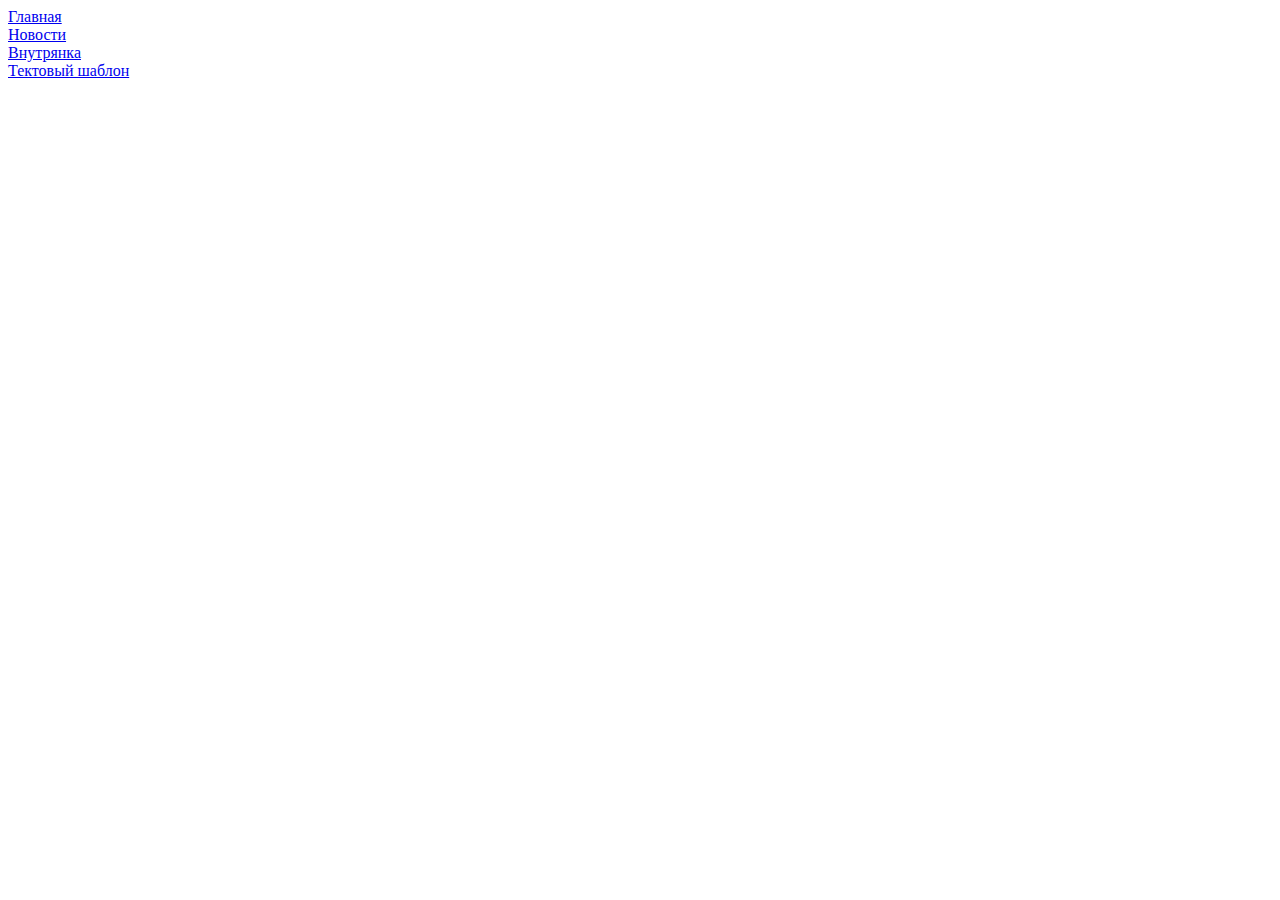
<file: index.html>
<!DOCTYPE html>
<html lang="en">
  <head>
    <meta charset="UTF-8"/>
    <meta name="viewport" content="width=device-width, initial-scale=1.0"/>
    <meta http-equiv="X-UA-Compatible" content="ie=edge"/>
    <title>Document</title>
  </head>
  <body><a href="main.html">Главная</a><br/><a href="news.html">Новости</a><br/><a href="inner.html">Внутрянка</a><br/><a href="template.html">Тектовый шаблон</a></body>
</html>
</file>
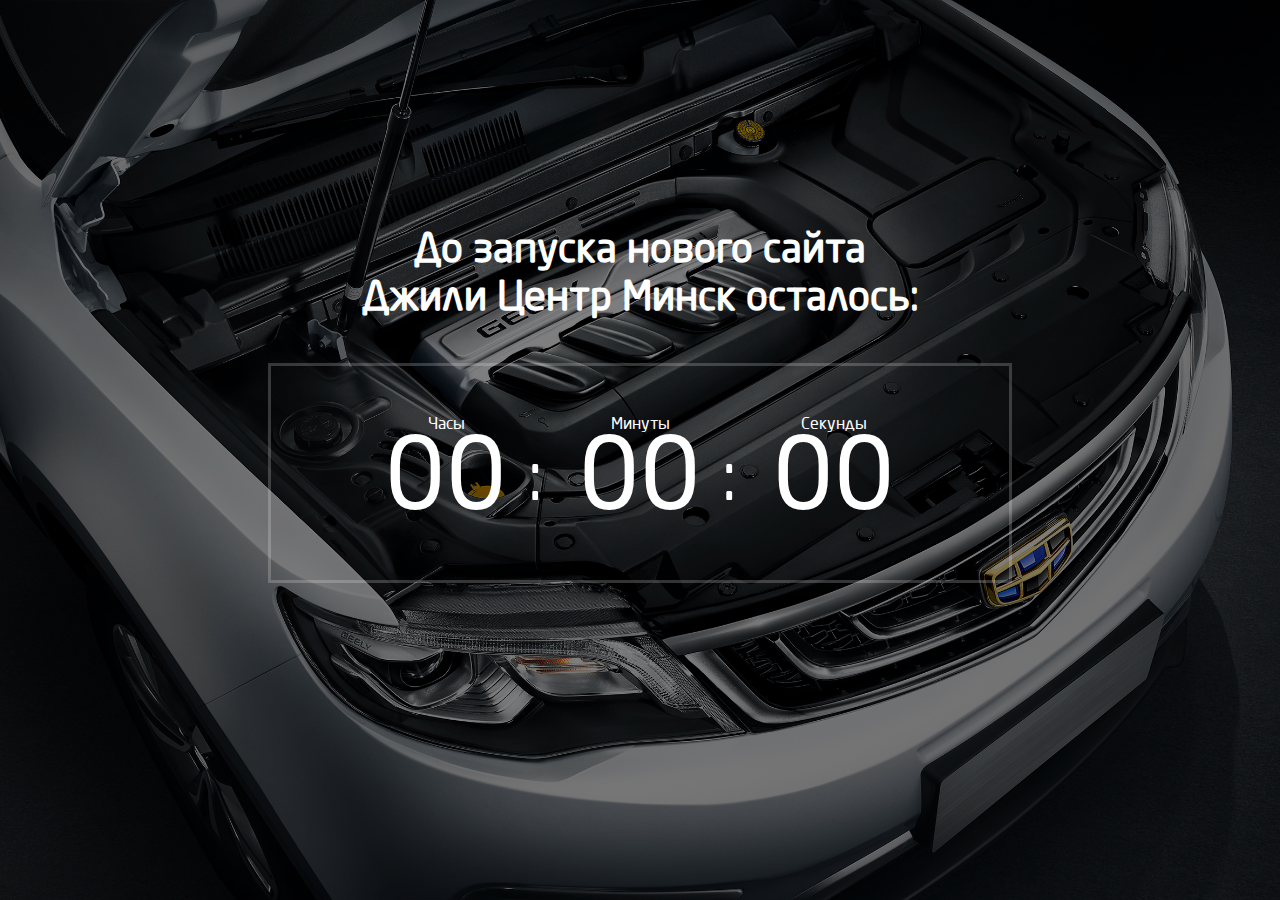
<file: counter.html>
<!DOCTYPE html>
<html lang="ru-RU">
  <head>
    <meta charset="utf-8">
    <title></title>
    <meta name="description" content="">
    <meta http-equiv="X-UA-Compatible" content="IE=edge">
    <meta name="viewport" content="width=device-width, initial-scale=1, maximum-scale=1">
    <meta name="theme-color" content="#000">
    <meta name="msapplication-navbutton-color" content="#000">
    <meta name="apple-mobile-web-app-status-bar-style" content="#000">
<!--[if lt IE 9]>
    <script src="http://cdnjs.cloudflare.com/ajax/libs/html5shiv/3.7.2/html5shiv.min.js"></script><![endif]-->
  </head>
  <body class="body-counter" style="background-image: url(img/bg_img.jpg);">
    <h2>До запуска нового сайта<br> Джили Центр Минск осталось:</h2>
    <div id="event-counter">
        <ul>
   <!--          <li>
                Дни
                <span>
                    <p class="days">00</p>
                </span>
            </li> -->
            <li>
                Часы
                <span>
                    <p class="hours">00</p>
                </span>
            </li>
            <li>
                Минуты
                <span>
                    <p class="minutes">00</p>
                </span>
            </li>
            <li>
                Секунды
                <span>
                    <p class="seconds">00</p>
                </span>
            </li>
        </ul>
    </div>
    <link rel="stylesheet" href="css/main.css">
    <link rel="stylesheet" href="css/counter.css">
    <script src="libs/jquery/jquery-3.2.1.min.js"></script>
    <script src="js/countdown.js"></script>
    <script>
        if ($('#event-counter').length>0) {
            $('#event-counter').jCounter({
                date: "22 jul 2018 19:00:00", //format: DD month YYYY HH:MM:SS
                timezone: "Europe/Bucharest",
                format: "dd:hh:mm:ss",
                twoDigits: 'on',
                serverDateSource: 'js/dateandtime.php',
                //callback: function() { console.log("Counter 1 finished!") }
            });
        };
    </script>
  </body>
</html>
</file>
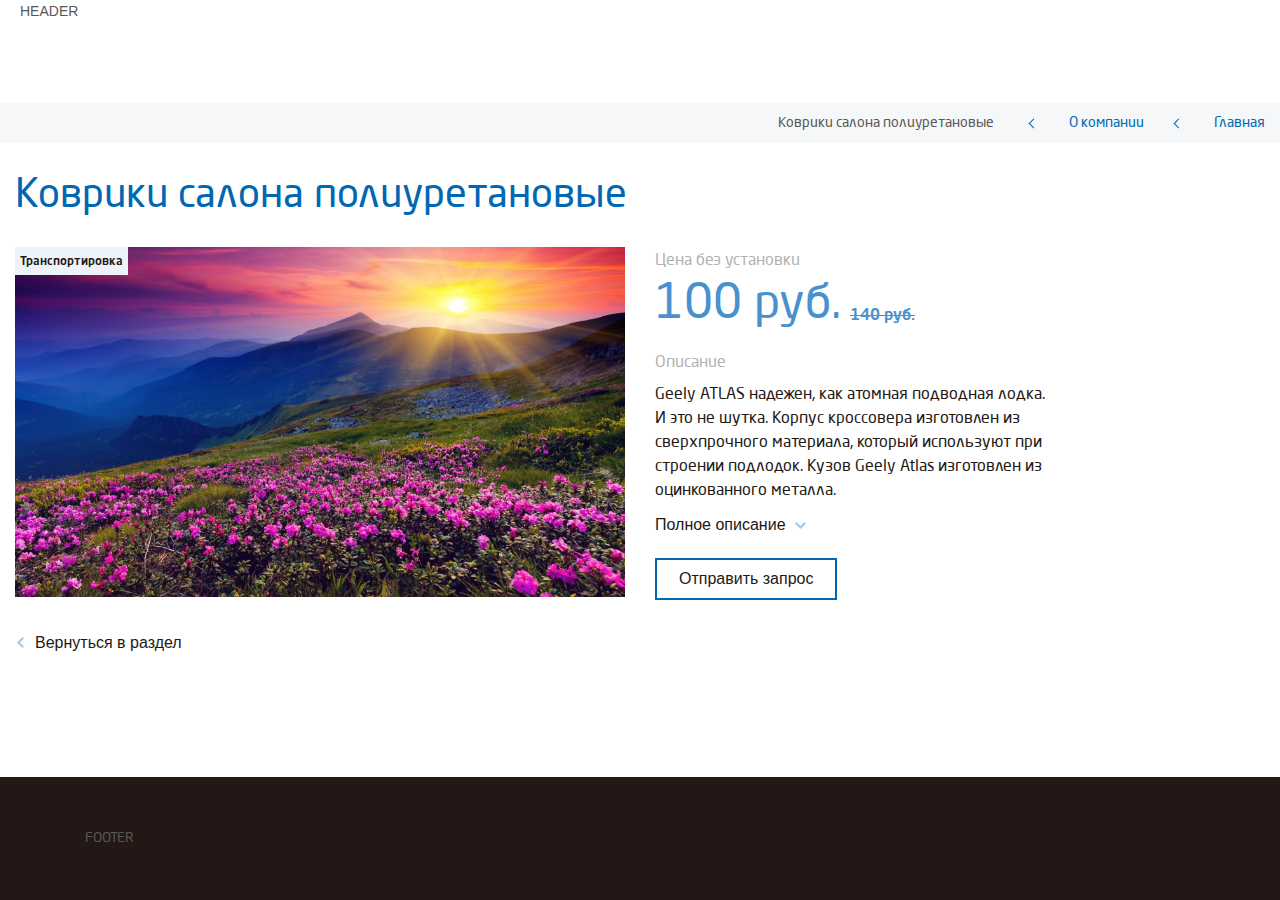
<file: product.html>
<!DOCTYPE html>
<html lang="ru-RU">
  <head>
    <meta charset="utf-8">
    <title></title>
    <meta name="description" content="">
    <meta http-equiv="X-UA-Compatible" content="IE=edge">
    <meta name="viewport" content="width=device-width, initial-scale=1, maximum-scale=1">
    <meta name="theme-color" content="#000">
    <meta name="msapplication-navbutton-color" content="#000">
    <meta name="apple-mobile-web-app-status-bar-style" content="#000"><style>body { opacity: 0; overflow-x: hidden; } html { background-color: #fff; }</style>
<!--[if lt IE 9]>
    <script src="http://cdnjs.cloudflare.com/ajax/libs/html5shiv/3.7.2/html5shiv.min.js"></script><![endif]-->
  </head>
  <body class="nwmarkup">
    <header class="nwmarkup header">
        <div class="nwmarkup header__container">
            HEADER
        </div>
    </header>
    <div class="nwmarkup breadcrumbs">
        <div class="nwmarkup breadcrumbs__container">
            <span class="nwmarkup breadcrumbs__link nwmarkup breadcrumbs__link-inactive">
                Коврики салона полиуретановые
            </span>
            <span class="nwmarkup breadcrumbs__sep"></span>
            <a class="nwmarkup breadcrumbs__link" href="/about/">
                О компании
            </a>
            <span class="nwmarkup breadcrumbs__sep"></span>
            <a class="nwmarkup breadcrumbs__link" href="/">
                Главная
            </a>
            <div style="clear:both"></div>
        </div>
    </div>
    <div class="new-markup">
      <section class="nwmarkup">
        <div class="nwmarkup text-s__container text-s">
            <h1>Коврики салона полиуретановые</h1>
            <div class="row product">
                <div class="product-img col-md-6">
                    <div class="product-img__inner" style="background-image: url(img/test-image.jpg)">
                        <a href="#" class="add-list__category">Транспортировка</a>
                    </div>
                </div>
                <div class="product-info col-md-6">
                    <div class="product-info__item">
                        <div class="product-info__title">Цена без установки</div>
                        <div class="add-list__price">
                            <div class="add-price">100 руб.</div>
                            <div class="add-price-old">140 руб.</div>
                        </div>
                    </div>
                    <div class="product-info__item">
                        <div class="product-info__title">Описание</div>
                        <div class="product-info__descr">
                            Geely ATLAS надежен, как атомная подводная лодка. И это не шутка. Корпус кроссовера изготовлен из сверхпрочного материала, который используют при строении подлодок. Кузов Geely Atlas изготовлен из оцинкованного металла.
                            Geely ATLAS надежен, как атомная подводная лодка. И это не шутка. Корпус кроссовера изготовлен из сверхпрочного материала, который используют при строении подлодок. Кузов Geely Atlas изготовлен из оцинкованного металла. 
                            Geely ATLAS надежен, как атомная подводная лодка. И это не шутка. Корпус кроссовера изготовлен из сверхпрочного материала, который используют при строении подлодок. Кузов Geely Atlas изготовлен из оцинкованного металла.        
                        </div>
                    </div>
                    <div class="product-info__item">
                        <a href="#app" class="btn js-app" data-effect="mfp-zoom-in">Отправить запрос</a>
                    </div>
                </div>
            </div>
            <a href="#" class="back">Вернуться в раздел</a>
        </div>
      </section>
    </div>
    <div class="sticky-footer"></div>
    <footer class="nwmarkup footer">
      <div class="nwmarkup footer__container">
        FOOTER
      </div>
    </footer>

    <div id="app" class="popup mfp-with-anim mfp-hide">
        <h3>Запись на ТО</h3>
        <div class="popup-form">
            <form action="#" method="post">
                <div class="popup-form__item">
                    <div class="popup-form__label popup-form__label--required">ФИО</div>
                    <input type="text" placeholder="ФИО">
                </div>
                <div class="popup-form__item">
                    <div class="popup-form__label popup-form__label--required">Контактный телефон</div>
                    <input type="text" placeholder="Телефон">
                </div>
                <div class="popup-form__item popup-form__item--error">
                    <div class="popup-form__label">Электронная почта</div>
                    <input type="text" placeholder="Почта">
                </div>
                <div class="popup-form__item">
                    <div class="popup-form__label popup-form__label--required">Модель</div>
                    <select>
                        <option selected="selected">Atlas</option>
                        <option>1</option>
                        <option>2</option>
                        <option>3</option>
                    </select>
                </div>
                <div class="popup-form__item">
                    <div class="popup-form__label popup-form__label--required">Двигатель</div>
                    <select>
                        <option selected="selected">2.0L Бензин Атмосферный</option>
                        <option>3.0L Бензин</option>
                        <option>4.0L Бензин</option>
                        <option>5.0L Бензин</option>
                    </select>
                </div>
                <div class="popup-form__item">
                    <div class="popup-form__label">Пробег</div>
                    <input type="text" placeholder="Пробег">
                </div>
                <div class="popup-form__item">
                    <div class="popup-form__label">Период</div>
                    <input type="text" placeholder="Период">
                </div>
                <input type="submit" value="Отправить заявку">
            </form>
        </div>
        <p>
            В ближайшее время с вами свяжется менеджер по оставленному телефону для уточнения деталей заявки
        </p>
    </div>

    <link rel="stylesheet" href="css/main.css">
    <link rel="stylesheet" href="libs/magnific/magnific-popup.css">
    <link rel="stylesheet" href="css/new-style.css">

    <script src="libs/jquery/jquery-3.2.1.min.js"></script>
    <script src="libs/slick/slick.min.js"></script>
    <script src="libs/magnific/jquery.magnific-popup.min.js"></script>
    <script src="js/common.js"></script>
    <script src="js/common-new.js"></script>
  </body>
</html>
</file>
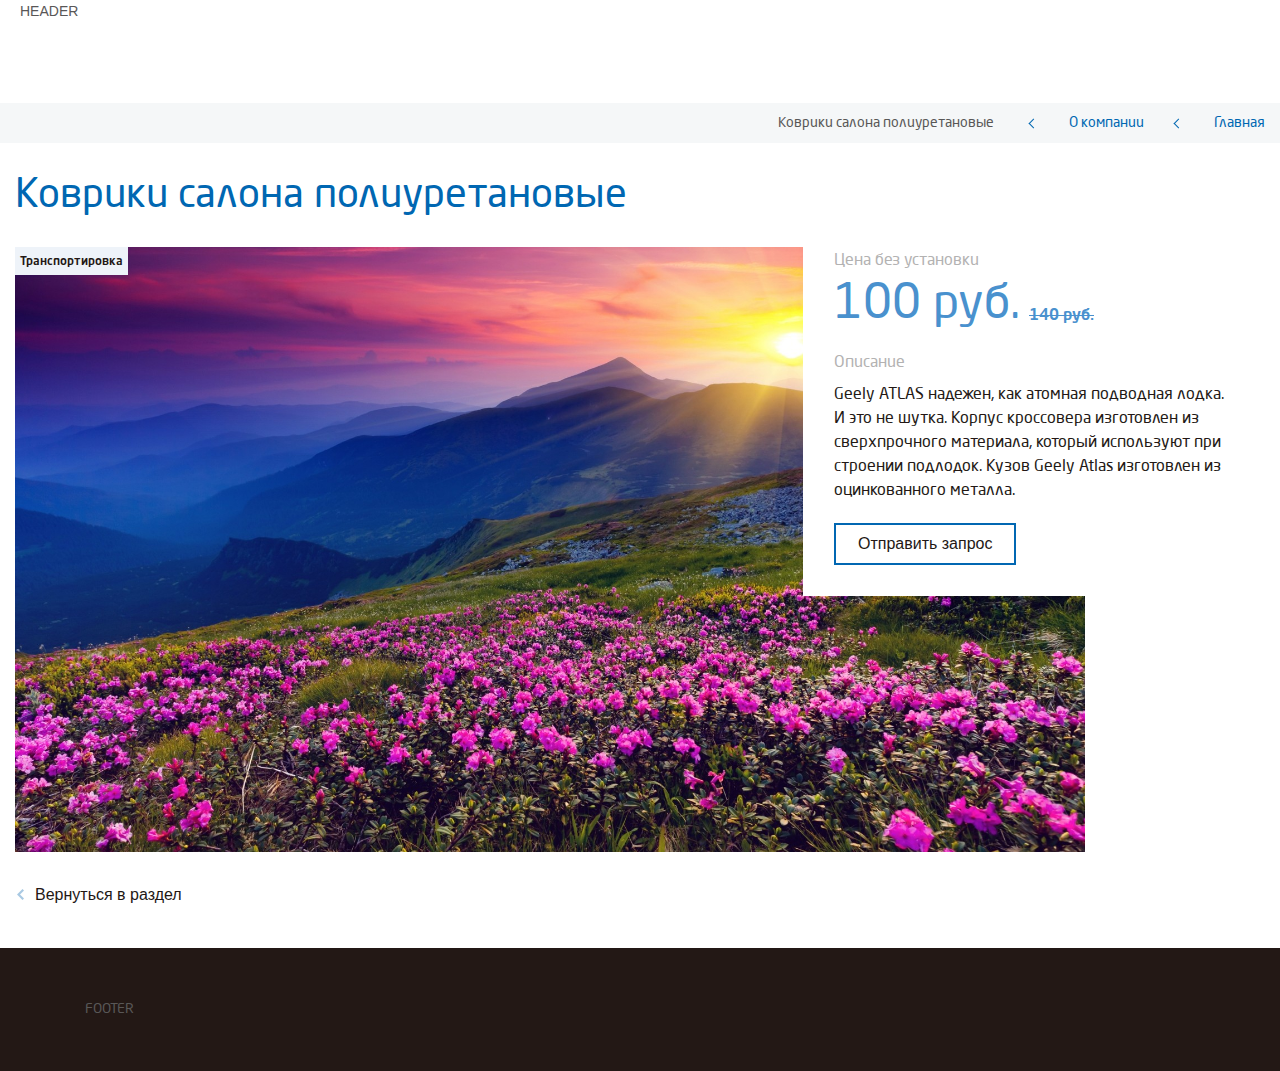
<file: product2.html>
<!DOCTYPE html>
<html lang="ru-RU">
  <head>
    <meta charset="utf-8">
    <title></title>
    <meta name="description" content="">
    <meta http-equiv="X-UA-Compatible" content="IE=edge">
    <meta name="viewport" content="width=device-width, initial-scale=1, maximum-scale=1">
    <meta name="theme-color" content="#000">
    <meta name="msapplication-navbutton-color" content="#000">
    <meta name="apple-mobile-web-app-status-bar-style" content="#000"><style>body { opacity: 0; overflow-x: hidden; } html { background-color: #fff; }</style>
<!--[if lt IE 9]>
    <script src="http://cdnjs.cloudflare.com/ajax/libs/html5shiv/3.7.2/html5shiv.min.js"></script><![endif]-->
  </head>
  <body class="nwmarkup">
    <header class="nwmarkup header">
        <div class="nwmarkup header__container">
            HEADER
        </div>
    </header>
    <div class="nwmarkup breadcrumbs">
        <div class="nwmarkup breadcrumbs__container">
            <span class="nwmarkup breadcrumbs__link nwmarkup breadcrumbs__link-inactive">
                Коврики салона полиуретановые
            </span>
            <span class="nwmarkup breadcrumbs__sep"></span>
            <a class="nwmarkup breadcrumbs__link" href="/about/">
                О компании
            </a>
            <span class="nwmarkup breadcrumbs__sep"></span>
            <a class="nwmarkup breadcrumbs__link" href="/">
                Главная
            </a>
            <div style="clear:both"></div>
        </div>
    </div>
    <div class="new-markup">
      <section class="nwmarkup">
        <div class="nwmarkup text-s__container text-s">
            <h1>Коврики салона полиуретановые</h1>
            <div class="product product--lg">
                <div class="product-img">
                    <div class="product-img__inner" style="background-image: url(img/test-image.jpg)">
                        <a href="#" class="add-list__category">Транспортировка</a>
                    </div>
                </div>
                <div class="product-info">
                    <div class="product-info__item">
                        <div class="product-info__title">Цена без установки</div>
                        <div class="add-list__price">
                            <div class="add-price">100 руб.</div>
                            <div class="add-price-old">140 руб.</div>
                        </div>
                    </div>
                    <div class="product-info__item">
                        <div class="product-info__title">Описание</div>
                        <div class="product-info__description">
                            Geely ATLAS надежен, как атомная подводная лодка. И это не шутка. Корпус кроссовера изготовлен из сверхпрочного материала, который используют при строении подлодок. Кузов Geely Atlas изготовлен из оцинкованного металла.       
                        </div>
                    </div>
                    <div class="product-info__item">
                        <a href="#app" class="btn js-app" data-effect="mfp-zoom-in">Отправить запрос</a>
                    </div>
                </div>
            </div>
            <a href="#" class="back">Вернуться в раздел</a>
        </div>
      </section>
    </div>
    <div class="sticky-footer"></div>
    <footer class="nwmarkup footer">
      <div class="nwmarkup footer__container">
        FOOTER
      </div>
    </footer>

    <div id="app" class="popup mfp-with-anim mfp-hide">
        <h3>Запись на ТО</h3>
        <div class="popup-form">
            <form action="#" method="post">
                <div class="popup-form__item">
                    <div class="popup-form__label popup-form__label--required">ФИО</div>
                    <input type="text" placeholder="ФИО">
                </div>
                <div class="popup-form__item">
                    <div class="popup-form__label popup-form__label--required">Контактный телефон</div>
                    <input type="text" placeholder="Телефон">
                </div>
                <div class="popup-form__item popup-form__item--error">
                    <div class="popup-form__label">Электронная почта</div>
                    <input type="text" placeholder="Почта">
                </div>
                <div class="popup-form__item">
                    <div class="popup-form__label popup-form__label--required">Модель</div>
                    <select>
                        <option selected="selected">Atlas</option>
                        <option>1</option>
                        <option>2</option>
                        <option>3</option>
                    </select>
                </div>
                <div class="popup-form__item">
                    <div class="popup-form__label popup-form__label--required">Двигатель</div>
                    <select>
                        <option selected="selected">2.0L Бензин Атмосферный</option>
                        <option>3.0L Бензин</option>
                        <option>4.0L Бензин</option>
                        <option>5.0L Бензин</option>
                    </select>
                </div>
                <div class="popup-form__item">
                    <div class="popup-form__label">Пробег</div>
                    <input type="text" placeholder="Пробег">
                </div>
                <div class="popup-form__item">
                    <div class="popup-form__label">Период</div>
                    <input type="text" placeholder="Период">
                </div>
                <input type="submit" value="Отправить заявку">
            </form>
        </div>
        <p>
            В ближайшее время с вами свяжется менеджер по оставленному телефону для уточнения деталей заявки
        </p>
    </div>
    

    <link rel="stylesheet" href="css/main.css">
    <link rel="stylesheet" href="libs/magnific/magnific-popup.css">
    <link rel="stylesheet" href="css/new-style.css">

    <script src="libs/jquery/jquery-3.2.1.min.js"></script>
    <script src="libs/slick/slick.min.js"></script>
    <script src="libs/magnific/jquery.magnific-popup.min.js"></script>
    <script src="js/common.js"></script>
    <script src="js/common-new.js"></script>
  </body>
</html>
</file>
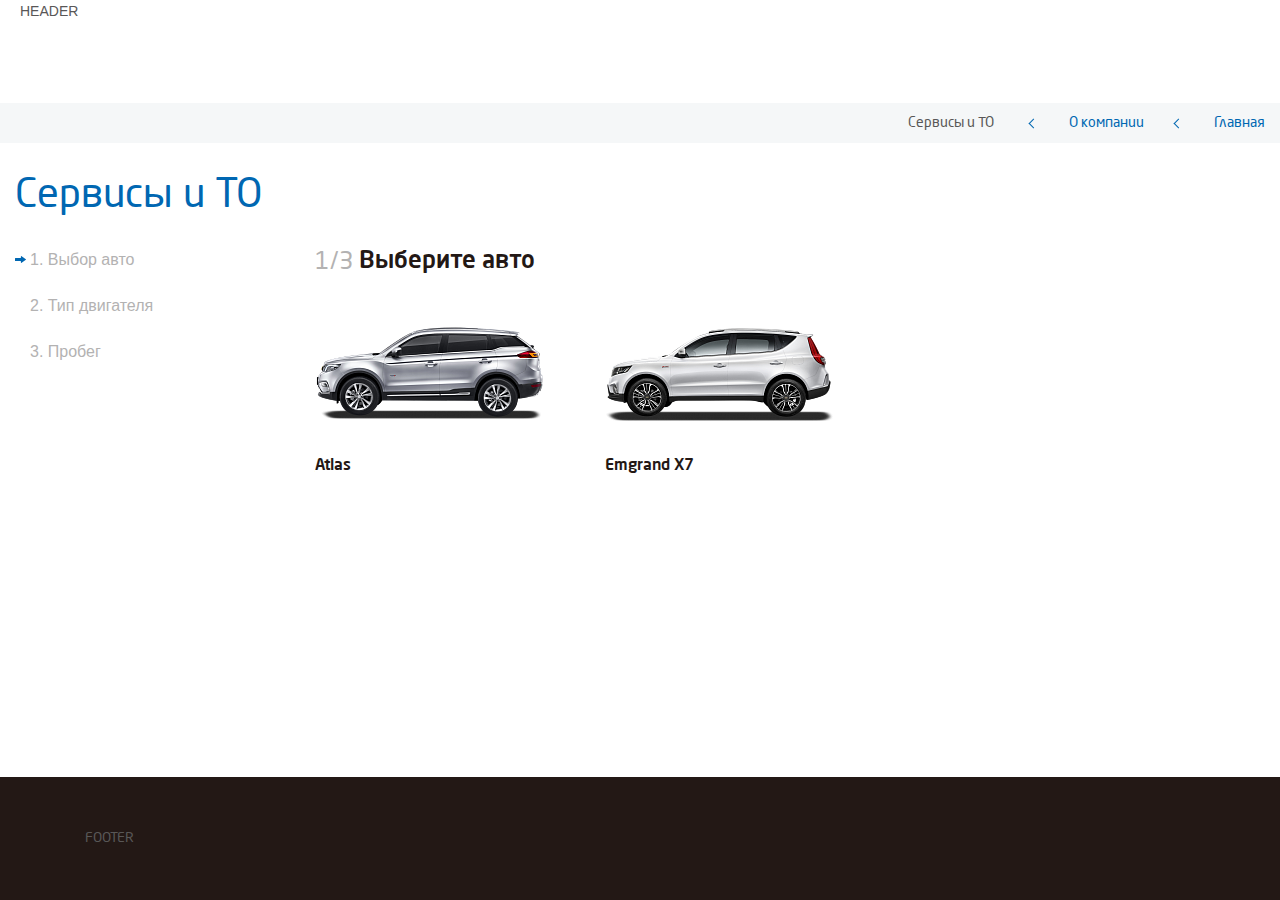
<file: service.html>
<!DOCTYPE html>
<html lang="ru-RU">
  <head>
    <meta charset="utf-8">
    <title></title>
    <meta name="description" content="">
    <meta http-equiv="X-UA-Compatible" content="IE=edge">
    <meta name="viewport" content="width=device-width, initial-scale=1, maximum-scale=1">
    <meta name="theme-color" content="#000">
    <meta name="msapplication-navbutton-color" content="#000">
    <meta name="apple-mobile-web-app-status-bar-style" content="#000"><style>body { opacity: 0; overflow-x: hidden; } html { background-color: #fff; }</style>
<!--[if lt IE 9]>
    <script src="http://cdnjs.cloudflare.com/ajax/libs/html5shiv/3.7.2/html5shiv.min.js"></script><![endif]-->
  </head>
  <body class="nwmarkup">
    <header class="nwmarkup header">
        <div class="nwmarkup header__container">
            HEADER
        </div>
    </header>
    <div class="nwmarkup breadcrumbs">
        <div class="nwmarkup breadcrumbs__container">
            <span class="nwmarkup breadcrumbs__link nwmarkup breadcrumbs__link-inactive">
                Сервисы и ТО
            </span>
            <span class="nwmarkup breadcrumbs__sep"></span>
            <a class="nwmarkup breadcrumbs__link" href="/about/">
                О компании
            </a>
            <span class="nwmarkup breadcrumbs__sep"></span>
            <a class="nwmarkup breadcrumbs__link" href="/">
                Главная
            </a>
            <div style="clear:both"></div>
        </div>
    </div>
    <div class="new-markup">
      <section class="nwmarkup">
        <div class="nwmarkup text-s__container text-s">
            <h1>Сервисы и ТО</h1>
            <div class="service">
                <form action="#" method="post">
                    <div class="service-steps">
                        <div class="service-steps__item">
                            <a href="#" class="service-steps__link active" data-step="1">1. Выбор авто</a>
                            <div class="service-steps-choice">
                                <div class="service-steps-choice__img">
                                    <img src="img/emgrand.png" alt="">
                                </div>
                                <div class="service-steps-choice__title">
                                    Atlas
                                </div>
                                <a href="#" class="new-choice new-choice--back_1">Выбрать другое авто</a>
                            </div>
                        </div>
                        <div class="service-steps__item">
                            <a href="#" class="service-steps__link" data-step="2">2. Тип двигателя</a>
                            <div class="service-steps-choice">
                                <div class="service-steps-choice__title">
                                    2.0L Бензин Атмосферный
                                </div>
                                <a href="#" class="new-choice new-choice--back_2">Выбрать другой двигатель</a>
                            </div>
                        </div>
                        <div class="service-steps__item">
                            <a href="#" class="service-steps__link" data-step="3">3. Пробег</a>
                        </div>
                    </div>
                    <div class="service-view">
                        <div class="service-view__item" data-step="1">
                            <div class="service-view__title">
                                <h3><span>1/3</span>Выберите авто</h3>
                            </div>
                            <div class="service-view__wrap">
                                <div class="service-view__select">
                                    <div class="radio-item">
                                        <input type="radio" id="auto1" name="select-auto">
                                        <label for="auto1">
                                            <div class="select-img">
                                                <img src="img/atlas.png" alt="">
                                            </div>
                                            <div class="select-txt">
                                                Atlas
                                            </div>
                                        </label>
                                    </div>
                                </div>
                                <div class="service-view__select">
                                    <div class="radio-item">
                                        <input type="radio" id="auto2" name="select-auto">
                                        <label for="auto2">
                                            <div class="select-img">
                                                <img src="img/emgrand.png" alt="">
                                            </div>
                                            <div class="select-txt">
                                                Emgrand X7
                                            </div>
                                        </label>
                                    </div>
                                </div>
                            </div>
                        </div>
                        <div class="service-view__item" data-step="2">
                            <div class="service-view__title">
                                <h3><span>2/3</span>Выберите тип двигателя</h3>
                            </div>
                            <div class="service-view__wrap">
                                <div class="service-view__select service-view__select--engine">
                                    <div class="radio-item">
                                        <input type="radio" id="engine1" name="select-engine">
                                        <label for="engine1">
                                            <div class="select-txt">
                                                2.0L Бензин Атмосферный
                                            </div>
                                        </label>
                                    </div>
                                </div>
                                <div class="service-view__select service-view__select--engine">
                                    <div class="radio-item">
                                        <input type="radio" id="engine2" name="select-engine">
                                        <label for="engine2">
                                            <div class="select-txt">
                                                2.4L Бензин Атмосферный
                                            </div>
                                        </label>
                                    </div>
                                </div>
                            </div>
                        </div>
                        <div class="service-view__item" data-step="3">
                            <div class="service-view__title">
                                <h3>
                                    <a href="#" class="new-choice new-choice--back_3">Назад к выбору двигателя</a>
                                    <span>3/3</span>Пробег, км и период, мес
                                </h3>
                            </div>
                            <div class="mileage-slider-wrap">
                                <div class="mileage-slider__item">
                                    <div class="mileage-slider__count">
                                        <span>10 000</span> км
                                    </div>
                                    <div class="mileage-slider__items mileage-slider__items--mile">
                                        <div id="mileage-slider"></div>
                                    </div>
                                </div>
                                <div class="mileage-slider__item">
                                    <div class="mileage-slider__count">
                                        <span>6</span> км
                                    </div>
                                    <div class="mileage-slider__items mileage-slider__items--time">
                                        <div id="time-slider"></div>
                                    </div>
                                </div>
                            </div>
                            <div class="service-view__title">
                                <h3>
                                    Входит в стоимость
                                </h3>
                            </div>
                            <div class="service-view-info">
                                <div class="service-view-info-table">
                                    <table>
                                        <tr>
                                            <th>Запасные части</th>
                                            <th>Стоимость руб.</th>
                                            <th></th>
                                        </tr>
                                        <tr>
                                            <td>Масляный сервис</td>
                                            <td>77,25</td>
                                            <td>
                                                <div class="check-unactive">
                                                    <img src="img/chekactive.svg" alt="">
                                                </div>
                                            </td>
                                        </tr>
                                        <tr>
                                            <td>Салонный фильтр</td>
                                            <td>75,6</td>
                                            <td>
                                                <div class="check-active">
                                                    <img src="img/chekactive.svg" alt="">
                                                </div>
                                            </td>
                                        </tr>
                                        <tr>
                                            <td>Воздушный фильтр</td>
                                            <td>39</td>
                                            <td>
                                                <div class="check-active">
                                                    <img src="img/chekactive.svg" alt="">
                                                </div>
                                            </td>
                                        </tr>
                                        <tr>
                                            <td>Свечи зажигания</td>
                                            <td>24</td>
                                            <td>
                                                <div class="check-unactive">
                                                    <img src="img/chekactive.svg" alt="">
                                                </div>
                                            </td>
                                        </tr>
                                        <tr>
                                            <td>Тормозная жидкость</td>
                                            <td>20</td>
                                            <td>
                                                <div class="check-unactive">
                                                    <img src="img/chekactive.svg" alt="">
                                                </div>
                                            </td>
                                        </tr>
                                        <tr>
                                            <td>Фильтр системы VVT</td>
                                            <td>5</td>
                                            <td>
                                                <div class="check-unactive">
                                                    <img src="img/chekactive.svg" alt="">
                                                </div>
                                            </td>
                                        </tr>
                                        <tr>
                                            <td>Топливный фильтр</td>
                                            <td>18</td>
                                            <td>
                                                <div class="check-active">
                                                    <img src="img/chekactive.svg" alt="">
                                                </div>
                                            </td>
                                        </tr>
                                        <tr>
                                            <td>Охлаждающая жидкость</td>
                                            <td>51</td>
                                            <td>
                                                <div class="check-active">
                                                    <img src="img/chekactive.svg" alt="">
                                                </div>
                                            </td>
                                        </tr>
                                    </table>
                                </div>
                                <div class="service-view-info-numbers">
                                    <div class="service-view-info-numbers__wrap">
                                        <div class="service-view-info-numbers__item">
                                            <div class="service-view-info-numbers__title">Пробег, км</div>
                                            <div class="service-view-info-numbers__sum">10 000</div>
                                        </div>
                                        <div class="service-view-info-numbers__item">
                                            <div class="service-view-info-numbers__title">Период, мес.</div>
                                            <div class="service-view-info-numbers__sum">6</div>
                                        </div>
                                        <div class="service-view-info-numbers__item">
                                            <div class="service-view-info-numbers__title">Общая стоимость, руб.</div>
                                            <div class="service-view-info-numbers__sum">315</div>
                                        </div>
                                    </div>
                                    <a href="#app" class="enroll js-app" data-effect="mfp-zoom-in">Записаться на ТО</a>
                                    <a href="#question" class="question-btn js-app" data-effect="mfp-zoom-in">Или задать вопрос</a>
                                </div>
                            </div>
                        </div>
                    </div>
                </form>
            </div>
        </div>
      </section>
    </div>
    <div class="sticky-footer"></div>
    <footer class="nwmarkup footer">
      <div class="nwmarkup footer__container">
        FOOTER
      </div>
    </footer>

    <div id="app" class="popup mfp-with-anim mfp-hide">
        <h3>Запись на ТО</h3>
        <div class="popup-form">
            <form action="#" method="post">
                <div class="popup-form__item">
                    <div class="popup-form__label popup-form__label--required">ФИО</div>
                    <input type="text" placeholder="ФИО">
                </div>
                <div class="popup-form__item">
                    <div class="popup-form__label popup-form__label--required">Контактный телефон</div>
                    <input type="text" placeholder="Телефон">
                </div>
                <div class="popup-form__item popup-form__item--error">
                    <div class="popup-form__label">Электронная почта</div>
                    <input type="text" placeholder="Почта">
                </div>
                <div class="popup-form__item">
                    <div class="popup-form__label popup-form__label--required">Модель</div>
                    <select>
                        <option selected="selected">Atlas</option>
                        <option>1</option>
                        <option>2</option>
                        <option>3</option>
                    </select>
                </div>
                <div class="popup-form__item">
                    <div class="popup-form__label popup-form__label--required">Двигатель</div>
                    <select>
                        <option selected="selected">2.0L Бензин Атмосферный</option>
                        <option>3.0L Бензин</option>
                        <option>4.0L Бензин</option>
                        <option>5.0L Бензин</option>
                    </select>
                </div>
                <div class="popup-form__item">
                    <div class="popup-form__label">Пробег</div>
                    <input type="text" placeholder="Пробег">
                </div>
                <div class="popup-form__item">
                    <div class="popup-form__label">Период</div>
                    <input type="text" placeholder="Период">
                </div>
                <input type="submit" value="Отправить заявку">
            </form>
        </div>
        <p>
            В ближайшее время с вами свяжется менеджер по оставленному телефону для уточнения деталей заявки
        </p>
    </div>

    <div id="question" class="popup mfp-with-anim mfp-hide">
        <h3>Задать вопрос</h3>
        <div class="popup-form">
            <form action="#" method="post">
                <div class="popup-form__item">
                    <div class="popup-form__label popup-form__label--required">ФИО</div>
                    <input type="text" placeholder="ФИО">
                </div>
                <div class="popup-form__item">
                    <div class="popup-form__label popup-form__label--required">Контактный телефон</div>
                    <input type="text" placeholder="Телефон">
                </div>
                <div class="popup-form__item popup-form__item--error">
                    <div class="popup-form__label">Электронная почта</div>
                    <input type="text" placeholder="Почта">
                </div>
                <input type="submit" value="Задать вопрос">
            </form>
        </div>
    </div>

    <link rel="stylesheet" href="css/main.css">
    <link rel="stylesheet" href="libs/magnific/magnific-popup.css">
    <link rel="stylesheet" href="libs/range-slider/jqueryui.min.css">

    <link rel="stylesheet" href="css/new-style.css">

    <script src="libs/jquery/jquery-3.2.1.min.js"></script>
    <script src="libs/slick/slick.min.js"></script>
    <script src="libs/magnific/jquery.magnific-popup.min.js"></script>
    <script src="js/common.js"></script>
    <script src="js/common-new.js"></script>

    <script src="libs/range-slider/ui.js"></script>
    <script src="libs/range-slider/jquery-ui-touch-punch.js"></script>
    <script src="js/steps.js"></script>
  </body>
</html>
</file>
<file: css/counter.css>
@font-face {
  font-family: 'NeoSansPro-Medium';
  src: 	url('../fonts/neosanspro/neosanspro-medium/NeoSansPro-Medium.eot?#iefix') format('embedded-opentype'),
  		url('../fonts/neosanspro/neosanspro-medium/NeoSansPro-Medium.woff') format('woff'),
  		url('../fonts/neosanspro/neosanspro-medium/NeoSansPro-Medium.ttf')  format('truetype'),
  		url('../fonts/neosanspro/neosanspro-medium/NeoSansPro-Medium.svg#NeoSansPro-Medium') format('svg');
  font-weight: normal;
  font-style: normal;
}

@font-face {
  font-family: 'NeoSansPro-Regular';
  src: 	url('../fonts/neosanspro/neosanspro-regular/NeoSansPro-Regular.eot?#iefix') format('embedded-opentype'),
  		url('../fonts/neosanspro/neosanspro-regular/NeoSansPro-Regular.woff') format('woff'),
  		url('../fonts/neosanspro/neosanspro-regular/NeoSansPro-Regular.ttf')  format('truetype'),
  		url('../fonts/neosanspro/neosanspro-regular/NeoSansPro-Regular.svg#NeoSansPro-Regular') format('svg');
  font-weight: normal;
  font-style: normal;
}

.body-counter{
	-webkit-background-size: cover;
	background-size: cover;
	background-repeat: no-repeat;
	background-position: center;
	display: inline-flex;
        -webkit-box-pack: center;
        -ms-flex-pack: center;
        justify-content: center;
        -webkit-box-align: center;
        -ms-flex-align: center;
        align-items: center;
        font-family: 'NeoSansPro-Regular';
        position: relative;
}

.body-counter:before{
	content: "";
	display: block;
	width: 100%;
	height: 100%;
	position: absolute;
	left: 0;
	top: 0;
	background: rgba(0,0,0,0.5);
}


.body-counter h2{
	font-size: 40px;
    color: #fff;
    margin-bottom: 30px;
    text-align: center;
    /*background-color: rgba(0, 0, 0, 0.3);*/
    padding: 10px 55px;
    margin-top: -100px;
    font-family: 'NeoSansPro-Regular';
    position: relative;
    z-index: 3;
}

#event-counter {
color: #fff;
    text-align: center;
    position: relative;
    z-index: 3;
       /* background-color: rgba(0, 0, 0, 0.3);*/}
#event-counter ul {
text-align: center;
margin: 0;
font-size: 16px;
display: inline-block;
text-align: center;
border: 3px solid rgba(255, 255, 255, 0.2);
    padding: 50px 80px; }
#event-counter ul li {
padding: 0;
margin-bottom: 0;
width: 190px;
display: inline-block;
vertical-align: middle; }
#event-counter ul li:before {
display: none; }
#event-counter ul li span {
display: block;
font-size: 100px;
line-height: 95px;
font-family: 'NeoSansPro-Regular';
position: relative; }
#event-counter ul li span:after {
content: ":";
display: inline-block;
position: absolute;
left: -webkit-calc(100% - 13px);
left: calc(100% - 13px);
font-size: 66px;
top: 50%;
-webkit-transform: translateY(-50%);
-ms-transform: translateY(-50%);
transform: translateY(-50%); }
#event-counter ul li:last-child span:after {
display: none; }
#event-counter ul li p {
line-height: inherit;
margin: 0; }


@media only screen and (max-width: 800px){
	#event-counter ul li span {
	    font-size: 60px;
	    line-height: 66px;
	}
	#event-counter ul li span:after {
	    left: -webkit-calc(100% - 3px);
	    left: calc(100% - 3px);
	    font-size: 40px;
	}
	#event-counter ul li {
	    width: 110px;
	}
	#event-counter ul {
	    padding: 30px 20px;
	}
	.body-counter h2 {
	    font-size: 22px;
	}
}
</file>
<file: css/new-style.css>
@font-face {
  font-family: 'NeoSansPro-Regular';
  src: 	url('../fonts/neosanspro/neosanspro-regular/NeoSansPro-Regular.eot?#iefix') format('embedded-opentype'),
  		url('../fonts/neosanspro/neosanspro-regular/NeoSansPro-Regular.woff') format('woff'),
  		url('../fonts/neosanspro/neosanspro-regular/NeoSansPro-Regular.ttf')  format('truetype'),
  		url('../fonts/neosanspro/neosanspro-regular/NeoSansPro-Regular.svg#NeoSansPro-Regular') format('svg');
  font-weight: normal;
  font-style: normal;
}

@font-face {
  font-family: 'NeoSansPro-Medium';
  src: 	url('../fonts/neosanspro/neosanspro-medium/NeoSansPro-Medium.eot?#iefix') format('embedded-opentype'),
  		url('../fonts/neosanspro/neosanspro-medium/NeoSansPro-Medium.woff') format('woff'),
  		url('../fonts/neosanspro/neosanspro-medium/NeoSansPro-Medium.ttf')  format('truetype'),
  		url('../fonts/neosanspro/neosanspro-medium/NeoSansPro-Medium.svg#NeoSansPro-Medium') format('svg');
  font-weight: normal;
  font-style: normal;
}

.nwmarkup.drop-down__overlay{
	top: 106px;
}

.nwmarkup.header__container {
    padding-top: 9px;
}
.nwmarkup.search{
	width: 28px;
	height: 28px;
	    min-width: inherit;
    max-width: inherit;
    cursor: pointer;
        margin-top: 34px;
	background: url(../img/search_icon.svg);
	-webkit-background-size: contain;
	background-size: contain;
	-webkit-transition: all 0.3s ease;
	-o-transition: all 0.3s ease;
	transition: all 0.3s ease;
}

.nwmarkup.search:hover{
	 -webkit-transform: scale(1.2);
    -ms-transform: scale(1.2);
    transform: scale(1.2);
    
}

.header__wraper{
	display: -webkit-box;
    display: -ms-flexbox;
    display: flex;
    -webkit-box-align: flex-start;
    -ms-flex-align: flex-start;
    align-items: flex-start;
    -webkit-box-pack: space-between;
    -ms-flex-pack: space-between;
    justify-content: space-between;
    font-family: 'NeoSansPro-Regular';
        padding-bottom: 7px;
}
.logo-wrapper{
	width: 145px;
}
.nwmarkup.logo{
	width: 87px;
    height: 50px;
    max-width: inherit;
    min-width: inherit;
    /*background-image: url(../img/logo.png);*/
    background-size: contain;
    background-position: center;
    background-repeat: no-repeat;
        margin-top: 24px;

}
.nwmarkup.logo img{
	display: block;
	max-width: 100%;
	height: auto;
	max-height: 100%;
}
.header__inner{
	    padding-top: 7px;
}
.top-nav{
	margin-bottom: 13px;
}
.top-nav__list{
	    list-style: none;
    margin: 0;
}
.top-nav__item{
	display: inline-block;
	vertical-align: middle;
	margin-right: 37px;
}
.top-nav__item--sub{
	position: relative;
}
.top-nav__item:last-child{
	margin-right: 0;
}
.nwmarkup.header__container {
    max-width: 1290px;
    padding: 0;
}
.top-nav__link{
	text-decoration: none;
	font-size: 16px;
	color: #231815;
	-webkit-transition: color 0.3s ease;
  	-o-transition: color 0.3s ease;
  	transition: color 0.3s ease;
}
.top-nav__link:hover{
	color: #0167B2;
}
.top-nav__link.active{
	color: #0167B2;
}
.top-nav__item--sub .top-nav__link{
	position: relative;
}
.top-nav__item--sub .top-nav__link:after{
	content: "";
	display:inline-block;
	width: 8px;
	height: 5px;
	position: absolute;
	top: 50%;
	    margin-top: -1px;
    right: -12px;
	background: url(../img/select_small_menu.svg) no-repeat;
}
.top-cars{
    border-radius: 6px;
    background-color: #EFF1F3;
    font-size: 20px;
    text-decoration: none;
    color: #231815;
    font-family: 'NeoSansPro-Regular';
    padding: 4px 42px;
    position: relative;
}
.top-cars:before{
	content: "";
	height: 14px;
	width: 16px;
	display: inline-block;
	position: absolute;
	left: 13px;
	top: 50%;
	margin-top: -7px;
	background: url(../img/burger_auto.svg) no-repeat;
}
.top-cars:after{
	content: "";
	height: 5px;
	width: 8px;
	display: inline-block;
	position: absolute;
	top: 50%;
	    margin-top: -1px;
    right: 24px;
	background: url(../img/select_small_menu.svg) no-repeat;
}

.header__info{
	display: -webkit-box;
    display: -ms-flexbox;
    display: flex;
	-webkit-box-align: flex-start;
    -ms-flex-align: flex-start;
    align-items: flex-start;
}

.header-phones{
	margin-left: 18px;
	margin-right: 38px;
	padding-left: 20px;
	position: relative;
	display: -webkit-box;
    display: -ms-flexbox;
    display: flex;
    -webkit-box-align: center;
    -ms-flex-align: center;
    align-items: center;
    padding-top: 2px;
}
.header-phones:before{
	content: "";
    display: inline-block;
    width: 20px;
    height: 21px;
    background: url(../img/phone_icon.svg) no-repeat;
    -webkit-background-size: contain;
    background-size: contain;
    position: absolute;
    left: 3px;
    top: 6px;
}

.header-phones__item{
	display: inline-block;
	vertical-align: middle;
	margin: 0 15px 0 15px; 
}
.header-phones__item:first-child{
	margin-left: 0;
}
.header-phones__item:last-child{
	margin-right: 0;
}

.header-phones__link{
	font-size: 20px;
	display: inline-block;
	vertical-align: middle;
	text-decoration: none;
	color: #231815;
	-webkit-transition: color 0.3s ease;
  	-o-transition: color 0.3s ease;
  	transition: color 0.3s ease;
}
.header-phones__link:hover{
	color: #0167B2;
}
.header-phones__operator{
	display: block;
	text-align: right;
	font-size: 12px;
	font-family: 'NeoSansPro-Medium';
}
.operator-icon{
	display: inline-block;
	vertical-align: middle;
	margin-right: 3px;
}
.operator-icon img{
	display: block;
}
.header-address{
	font-size: 16px;
    padding-left: 23px;
    position: relative;
    margin-top: 8px;
}
.header-address:before{
	content: "";
	display: inline-block;
	width: 14px;
	height: 22px;
	background: url(../img/map_point.svg) no-repeat;
	position: absolute;
	left: 0;
	top: 0;
}
.header-address__info{
	font-size: 12px;
	font-family: 'NeoSansPro-Medium';
}

.header-address__link{
	color: #0167B2;
	text-decoration: none;
	margin-right: 28px;
	display: inline-block;
}
.header-address__link:hover{
	text-decoration: underline;
}

.top-nav-submenu{
	background-color: #EFF1F3;
	padding: 15px 0;
	position: absolute;
	left: 0;
	z-index: 11;
	width: 200px;
	    margin-top: 5px;
	    display: none;
}
.top-nav-submenu:before{
	    content: "";
    width: 0;
    height: 0;
    border-style: solid;
    border-width: 0 4px 5px 4px;
    border-color: transparent transparent #EFF1F3 transparent;
    display: inline-block;
    position: absolute;
    bottom: 100%;
    left: 15px;
}

.top-nav-submenu__link{
	display: block;
	font-size: 16px;
	padding: 5px 22px;
	text-decoration: none;
	color: #231815;
	-webkit-transition: color 0.3s ease;
	-o-transition: color 0.3s ease;
	transition: color 0.3s ease;
}
.top-nav-submenu__link:hover,
.top-nav-submenu__link.active{
	color: #0167B2;
}
.nwmarkup.drop-down__container{
	max-width: 1290px;
	padding: 70px 0 0 0;
	    height: calc(100vh - 106px);
}
.nwmarkup.drop-down__cross{
	right: 4px;
	min-width: inherit;
	max-width: inherit;
	font-size: 16px;
	height: auto;
	padding-left: 35px;
	 font-family: 'NeoSansPro-Regular';
	 top:65px;
}

.nwmarkup.drop-down__cross:before{
	left: -60px;
	    -webkit-transition: all 0.3s ease;
    -o-transition: all 0.3s ease;
    transition: all 0.3s ease;
}

.nwmarkup.drop-down__cross:after {
    right: 60px;
        -webkit-transition: all 0.3s ease;
    -o-transition: all 0.3s ease;
    transition: all 0.3s ease;
}
.nwmarkup.drop-down__cross:hover{
	color: #0067b2!important;
}

.nwmarkup.drop-down__cross:hover:before {
    -webkit-transform: rotate(45deg) scale(1.25);
    -ms-transform: rotate(45deg) scale(1.25);
    transform: rotate(45deg) scale(1.25);
    background:#0067b2;
}

.nwmarkup.drop-down__cross:hover:after {
    -webkit-transform: rotate(-45deg) scale(1.25);
    -ms-transform: rotate(-45deg) scale(1.25);
    transform: rotate(-45deg) scale(1.25);
    background:#0067b2;
}

.nwmarkup.drop-down__sidebar{
	width: 220px;
	min-width: inherit;
	max-width: inherit;
	padding: 0 10px 30px 0;
}
.search-down__wrapper{
	max-width: 1290px;
	margin: 0 auto;
	position: relative; 
}
.nwmarkup.search-down__cross{
	right: 0;

}

.nwmarkup.drop-down__sidebar__title{
	color: #231815;
	font-family: 'NeoSansPro-Medium';
	    line-height: 1.3;
	        margin-bottom: 22px;
}
.nwmarkup.drop-down__sidebar__list{
	font-size: 16px;
	margin-bottom:80px;
}

.nwmarkup.drop-down__sidebar__link {
    color: #231815;
    font-size: 16px;
    font-family: 'NeoSansPro-Regular';
    -webkit-transition: color 0.3s ease;
	-o-transition: color 0.3s ease;
	transition: color 0.3s ease;
}
.nwmarkup.drop-down__sidebar__link:hover{
	color: #0167B2;
}
.nwmarkup.drop-down__sidebar__item {
    padding: 13px 0 8px;
    border: 0;
}

.nwmarkup.drop-down__row__title {
    font-size: 96px;
    color: #fff;
    font-family: 'NeoSansPro-Medium';
    font-weight: normal;
    margin-bottom: 0;
    position: absolute;
        width: 100%;
    text-align: center;
    top: 0;
}
.drop-down__row__box{
	position: relative;
	    padding-top: 40px;
}

.nwmarkup.drop-down__row__item span {
    color: #231815;
    font-size: 16px;
    font-family: 'NeoSansPro-Medium';
}
.nwmarkup.drop-down__row__item:hover span{
	color: #0167B2;
}
.trade-in{
	display: inline-block;
	font-size: 20px;
	color: #231815;
	-webkit-transition: color 0.3s ease;
  	-o-transition: color 0.3s ease;
  	transition: color 0.3s ease;
  		border: 2px solid #0167B2;
  		padding: 5px 5px;
  		text-decoration: none;
  		padding: 2px 15px;
}
.trade-in:hover{
	color: #0167B2;
}

.nwmarkup.search-down__form__btn{
	width: 28px;
    height: 28px;
    min-width: inherit;
    max-width: inherit;
    cursor: pointer;
    background: url(../img/search_icon.svg) no-repeat;
        background-size: 100% 100%;
}

.nwmarkup.mobile-nav{
	top: 80px;
}

.mobile-navigation{
	display: none;
	max-height: calc(100vh - 80px);
	/*min-height: calc(100vh - 80px);*/
    overflow-y: auto;
}
.mobile-navigation__list{
	padding: 0 20px 20px;
	width: 100%;
}

.mobile-navigation__list ul{
	list-style-type: none;
	padding: 0; 
	margin: 0; 
	margin-bottom: 20px;
}

.mobile-navigation__list li{
	border-top: 1px solid rgba(203, 211, 217, 0.3);
}

.mobile-nav__item{
	display: block;
	text-decoration: none;
	padding: 7px 25px 7px 0;
	color: #231815;
	font-family: 'NeoSansPro-Regular';
	font-size: 18px;
}

.mobile-nav__item.active{
	color: #0167B2;
}
.mobile-sub{
	position: relative;
}

.mobile-sub--link:after{
	    content: '';
    position: absolute;
    top: 19px;
    right: 20px;
    margin: auto;
    display: inline-block;
    height: 7px;
    width: 7px;
    border-top: 1px solid #0067b2;
    border-left: 1px solid #0067b2;
    -webkit-box-sizing: border-box;
    box-sizing: border-box;
    -webkit-transform: rotate(135deg);
    -ms-transform: rotate(135deg);
    transform: rotate(135deg);
}

.nwmarkup.burger {
    padding-top: 6px;
}


.mobile-submenu{
	display: none;
	    padding-bottom: 15px;
}

.mobile-sub__item{
	display: block;
	text-decoration: none;
	padding: 5px 25px 5px 20px;x;
	color: #231815;
	font-family: 'NeoSansPro-Regular';
	font-size: 16px;
}

.mobile-sub__item.active{
	color: #0167B2;
}

.mobile-navigation .header-phones{
	margin: 0;
    display: block;
}

.mobile-navigation .header-phones__item {
    display: block;
    margin: 0 0 10px 0;
}

.mobile-navigation .header-phones__operator{
	text-align: left;
}

body.overflow-mobile{
	overflow: hidden;
}

.index-socials .nwmarkup.explore-block{
	display: block;
}

.index-socials .nwmarkup.explore-s__title{
	text-align: center;
	text-transform: uppercase;
	width: 100%;
}

.index-socials .nwmarkup.explore-s__title span{
	color: #0167B2;
}
.index-socials__list{
	display: -webkit-box;
    display: -ms-flexbox;
    display: flex;
    -webkit-box-align: center;
    -ms-flex-align: center;
    align-items: center;
    -webkit-box-pack: center;
    -ms-flex-pack: center;
    justify-content: center;
    font-family: 'NeoSansPro-Medium';
    padding: 40px 0 0;
}


.new-markup .index-socials__item{
	font-size: 16px;
	text-decoration: none!important;
	 font-family: 'NeoSansPro-Medium';
	 margin-right: 40px;
}

.new-markup .index-socials__item.active{
	color: #444444;
}
.new-markup .index-socials__item.active .index-socials__i--insta,
.new-markup .index-socials__item:hover .index-socials__i--insta{
	background: #eff4f9 url(../img/share_instagram_icon_h.svg) center no-repeat;
}

.new-markup .index-socials__item.active .index-socials__i--vk,
.new-markup .index-socials__item:hover .index-socials__i--vk{
	background: #eff4f9 url(../img/share_vk_icon_h.svg) center no-repeat;
}

.new-markup .index-socials__item.active .index-socials__i--fb,
.new-markup .index-socials__item:hover .index-socials__i--fb{
	background: #eff4f9 url(../img/share_facebook_icon_h.svg) center no-repeat;
}

.new-markup .index-socials__item:last-child{
	margin-right: 0;
}

.index-socials__i{
	display: inline-block;
	margin-top: -3px;
	vertical-align: middle;
	margin-right: 5px;
	width: 32px;
	height: 32px;
    background: #eff4f9;
    border-radius: 50%;
}


.index-socials__i--insta{
	background: #eff4f9 url(../img/share_instagram_icon.svg) center no-repeat;
	-webkit-transition: all 0.3s ease;
	-o-transition: all 0.3s ease;
	transition: all 0.3s ease;
}
.index-socials__i--vk{
	background: #eff4f9 url(../img/share_vk_icon.svg) center no-repeat;
}

.index-socials__i--fb{
	background: #eff4f9 url(../img/share_facebook_icon.svg) center no-repeat;
}

.nwmarkup.explore-s {
    padding: 0;
}


/*.new-markup>.nwmarkup {
	padding: 0 0 40px;
}*/

.nwmarkup.text-s__container{
	padding-bottom: 40px;
}

.new-markup .btn{
	color: #231815;
	font-size: 16px;
}

.new-markup .btn:hover{
	color: #0167B2;
}

.btn{
	display: inline-block;
	border: 2px solid #0167B2;
	    padding: 6px 22px;
	font-size: 16px;
	text-decoration: none!important;
	-webkit-transition: color 0.3s ease;
	-o-transition: color 0.3s ease;
	transition: color 0.3s ease;
	font-family: 'NeoSansPro-Medium';
	
}


body.nwmarkup {
    padding: 106px 0 0 0;
}

a.contact-phone__item{
	display: inline-block;
	color: #231815;
	font-family: 'NeoSansPro-Medium';
	font-size: 24px;
	margin-bottom: 27px;
	text-decoration: none!important;
}

a.contact-phone__item:hover{
	color: #0167B2;
}

.contact-address{
	display: block;
	margin-bottom: 10px;
	font-family: 'NeoSansPro-Medium';
	font-size: 24px;
}

.contact-mail{
	display: block;
	margin-bottom: 10px;
	
	text-decoration: none!important;
}

.new-markup .contact-mail{
	font-size: 24px;
	color: #0167B2;
	font-family: 'NeoSansPro-Medium';
}

.new-markup .contact-mail:hover{
	color: #231815;
}

.contacts-top{
	padding: 22px 0 11px 0;
}

.contacts-top .header-phones__operator{
	margin-top: 6px;
}




.contacts-info{
	border-top: 1px solid #B9CEE7;
	border-bottom: 1px solid #B9CEE7;
	padding: 8px 0;
	margin-bottom: 30px;
}


.contacts-info__item{
	border-right: 1px solid #B9CEE7;
	padding: 21px 15px 36px 29px;
}

.contacts-info__item:last-child{
	border-right: 0;
}
.contacts-info__item:first-child{
	padding-left: 15px;
}


.contacts-info__item h3{
	margin-top: 0;
	font-family: 'NeoSansPro-Medium';
	color: #231815;
}

.contacts-info-time{
	margin-bottom: 13px;
}

.contacts-info-time__item{
	font-size: 16px;
	margin-bottom: 5px;
}

.contacts-info__mail{
	display: block;
	margin-bottom: 2px;
	text-decoration: none!important;
}


.contacts-form h3,
.contacts-txt h3{
	margin-top: 0;
	font-family: 'NeoSansPro-Medium';
	color: #231815;
}


.contacts-form__label{
	font-size: 12px;
	margin-bottom: 5px;
	font-family: 'NeoSansPro-Medium';
	color: #231815;
}

.contacts-form__label--required:before{
	content: "*";
	color: #0167B2;
	font-size: 16px;
	display: inline-block;
	margin-right: 5px;
}

.new-markup input[type="text"],
.new-markup input[type="number"],
.new-markup input[type="email"] {
    width: 100%;
    padding: 3px 24px;
    font-family: "NeoSansCyrRegular", sans-serif;
    font-size: 14px;
    margin-bottom: 0;
    height: 41px;
    color: #000000;
    outline: 0;
    background: #f5f7f8;
    border: 1px solid #cbd3d9;
    border-radius: 6px;
    -webkit-transition: all 0.3s ease;
  	-o-transition: all 0.3s ease;
  	transition: all 0.3s ease;
  	font-size: 16px;
  	font-family: 'NeoSansPro-Regular';
}

.new-markup input[type="text"]:focus,
.new-markup input[type="number"]:focus,
.new-markup input[type="email"]:focus{
		border: 1px solid #0167B2;
		background: #fff; 
}

.contacts-form__item{
	margin-bottom: 16px;
}

.new-markup .contacts-form__item--error input[type="text"],
.new-markup .contacts-form__item--error input[type="number"],
.new-markup .contacts-form__item--error input[type="email"]{
	background-color: #FBF3F3;
		border: 1px solid #B20101;
}

.new-markup input[type="submit"]{
	width: auto;
	color: #fff;
	padding: 0 25px;
    height: 41px;
    line-height: 41px;
}

.new-markup .contacts-form input[type="submit"]{
	margin-top: 17px;
	font-size: 20px;
	font-family: 'NeoSansPro-Regular';
	text-transform: none;
	    padding: 9px 25px 7px;
    height: auto;
}

.contacts-txt h6,
.contacts-txt h5,
.contacts-txt h4,
.contacts-txt h3,
.contacts-txt h2{
	margin-top: 0;
	font-family: 'NeoSansPro-Medium';
	color: #231815;
}


::-webkit-input-placeholder {
	font-size:16px!important;
  	font-family: 'NeoSansPro-Regular'!important;
  color: #231815!important;
  -webkit-transition: all 0.3s ease;
  transition: all 0.3s ease; }

::-moz-placeholder {
	font-size: 16px!important;
  	font-family: 'NeoSansPro-Regular'!important;
  color: #231815!important;
  -webkit-transition: all 0.3s ease;
  transition: all 0.3s ease; }

:-moz-placeholder {
	font-size: 16px!important;
  	font-family: 'NeoSansPro-Regular'!important;
  color: #231815!important;
  -webkit-transition: all 0.3s ease;
  transition: all 0.3s ease; }

:-ms-input-placeholder {
	font-size: 16px!important;
  	font-family: 'NeoSansPro-Regular'!important;
  color: #a5a8ab!important;
  -webkit-transition: all 0.3s ease;
  transition: all 0.3s ease; }

:focus::-webkit-input-placeholder {
  color: transparent!important; }

:focus::-moz-placeholder {
  color: transparent!important; }

:focus:-moz-placeholder {
  color: transparent!important; }

:focus:-ms-input-placeholder {
  color: transparent!important; }


.new-markup p{
	font-family: 'NeoSansPro-Regular';
	font-size: 16px;
	margin-bottom: 31px;
}

.contacts-txt{
	font-family: 'NeoSansPro-Regular';
	font-size: 16px;
}

.contacts-txt strong{
	font-family: 'NeoSansPro-Medium';
	font-size: 16px;
}
.new-markup ul li{
	font-size: 16px;
}
.contacts-txt ul{
	padding-left: 0;
	    margin-bottom: 32px;
}
.contacts-txt ul li{
	list-style-type: none;
	    margin-bottom: 8px;
}
.contacts-txt ul li:before{
	content: "";
    display: inline-block;
    vertical-align: middle;
    margin-right: 15px;
    height: 8px;
    width: 8px;
    background-color: #0167B2;
    border-radius: 50%;
    margin-top: -2px;
}

.hightlighted h1,
.hightlighted h2,
.hightlighted h3,
.hightlighted h4,
.hightlighted h5,
.hightlighted h6{
	display: inline;
		background-color: #EFF1F3;
		padding: 3px 6px;
}

.vakancies__item{
	font-family: 'NeoSansPro-Regular';
	font-size: 16px;
	position: relative;
	padding-bottom: 30px;
}

.vakancies__close{
    position: absolute;
    right: 35px;
    top: 12px;
    font-size: 16px!important;
    height: auto;
    padding-left: 35px;
    font-family: 'NeoSansPro-Regular';
    text-decoration: none!important;
    color: #231815!important;
    display: none;
    z-index: 2;
}

.vakancies__close:hover:before{
	-webkit-transform: rotate(45deg) scale(1.25);
    -ms-transform: rotate(45deg) scale(1.25);
    transform: rotate(45deg) scale(1.25);
    background: #0067b2;
}

.vakancies__close:hover:after{
	-webkit-transform: rotate(-45deg) scale(1.25);
    -ms-transform: rotate(-45deg) scale(1.25);
    transform: rotate(-45deg) scale(1.25);
    background:#0067b2;
}

.vakancies__close:before{
	content: '';
    position: absolute;
    top: 0;
    left: 0px;
    bottom: 0;
    margin: auto;
    width: 28px;
    height: 1px;
    background: #231815;
    -webkit-transform: rotate(45deg);
    -ms-transform: rotate(45deg);
    transform: rotate(45deg);
    -webkit-transition: all 0.3s ease;
	-o-transition: all 0.3s ease;
	transition: all 0.3s ease;
}

.vakancies__close:after{
	    content: '';
    position: absolute;
    top: 0;
    left: 0;
    bottom: 0;
    margin: auto;
    width: 28px;
    height: 1px;
    background: #231815;
    -webkit-transform: rotate(-45deg);
    -ms-transform: rotate(-45deg);
    transform: rotate(-45deg);
    -webkit-transition: all 0.3s ease;
	-o-transition: all 0.3s ease;
	transition: all 0.3s ease;
}

.vakancies__close:hover{
	    color: #0067b2!important;
}

.vakancies__item.active .vakancies__close{
	display: inline-block;
}


.vakancies__item.active .vakancies__link{
	max-width: 100%;
	border-bottom: 1px solid #fff;
	background: #EFF1F3;
	padding-left: 31px;
}
.vakancies__item.active .vakancies__link:after{
	display: none;
}

.vakancies__item.active .vakancies__txt{
	display: none;
}

.vakancies__item .vakancies__link{
	font-size: 24px;
	font-family: 'NeoSansPro-Medium';
	text-decoration: none!important;
	border-top: 1px solid #EFF1F3;
	display: block;
	padding: 5px 135px 20px 0;
	position: relative;
	max-width: 850px;
}
.vakancies__item .vakancies__link:hover{
	font-weight: 600;
	color: #0067b2;
}

.vakancies__item .vakancies__link:hover:after{
	-webkit-transform: scale(1.3);
	-ms-transform: scale(1.3);
	transform: scale(1.3);
	
}

.vakancies__item .vakancies__link:after{
    content: "";
    display: inline-block;
    width: 12px;
    height: 12px;
    background: url(../img/open_icon.svg) no-repeat;
    background-size: contain;
    position: absolute;
    right: 5px;
    top: 19px;
    -webkit-transition: all 0.2s ease;
	-o-transition: all 0.2s ease;
	transition: all 0.2s ease;
}

.vakancies__txt{
	max-width: 740px;
}

.vakancies__info{
	background: #EFF1F3;
	padding: 30px 30px 15px 30px;
	margin-bottom: 30px;
	display: none;
}
.vakancies__info h4{
	margin-top: 0;
	color: #231815;
}

.vakancies__info p{
	margin-bottom: 10px;
}

.vakancies__info-item{
	margin-bottom: 30px;
}

.vakancies__item .btn{
	color: #fff;
	background:  #0167B2;
	font-size: 20px;
	border: 0;
	-webkit-transition: all 0.3s ease;
	-o-transition: all 0.3s ease;
	transition: all 0.3s ease;
}
.vakancies__item .btn-wrap{
	padding-bottom: 30px;
}
.vakancies__item .btn:hover{
	background: #0085e5;
	color: #fff;
}

.vakancies__contacts{
	padding-top: 15px;
	border-top: 1px solid #fff; 
}

.header-address__map{
	position: fixed;
	width: 100%;
	height: 600px;
	left: 0;
	z-index: 12;
	-webkit-background-size: cover;
	background-size: cover;
	background-repeat: no-repeat;
	background-position: center;
	display: none;
	    background: #0167B2;
	    
}
.header-address-map-wrap{
	z-index: 3;
}


.header-address__map:before{
	content: "";
	width: 100%;
	height: 100vh;
	background: rgba(0,0,0,0.4);
	z-index: 1;
	top: 0;
	left: 0;
	position: absolute;
}

#header-address-map{
	position: absolute;
	/* width: 100%; */
	/* height: 100%; */
	display: block;
	left: 0;
	top: 0;
	width: 100%;
	height: 100%;
}

a[href^="http://maps.google.com/maps"]{display:none !important}
a[href^="https://maps.google.com/maps"]{display:none !important}
.gmnoprint a, .gmnoprint span, .gm-style-cc {
	display:none;
}



.map__close{
	position: absolute;
	right: 35px;
	top: 12px;
	font-size: 16px!important;
	height: auto;
	padding-left: 35px;
	font-family: 'NeoSansPro-Regular';
	text-decoration: none!important;
	color: #231815!important;
	display: inline-block;
	z-index: 8;
}

.map__close:hover{
	color: #0167B2!important;
}

.map__close:hover:before{
	-webkit-transform: rotate(45deg) scale(1.25);
	-ms-transform: rotate(45deg) scale(1.25);
	transform: rotate(45deg) scale(1.25);
	background:#0067b2;
}

.map__close:hover:after{
	-webkit-transform: rotate(-45deg) scale(1.25);
	-ms-transform: rotate(-45deg) scale(1.25);
	transform: rotate(-45deg) scale(1.25);
	background:#0067b2;
}

.map__close:before{
	content: '';
	position: absolute;
	top: 0;
	left: 0px;
	bottom: 0;
	margin: auto;
	width: 28px;
	height: 1px;
	background: #231815;
	-webkit-transform: rotate(45deg);
	-ms-transform: rotate(45deg);
	transform: rotate(45deg);
	-webkit-transition: all 0.3s ease;
	-o-transition: all 0.3s ease;
	transition: all 0.3s ease;
}

.map__close:after{
	content: '';
	position: absolute;
	top: 0;
	left: 0;
	bottom: 0;
	margin: auto;
	width: 28px;
	height: 1px;
	background: #231815;
	-webkit-transform: rotate(-45deg);
	-ms-transform: rotate(-45deg);
	transform: rotate(-45deg);
	-webkit-transition: all 0.3s ease;
	-o-transition: all 0.3s ease;
	transition: all 0.3s ease;
}


.map-select{
	position: absolute;
	right: 35px;
	top: 55px;
	font-size: 16px;
	padding: 10px 25px;
	font-family: 'NeoSansPro-Regular';
	text-decoration: none!important;
	color: #ffffff;
	display: inline-block;
	z-index: 8;
	background: #0167B2;
	width: 220px;
}

.map-select__link{
	color: #fff;
	text-decoration: none;
}

a.map-select__link:hover,
a.map-select__link.active{
	font-family: 'NeoSansPro-Medium';
}
a.map-select__link.active{
	pointer-events: none;
}

.map-select__item--sub{
	/*padding-left: 20px;*/
	font-size: 14px;
}

.map-select__item{
	padding-left: 20px;
	position: relative;
}

.map-select__item--auto:before{
	content: "";
	display: inline-block;
	width: 18px;
	height: 16px;
	background: url(../img/auto.png) no-repeat;
	position: absolute;
	left: -4px;
	top: 50%;
	margin-top: -8px;
}

.map-select__item--transport:before{
	content: "";
	display: inline-block;
	width: 16px;
	height: 19px;
	background: url(../img/bus.png) no-repeat;
	position: absolute;
	left: -4px;
	top: 3px;
}

.header-address-map-wrap{
	max-width: 1290px;
	margin: 0 auto;
	position: relative;
	height: 100%;
}

.top-nav__link,
.mobile-nav__item{
    cursor: pointer;
}

.land-layout.banner.banner_first {
    overflow: hidden;
}

.land-layout.navigation--list--link:hover {
    color: #fff;
    text-decoration: none;
}

.search-page__form{
	position: relative;
	    padding-right: 130px;
}

.search-page__form input[type="text"]{

}

.search-page__form input[type="submit"]{
	    display: inline-block;
    font-size: 20px;
    color: #231815;
    -webkit-transition: color 0.3s ease;
    -o-transition: color 0.3s ease;
    transition: color 0.3s ease;
    border: 2px solid #0167B2;
    text-decoration: none;
    padding: 8px 22px;
    background: #fff!important;
    text-transform: none;
    height: auto;
    line-height: initial;
    position: absolute;
    right: 0;
    top: 0;
}

.search-page__form input[type="submit"]:hover{
	    color: #0167B2;
}

.t-center{
	text-align: center;
}

.nwmarkup.advantages__item .col-md-6{
	padding:0; 
}

.nwmarkup.advantages__img{
	padding-right: 20px;
}

.nwmarkup .order-1 .advantages__img{
	padding-right: 0;
	padding-left: 20px;
}

.nwmarkup.explore-block__item:hover:before {
    opacity: 0.6;
}

.land-layout.colored-cars--switch--item {
    list-style-type: none;
}

.nwmarkup.banner-s__slider__item {
    background-position: bottom center;
}

.nwmarkup.banner-s__slider__plain {
    padding: 15px 20px;
    background: rgba(0,0,0,0.5);
}

.land-layout.container {
    width: 100%;
    padding-bottom: 40px;
}

.new-markup h3 {
    width: auto!important;
}
.land-layout.adv--text {
    min-width: initial;
}

.table-wrap{
	overflow-x: auto;
	margin-bottom: 40px; 
}

.table-wrap .land-layout.chrs--table{
	margin-bottom: 0;
}

.land-layout.navigation--list {
    flex-wrap: wrap;
}
.news-s__content iframe{
	max-width: 100%;
	height: auto;
}

.land-layout.navigation {
    position: absolute;
    left: 0;
    top: 0;
}


.contacts-form{

}

.contacts-form #alx_feed_back_FIDFORM_CONTACTS.alx_feed_back,
.contacts-form #afbf_err_FIDFORM_CONTACTS.alx-feedb-error {
    width: 100%;
}

.contacts-form .afbf_send_another_message a{
	    display: inline-block;
    border: 2px solid #0167B2;
    padding: 6px 22px;
    font-size: 16px;
    text-decoration: none!important;
    -webkit-transition: color 0.3s ease;
    -o-transition: color 0.3s ease;
    transition: color 0.3s ease;
    color: #231815;
}

.contacts-form .afbf_send_another_message a:hover{
	    color: #0167B2;
}

.nwmarkup.preview-s__content {
    padding: 15px 20px;
    background: rgba(0,0,0,0.5);
}

.dnone{display:none!important}

.land-layout.navigation.is_stuck{
	top: 106px!important;
}

.land-layout.navigation--list.slick-initialized button{
	display: inline-block;
    width: 30px;
    height: 30px;
    padding: 0;
    text-indent: -9999em;
    position: absolute;
    top: 50%;
    margin-top: -15px;
}
.land-layout.navigation--list.slick-initialized button.slick-prev{
	left: 10px;
	background: url(../img/back.svg) center no-repeat;
}
.land-layout.navigation--list.slick-initialized button.slick-next{
	right: 10px;
	background: url(../img/next.svg) center no-repeat;
}
.land-layout.navigation--list.slick-initialized button.slick-disabled{
	opacity: 0.3;
	pointer-events: none;
}

.nwmarkup.breadcrumbs{
	position: static;
}

.nwmarkup.footer__fb,
.nwmarkup.footer__in{
	max-width: inherit;
}

.land-layout.chrs--table tr td{
	height: auto;
	padding: 10px 20px;
	    line-height: inherit;
    vertical-align: middle;
}

.land-layout.chrs--table tr th {
    height: auto;
    padding: 10px;
}

.add-list-wrap{
	overflow: hidden;
	margin-bottom: -40px;
}

.add-list-nav{
	width: 350px;
	float: left;
}

.add-list{
	padding-left: 350px;
	margin-right: -30px;
}
.add-list-nav__link{
	display: block;
}

.add-list-nav__link span{
	display: inline-block;
	border-bottom: 2px solid transparent;
}

.new-markup .add-list-nav__link{
	font-family: 'NeoSansPro-Regular';
	font-size: 16px;
	color: #231815;
	margin-bottom: 10px;
	-webkit-transition: color 0.3s ease;
  	-o-transition: color 0.3s ease;
  	transition: color 0.3s ease;
}

.new-markup .add-list-nav__link--active,
.new-markup .add-list-nav__link:hover{
	color: #0067b2;
	text-decoration: none;
}

.new-markup .add-list-nav__link--active span{
	border-bottom: 2px solid #0167B2;
	position: relative;
	margin-right: 10px;
}

.new-markup .add-list-nav__link--active span:after{
	content: "";
    display: inline-block;
    width: 7px;
    height: 11px;
    position: absolute;
    right: -18px;
    background: url(../img/select-nav.svg) center no-repeat;
    -webkit-background-size: contain;
    background-size: contain;
    top: 50%;
    margin-top: -5px;
}

.add-list-nav__link span{

}

.add-list-nav__submenu{
	padding-left: 20px;
	display: none;
}

.add-list-nav__item.active .add-list-nav__submenu{
	display: block;
}

.add-list-nav__link--sub span{
	position: relative;
	padding-right: 20px;
}


.add-list-nav__link--sub span:after{
	content: "";
    display: inline-block;
    width: 11px;
    height: 7px;
    position: absolute;
    right: 0;
    background: url(../img/sub-link.svg) center no-repeat;
    -webkit-background-size: contain;
    background-size: contain;
    top: 50%;
    margin-top: -3px;
}


.add-list-nav__item.active .add-list-nav__link--sub span:after{
	-webkit-transform: rotate(180deg);
    -ms-transform: rotate(180deg);
    transform: rotate(180deg);
}

.add-list-nav__item.active .add-list-nav__link--sub:hover{
	color: #231815;
}

.add-list__item{
	width: 50%;
	display: inline-block;
	margin-right: -4px;
	vertical-align: top;
	padding-right: 30px;
	margin-bottom: 30px;
}

.add-list__inner{
	position: relative;
	border:1px solid #EEF3F9;
}
.add-list__img{
	-webkit-background-size: cover;
	background-size: cover;
	background-repeat: no-repeat;
	background-position: center;
	width: 100%;
	height: 300px;
	display: block;
}

.new-markup a.add-list__category{
	position: absolute;
	bottom: 0;
	left: 0;
	color: #231815;
	font-size: 12px;
	padding: 2px 5px; 
	display: inline-block;
		background-color: #EEF3F9;
		text-decoration: none;
		-webkit-transition: all 0.3s ease;
  	-o-transition: all 0.3s ease;
  	transition: all 0.3s ease;
  	font-family: 'NeoSansPro-Medium';
}
.new-markup a.add-list__category:hover{
	opacity: 0.9;
}

.new-markup .add-list__title{
	padding: 12px 0 3px;
	display: block;
	font-size: 16px;
	color: #444444;
	text-decoration: none!important;
	-webkit-transition: all 0.3s ease;
  	-o-transition: all 0.3s ease;
  	transition: all 0.3s ease;
}

.new-markup .add-list__title:hover{
	    color: #0067b2;
}

.add-price,
.add-price-old{
	display: inline-block;
	vertical-align: middle;
	color: #4991CE;
	font-family: 'NeoSansPro-Medium';
}

.add-price{
	font-size: 24px;
}
.add-price-old{
	font-size: 16px;
	text-decoration:line-through;
	margin-top: 7px;
	margin-left: 6px;
}

.paging{
	display: -webkit-box;
    display: -ms-flexbox;
    display: flex;
    -webkit-box-align: center;
    -ms-flex-align: center;
    align-items: center;
        justify-content: center;
        border-top: 1px solid #B9CEE7;
}


.paging__item{
    display: inline-block;
    padding: 13px 16px;
    height: 52px;
    font-size: 16px;
    -webkit-transition: all 0.3s ease;
    -o-transition: all 0.3s ease;
    transition: all 0.3s ease;

}
.new-markup a.paging__item{
	
	color: #231815;
	font-size: 16px;
	text-decoration: none;
}

.new-markup a.paging__item:hover{
	background: #0167B2;
	color: #fff;
}

.paging__item.active{
	background: #0167B2;
	color: #fff;
}

.new-markup a.paging__item--prev,
.new-markup a.paging__item--next{
	background: transparent!important;
	color: #231815!important;
	position: relative;
}

.new-markup a.paging__item--prev:hover,
.new-markup a.paging__item--next:hover{
	color: #4991CE!important;
}

.new-markup a.paging__item--prev:hover:before{
	opacity: 0.7;
}
.new-markup a.paging__item--next:hover:after{
	opacity: 0.7;
}


.new-markup a.paging__item--prev{
	padding-left: 25px;
}

.new-markup a.paging__item--prev:before{
	content: "";
	display: inline-block;
	width: 18px;
	height: 14px;
	position: absolute;
	top: 50%;
	margin-top: -8px;
	left: 0;
	background: url(../img/arrowpagesright.svg) no-repeat;
	-webkit-background-size: contain;
	background-size: contain;
	-webkit-transform: rotate(180deg);
    -ms-transform: rotate(180deg);
    transform: rotate(180deg);
    -webkit-transition: all 0.3s ease;
    -o-transition: all 0.3s ease;
    transition: all 0.3s ease;
}

.new-markup a.paging__item--next{
	padding-right: 25px;
}
.new-markup a.paging__item--next:after{
	content: "";
	display: inline-block;
	width: 18px;
	height: 14px;
	position: absolute;
	top: 50%;
	margin-top: -7px;
	right: 0;
	background: url(../img/arrowpagesright.svg) no-repeat;
	-webkit-background-size: contain;
	background-size: contain;
	-webkit-transition: all 0.3s ease;
    -o-transition: all 0.3s ease;
    transition: all 0.3s ease;
}


.product-img__inner{
	    -webkit-background-size: cover;
    background-size: cover;
    background-repeat: no-repeat;
    background-position: center;
    width: 100%;
    height: 350px;
    position: relative;
}

.product-img__inner .add-list__category{
	bottom: auto;
	top: 0;
	    height: 28px;
    line-height: 26px;
}

.product{
	margin-bottom: 30px;
}

.new-markup a.back{
	color: #231815;
	font-size: 16px;
	padding-left: 20px;
	position: relative;
	text-decoration: none!important;
	-webkit-transition: all 0.3s ease;
    -o-transition: all 0.3s ease;
    transition: all 0.3s ease;
}

.new-markup a.back:hover{
	    color: #0067b2;
}

.new-markup a.back:before{
	content: "";
    display: inline-block;
    width: 11px;
    height: 7px;
    position: absolute;
    left: 0;
    background: url(../img/sub-link.svg) center no-repeat;
    -webkit-background-size: contain;
    background-size: contain;
    top: 50%;
    margin-top: -4px;
	-webkit-transform: rotate(90deg);
    -ms-transform: rotate(90deg);
    transform: rotate(90deg);
}

.product-info__item{
	margin-bottom: 20px;
	font-family: 'NeoSansPro-Regular';
}

.product-info__item .add-price{
	line-height: 48px;
	font-size: 48px;
	font-family: 'NeoSansPro-Regular';
}

.product-info__item .add-price-old{
	    margin-top: 0;
	    position: relative;
	    top: 11px;
	    /*font-family: 'NeoSansPro-Regular';*/
}

.product-info__title{
	font-size: 16px;
	color: #B3B2B2;
	margin-bottom: 8px;
}

.product-info__descr,
.product-info__description{
	font-size: 16px;
	line-height: 24px;
	max-width: 400px;
	font-family: 'NeoSansPro-Regular';
	color: #231815;
}

.new-markup a.product-info__toggle{
	color: #231815;
	font-size: 16px;
	padding-right: 20px;
	position: relative;
	text-decoration: none!important;
	-webkit-transition: all 0.3s ease;
    -o-transition: all 0.3s ease;
    transition: all 0.3s ease;
    margin-top: 10px;
    display: inline-block;
}

.new-markup a.product-info__toggle:hover{
	color: #0067b2;
}

.new-markup a.product-info__toggle:before{
	content: "";
    display: inline-block;
    width: 11px;
    height: 7px;
    position: absolute;
    right: 0;
    background: url(../img/sub-link.svg) center no-repeat;
    -webkit-background-size: contain;
    background-size: contain;
    top: 50%;
    margin-top: -3px;
	-webkit-transform: rotate(0deg);
    -ms-transform: rotate(0deg);
    transform: rotate(0deg);

}

.product--lg{
	position: relative;
}

.product--lg .product-img{
	max-width: 1070px;
	
}

.product--lg .product-img__inner{
	height: 605px;
}

.product--lg .product-info{
	position: absolute;
	right: 0;
	top: 0;
	background: #fff;
	padding: 0 31px 31px;
}

.product-info__item:last-child{
	margin-bottom: 0;
}

.mfp-zoom-in {
/* start state */
/* animate in */
/* animate out */ }
.mfp-zoom-in .mfp-with-anim {
opacity: 0;
-webkit-transition: all 0.2s ease-in-out;
transition: all 0.2s ease-in-out;
-webkit-transform: scale(0.8);
    -ms-transform: scale(0.8);
        transform: scale(0.8); }
.mfp-zoom-in.mfp-bg {
opacity: 0;
-webkit-transition: all 0.3s ease-out;
transition: all 0.3s ease-out; }
.mfp-zoom-in.mfp-ready .mfp-with-anim {
opacity: 1;
-webkit-transform: scale(1);
    -ms-transform: scale(1);
        transform: scale(1); }
.mfp-zoom-in.mfp-ready.mfp-bg {
opacity: 0.8; }
.mfp-zoom-in.mfp-removing .mfp-with-anim {
-webkit-transform: scale(0.8);
    -ms-transform: scale(0.8);
        transform: scale(0.8);
opacity: 0; }
.mfp-zoom-in.mfp-removing.mfp-bg {
opacity: 0; }

.mfp-zoom-out {
/* start state */
/* animate in */ }
.mfp-zoom-out .mfp-with-anim {
opacity: 0;
-webkit-transition: all 0.3s ease-in-out;
transition: all 0.3s ease-in-out;
-webkit-transform: scale(1.3);
    -ms-transform: scale(1.3);
        transform: scale(1.3); }
.mfp-zoom-out.mfp-bg {
opacity: 0;
-webkit-transition: all 0.3s ease-out;
transition: all 0.3s ease-out; }
.mfp-zoom-out.mfp-ready .mfp-with-anim {
opacity: 1;
-webkit-transform: scale(1);
    -ms-transform: scale(1);
        transform: scale(1); }
.mfp-zoom-out.mfp-ready.mfp-bg {
opacity: 0.8; }

.mfp-zoom-out.mfp-removing .mfp-with-anim {
-webkit-transform: scale(1.3);
    -ms-transform: scale(1.3);
        transform: scale(1.3);
opacity: 0; }
.mfp-zoom-out.mfp-removing.mfp-bg {
opacity: 0; }



.popup{
	margin: 0 auto;
    background: #ffffff;
    padding: 30px 40px;
    position: relative;
    max-width: 600px;
    font-size: 16px;
    color: #231815;
}

.popup select{
	width: 100%;
    padding: 3px 24px;
    height: 41px;
    outline: 0;
     border: 1px solid #cbd3d9;
    background: #f5f7f8 url(../img/sub-link.svg) right 15px center no-repeat;
    background-size: 10px;
    color: #000000;
    -webkit-box-sizing: border-box;
    box-sizing: border-box;
    -webkit-appearance: none;
    -moz-appearance: none;
    appearance: none;
    border-radius: 6px;
    -webkit-transition: all 0.3s ease;
  	-o-transition: all 0.3s ease;
  	transition: all 0.3s ease;
  	font-size: 16px;
  	cursor: pointer;
  	font-family: 'NeoSansPro-Regular';
}

.popup h3{
	font-size: 24px;
	font-family: 'NeoSansPro-Medium';
}

.popup-form__label{
	font-size: 12px;
	margin-bottom: 5px;
	font-family: 'NeoSansPro-Medium';
	color: #231815;
}

.popup-form__label--required:before{
	content: "*";
	color: #0167B2;
	font-size: 16px;
	display: inline-block;
	margin-right: 5px;
}

.popup input[type="text"],
.popup input[type="number"],
.popup input[type="email"] {
    width: 100%;
    padding: 3px 24px;
    font-size: 14px;
    margin-bottom: 0;
    height: 41px;
    color: #000000;
    outline: 0;
    background: #f5f7f8;
    border: 1px solid #cbd3d9;
    border-radius: 6px;
    -webkit-transition: all 0.3s ease;
  	-o-transition: all 0.3s ease;
  	transition: all 0.3s ease;
  	font-size: 16px;
  	font-family: 'NeoSansPro-Regular';
}

.popup input[type="text"]:focus,
.popup input[type="number"]:focus,
.popup input[type="email"]:focus{
		border: 1px solid #0167B2;
		background: #fff; 
}

.popup-form__item{
	margin-bottom: 16px;
}

.popup-form__item--error input[type="text"],
.popup-form__item--error input[type="number"],
.popup-form__item--error input[type="email"]{
	background-color: #FBF3F3;
		border: 1px solid #B20101;
}

.popup input[type="submit"]{
	margin-top: 17px;
    font-size: 20px;
    font-family: 'NeoSansPro-Regular';
    text-transform: none;
    padding: 8px 25px 9px;
    height: auto;
    background: #0167B2; 
    -webkit-transition: background .1s ease;
    -o-transition: background .1s ease;
    transition: background .1s ease;
    border:0;
    color: #fff;
}

.popup input[type="submit"]:hover{
	background: #0085e5;
}

.popup-form{
	padding-top: 20px;
	margin-bottom: 20px;
}

body.noscroll{
	    overflow: hidden;
    /*position: fixed;
    width: 100%;*/
}
.mfp-auto-cursor .mfp-content {
    max-height: 100vh;
    overflow-y: auto;
}

.service{
	overflow: hidden; 
}

.service-steps{
	width: 300px;
	float: left;
	padding-right: 40px;
}

.service-view{
	padding-left: 300px;
}


.new-markup a.service-steps__link{
	color: #B3B2B2;
	text-decoration: none!important;
	display: inline-block;
	font-size: 16px;
	padding-left: 15px;
	position: relative;
	pointer-events: none;
}

.new-markup a.service-steps__link.active{
	pointer-events: all;
}

.new-markup a.service-steps__link.active:before{
	content: "";
	display: inline-block;
	width: 12px;
	height: 11px;
	background: url(../img/arrow-right.svg) no-repeat;
	-webkit-background-size: contain;
	background-size: contain;
	position: absolute;
	left: 0;
	top: 50%;
	margin-top: -6px;
}

.service-steps__item{
	margin-bottom: 20px;
}
.service-steps__item:last-child{
	margin-bottom: 0;
}

.service-view__item{
	display: none;
}
.service-view__item:first-child{
	display: block;
}

.service-view__title{
	margin-bottom: 40px;
}
.service-view__title h3{
	color: #231815;
	margin:0; 
	font-family: 'NeoSansPro-Medium';
}

.service-view__title h3 span{
	color: #B3B2B2;
	display: inline-block;
	vertical-align: middle;
	margin-right: 5px;
}

.service-view__wrap{
	display: -webkit-box;
    display: -ms-flexbox;
    display: flex;
	-webkit-box-align: flex-start;
    -ms-flex-align: flex-start;
    align-items: flex-start;
    padding-bottom: 40px;
}

.service-view__select{
	max-width: 300px;
	margin-right: 60px;
	position: relative;
}

.service-view__select:last-child{
	margin-right: 0;
}

.service-view__select input[type="radio"]:not(:checked),
.service-view__select input[type="radio"]:checked{
	position: absolute;
	left: -9999px;
}
.service-view__select input[type="radio"]:not(:checked) + label,
.service-view__select input[type="radio"]:checked + label{
	position: relative;
	cursor: pointer;
	display: inline-block;
	-webkit-transition: all 0.3s ease;
  	-o-transition: all 0.3s ease;
  	transition: all 0.3s ease;
  	font-size: 16px;
  	font-family: 'NeoSansPro-Medium'!important;
  	margin: 0;
  	position: relative;
}
.service-view__select input[type="radio"]:not(:checked) + label{
	color: #231815;
}
.service-view__select input[type="radio"]:checked + label,
.service-view__select input[type="radio"]:hover + label{
	color: #0167B2;
}


.service-view__select label:before{
	content: "";
	display: block;
	width: calc(100% + 50px);
	height: calc(100% + 50px);
	border: 3px solid #EFF1F3;
	position: absolute;
	left: -25px;
	top: -25px;
	-webkit-transition: all 0.3s ease;
  	-o-transition: all 0.3s ease;
  	transition: all 0.3s ease;
  	opacity: 0;
}

.service-view__select input[type="radio"]:checked + label:before,
.service-view__select label:hover:before{
	opacity: 1;
}

.select-txt{
	font-family: 'NeoSansPro-Medium';
}

.service-view__select--engine{
	background: #EFF1F3;
	margin-right: 20px;
}

.service-view__select--engine:last-child{
	margin-right: 0;
}

.service-view__select--engine label{
	    padding: 10px 18px;
}
.service-view__select--engine label:before{
	width: 100%;
    height: 100%;
    left: -3px;
    top: -3px;
}

.service-view__select--engine label:hover,
.service-view__select--engine input[type="radio"]:checked + label{
	background: #fff;
}

.service-steps-choice{
	padding-top: 15px;
    padding-left: 15px;
    display: none;
}

.new-markup a.new-choice{
	display: inline-block;
	font-size: 16px;
    position: relative;
	text-decoration: none!important;
	color: #444444;
	-webkit-transition: all 0.3s ease;
  	-o-transition: all 0.3s ease;
  	transition: all 0.3s ease;
}

.service-steps-choice__img{
    width: 160px;
    height: 75px;
}
.service-steps-choice__img img{
	max-width: 100%;
	height: auto;
	max-height: 100%;
}

.new-markup a.new-choice:hover{
	color: #0067b2;
}
.new-markup a.new-choice:before{
	content: "";
    display: inline-block;
    width: 11px;
    height: 7px;
    position: absolute;
    left: -18px;
    background: url(../img/sub-link.svg) center no-repeat;
    -webkit-background-size: contain;
    background-size: contain;
    top: 50%;
    margin-top: -4px;
    -webkit-transform: rotate(90deg);
    -ms-transform: rotate(90deg);
    transform: rotate(90deg);
}

.service-steps-choice__title{
	font-size: 16px;
    font-family: 'NeoSansPro-Medium'!important;
    margin-bottom: 5px;
}

.service-view__item[data-step="3"] .service-view__title h3{
	overflow: hidden; 
}

/*.service-view__item[data-step="3"] .service-view__title*/

.new-choice--back_3{
	float: right;
	font-family: 'NeoSansPro-Regular'!important;
}


.mileage-slider__item{
	display: -webkit-box;
    display: -ms-flexbox;
    display: flex;
	-webkit-box-align: center;
    -ms-flex-align: center;
    align-items: center;
    margin-bottom: 40px;
        /*justify-content: space-between;*/
}

.mileage-slider__count{
	order: 2;
	/*width: 135px;*/
	flex: 0 0 135px;
	background-color: #EFF1F3;
	border-radius: 6px;
	border: 1px solid #B3B2B2;
	padding: 8px;
	text-align: right;
	color: #B3B2B2;
	font-size: 16px;
	overflow: hidden;
}

.mileage-slider__count span{
	color: #231815;
	float: left;
	font-size: 16px;
	font-family: 'NeoSansPro-Medium';
}

.mileage-slider__items{
	order: 0;
	 flex: 1 0 135px;
	 padding-right: 60px;
	 padding-left: 30px;
}

.service-view-info{
	display: -webkit-box;
    display: -ms-flexbox;
    display: flex;
}

.service-view-info-table{
	order: 0;
    flex: 1 0 350px;
    padding-right: 40px;
    max-width: 630px;
}
.service-view-info-numbers{
	order: 1;
    flex: 0 0 257px;
    text-align: center;
}

.service-view-info-numbers__item{
	border-bottom: 1px solid #B9CEE7;
	margin-bottom: 20px;
}
.service-view-info-numbers__item:last-child{
	border-bottom: 0;
}
.service-view-info-numbers__title{
	color: #B3B2B2;
	font-size: 16px;
	margin-bottom: 10px;
}

.service-view-info-numbers__sum{
	margin-bottom: 25px;
	font-size: 48px;
	line-height: 40px;
	font-family: 'NeoSansPro-Medium';
	color: #000;
}

.new-markup a.enroll{
    font-size: 20px;
    font-family: 'NeoSansPro-Regular';
    text-transform: none;
        padding: 3px 25px 6px 25px;
    height: auto;

     color: #fff;
         background: #0067b2;
         -webkit-transition: all 0.3s ease;
  	-o-transition: all 0.3s ease;
  	transition: all 0.3s ease;
  	text-decoration: none!important;
  	display: inline-block;
  	width: 100%;
  	text-align: center;
}

.new-markup a.enroll:hover{
	background: #0085e5;
}

.new-markup a.question-btn{
	display: inline-block;
	margin-top: 15px;
	 font-family: 'NeoSansPro-Regular';
	 font-size: 16px;
	 color: #231815;
	 text-decoration: none!important;
	 -webkit-transition: all 0.3s ease;
  	-o-transition: all 0.3s ease;
  	transition: all 0.3s ease;
}

.new-markup a.question-btn:hover{
	color: #0085e5;
}

.service-view-info-table table{
	    width: 100%;
    table-layout: fixed;
    min-width: inherit;
    color: #231815;
    font-size: 16px;
    margin: 0;
    font-family: 'NeoSansPro-Regular';
}
.service-view-info-table table tr th{
	font-size: 16px;
    height: auto;
    padding: 19px;
    padding-left: 15px;
    font-weight: normal;
    color: #B3B2B2;
    text-align: center;
}
.service-view-info-table table tr th:first-child{
	text-align: left;
}
.service-view-info-table table tr td{
	font-family: 'NeoSansPro-Regular';
	height: auto;
	color: #231815;
	padding: 19px;
    line-height: inherit;
    text-align: center;
}
.service-view-info-table table tr td:first-child{
	    font-weight: normal;
    width: auto;
    padding-left: 15px;
    text-align: left;
}

.service-view-info-table table tr:nth-child(odd) {
    background: transparent;
}

.service-view-info-table table tr:nth-child(even) {
    background: #f4f7f8;
}

.check-unactive{
	opacity: 0.3;
}

.ui-slider-pips .ui-slider-line{
	display: none;
}

.ui-slider-pips .ui-slider-label {
    top: 0px;
    margin-left: -20px;
    width: 40px;
    color: #B3B2B2!important;
    font-size: 11px;
    white-space: nowrap;
    font-family: 'NeoSansPro-Regular';
}
.ui-corner-all,
.ui-corner-bottom,
.ui-corner-br,
.ui-corner-right{
	border-radius: 10px;
}
.ui-widget-content {
    border: 0;
    background: #EFF1F3
}

.ui-slider-horizontal {
    height: 5px;
}

.ui-widget-header{
	background: #0167B2;
}

.ui-state-active,
.ui-widget-content .ui-state-active,
.ui-widget-header .ui-state-active {
    border: 0;
    background: #fff;
    font-weight: normal;
    color: inherit;
}

.ui-slider .ui-slider-handle {
    width: 73px;
    height:21px;
    background: url(../img/car.svg) no-repeat;
    -webkit-background-size: contain;
    background-size: contain;
    border: 0;
    cursor: pointer;
}

.ui-slider-horizontal .ui-slider-handle {
    top: -28px;
    margin-left: -36px;
}


#time-slider.ui-slider .ui-slider-handle{
	background: url(../img/period.svg) no-repeat;
    -webkit-background-size: contain;
    background-size: contain;
}

.ui-slider label {
  display: block;
  position: absolute;
  -moz-box-sizing: border-box;
	  box-sizing: border-box;
  margin-top: 10px;
  text-align: center;
  top: 0px;
    margin-left: -20px!important;
    width: 40px!important;
    color: #B3B2B2!important;
    font-size: 11px;
    white-space: nowrap;
    font-family: 'NeoSansPro-Regular';
    cursor: pointer;
}


@media only screen and (max-width: 1320px){
	.nwmarkup.header__container,
	.nwmarkup.drop-down__container{
	    padding-left: 20px;
	    padding-right: 20px;
	}
	.nwmarkup.drop-down__cross {
	    right: 20px;
	    top: 65px;
	}
	.trade-in {
	    font-size: 16px;
	    padding: 2px 10px;
	}
	.nwmarkup.search-down__cross {
	    right: 20px;
	}
	.top-nav__item {
	    margin-right: 20px;
	}
	.top-cars,
	.header-phones__link{
	    font-size: 18px;
	}
	.header-address {
	    font-size: 14px;
	    padding-left: 20px;
	    margin-top: 0px;
	}
	.nwmarkup.drop-down__container{
		padding-top: 40px;
	}
	.nwmarkup.drop-down__cross{
		top: 40px;
	}
	.top-nav-submenu__link {
	    padding: 2px 12px;
	}
	.top-nav-submenu {
	    padding: 10px 0;
	    width: 185px;
	}
	.logo-wrapper {
	    width: 110px;
	}
	.land-layout.navigation.is_stuck {
	    top: 103px!important;
	}
	body.nwmarkup {
	    padding: 103px 0 0 0;
	}
}

@media only screen and (max-width: 1200px){
	a.contact-phone__item,
	.contact-address,
	.new-markup .contact-mail{
		font-size: 20px;
	}
	.land-layout.chrs--table tr td {
	    white-space: nowrap;
	}
	.land-layout.chrs--table tr td:first-child {
	    white-space: normal;
	}
	.add-list-nav {
	    width: 250px;
	}
	.add-list {
	    padding-left: 260px;
	}
	.service-view-info-table table {
	    font-size: 14px;
	}
	.service-view-info-table table tr th,
	.service-view-info-table table tr td,
	.service-view-info-table table tr td:first-child{
		font-size: 14px;
		padding: 6px;
	}
	.service-view-info-numbers__sum {
	    margin-bottom: 15px;
	    font-size: 30px;
	    line-height: 25px;
	}
	.service-view-info-numbers__title {
	    margin-bottom: 7px;
	}
	.service-view-info-numbers__item {
	    margin-bottom: 12px;
	}
	.service-view-info-numbers {
	    flex: 0 0 205px;
	}
	.new-markup a.enroll {
	    font-size: 16px;
	    padding: 3px 15px 6px 15px;
	}
}

@media only screen and (max-width: 1100px){
	.top-cars, .header-phones__link {
	    font-size: 14px;
	}
	.header-phones {
	    margin-right: 20px;
	}
	.top-nav__item {
	    margin-right: 12px;
	}
	.top-nav__link{
		font-size: 15px;
	}
	.nwmarkup.drop-down__sidebar__list {
	    margin-bottom: 35px;
	}
	.land-layout.navigation.is_stuck {
	    top: 95px!important;
	}
	body.nwmarkup {
	    padding: 95px 0 0 0;
	}
}

@media only screen and (max-width: 1024px){
	.nwmarkup.banner-s__slider__plain {
	    position: absolute;
	    width: 100%;
	    left: 0;
	    top: 50%;
	    background: rgba(0,0,0,0.5);
	    padding: 50px 30px 30px 45px;
	    -webkit-transform: translateY(-50%);
	    -ms-transform: translateY(-50%);
	    transform: translateY(-50%);
	}
	.nwmarkup.banner-s__slider .slick-dots{
		-webkit-box-pack: center;
	    -ms-flex-pack: center;
	    justify-content: center;
	    top: 350px;
	    left: 0;
	    width: 100%;
	    background: rgba(0,0,0,0.5);
	    bottom: auto;
	    display: -webkit-box;
	    display: -ms-flexbox;
	    display: flex;
		-webkit-box-align: center;
	    -ms-flex-align: center;
	    align-items: center;
	}
	.nwmarkup.banner-s__slider{
		margin-bottom: 60px;
	}
	.nwmarkup.banner-s__slider .slick-dots li {
	    height: 34px;
	    line-height: 34px;
	    vertical-align: middle;
	}
	.nwmarkup.banner-s__slider .slick-dots li button {
	    display: inline-block;
	    vertical-align: middle;
	}
	.add-list-nav {
	    width: 100%;
	    margin-bottom: 30px;
	}
	.add-list {
	    padding-left: 0;
	}
	.product-img__inner {
	    height: 300px;
	}
	.product--lg .product-info {
	    position: static;
	    padding: 0;
	}
	.product--lg .product-img {
	    margin-bottom: 30px;
	}
	.new-markup a.new-choice {
	    display: block;
	    padding-left: 20px;
	    margin-bottom: 10px;
	    float: none;
	}
	.new-markup a.new-choice:before{
		margin-top: -3px;
		left: 0;
	}
	.mileage-slider__count{
		flex: auto;
    	width: 100%;
	}
	.mileage-slider__items {
	    order: 0;
	    flex: auto;
	    padding-right: 20px;
	    padding-left: 0px;
	    margin-bottom: 40px;
	}
	.mileage-slider__item,
	.service-view-info{
		flex-wrap:wrap;
	}
	.service-view-info-table {
	    flex: auto;
	    padding-right: 0;
	    max-width: 100%;
	    width: 100%;
	    margin-bottom: 20px;
	}
	.service-view-info-numbers {
	    flex: auto;
	    width: 100%;
	}
}

@media only screen and (max-width: 1000px){
	.nwmarkup.burger {
	    display: block;
	}
	.top-nav,
	.top-cars,
	.header-phones{
		display: none;
	}
	.header-address{
		text-indent: -9999em;
		pointer-events: none;
	}
	.mobile-navigation .header-address{
		text-indent: initial;
		pointer-events: all;
	}
	.mobile-navigation .header-address__info {
	    width: auto;
	    height: auto;
	    position: static;
	}
	.header-address__map{
		text-indent: initial;
		height: 350px;
	}
	.header-address__info,
	.header__inner{
		width: 0;
		height: 0;
		padding: 0; 
		position: absolute;
	}
	.header-address:before{
		display: none;
	}
	.header__wraper {
	    -webkit-box-align: center;
	    -ms-flex-align: center;
	    align-items: center;
		padding: 15px 0;
	}
	.nwmarkup.search,
	.nwmarkup.logo{
		margin-top: 0;
	}
	.nwmarkup.search-down__form{
		padding-right: 20px;
	}
	.logo-wrapper {
	    width: 87px;
	}
	.nwmarkup.breadcrumbs__container{
		max-width: 100%;
    	padding: 0 20px;
	}
	body.nwmarkup {
	    padding: 80px 0 0 0;
	}
	.contacts-info__item {
	    border-right: 0;
	    border-bottom: 1px solid #B9CEE7;
	}
	.contacts-info__item:first-child{
		    padding: 21px 15px 36px 29px;
	}
	.contacts-info {
	    border-bottom: 0;
	}
	.contacts-top{
		margin-bottom: 30px;
	}
	.land-layout.team-design{
		padding-left: 20px;
		padding-right: 20px;
	}
	.land-layout.adv--img {
	    max-width: 50%;
	    min-width: 50%;
	    height: 320px;
	}
	.land-layout.adv--text {
	    width: 50%;
	}
	.header-address__map {
	    margin-top: 0;
	    top: 0;
	    z-index: 11;
	}
	.land-layout.navigation.is_stuck {
	    top: 80px!important;
	}
	.service-view__select--engine label:before {
	    width: 100%;
	    height: 100%;
	    left: 0;
	    top: 0;
	    box-sizing: border-box;
	    -webkit-box-sizing: border-box;
	    box-sizing: border-box;
	}
	.ui-slider .ui-slider-handle {
	    width: 50px;
	    height: 16px;
	    margin-left: -25px;
	}
}

@media only screen and (max-width: 850px){
	.map__close {
	    z-index: 13;
	     right: 20px;
    	top: 210px;

	}
	.header-address__map {
	    height: auto;
	    /*max-height: 100vh;
    	overflow-y: auto;*/
	}
	.header-address-map-wrap{
		max-height: 100vh;
    	overflow-y: auto;
	}
	.header-address__map:before {
	    min-height: 100vh;
	}
	.map-select {
	    width: 100%;
	    right: 0;
	    position: relative;
	    top: 0;
	}
	#header-address-map {
	    width: 100%;
	    height: 300px;
	    position: relative;
	}
}

@media only screen and (max-width: 768px){
	a.contact-phone__item{
		display: block;
	}
	.contacts-top .header-phones__operator{
		text-align: left;
	}
	.contact-address-wrap{
		margin-bottom: 20px;
	}
	.contacts-form{
		margin-bottom: 30px;
	}
	.advantages-contacts .contact-phone__item{
		display: inline-block;
	}
	.nwmarkup.advantages__img,
	.nwmarkup .order-1 .advantages__img{
		padding: 0;
	}
	.advantages__content{
		padding: 0 20px;
	}
	.nwmarkup.explore-block {
	    padding: 0;
	}
	.nwmarkup.explore-s {
	    padding: 0 20px;
	}
	.land-layout.banner.banner_first .land-layout.banner--title {
	    margin-left: 0;
	    font-size: 28px;
	}
	.land-layout.banner.banner_first .land-layout.banner--description {
	    margin-left: 0;
	}
	.land-layout.adv--text {
	    min-width: initial;
	}
	.land-layout.team-design--text {
	    text-align: left;
	}
	.land-layout.safety--row {
	    flex-wrap: wrap;
	}
	.land-layout.banner.banner_six .land-layout.banner--power--num {
	    font-size: 44px;
	}
	.land-layout.gallery--large--img {
	    height: 175px;
	}
	.land-layout.gallery--smaller--img {
	    height: 130px;
	}
	.land-layout.colored-cars--slider {
	    height: 360px;
	}
	.land-layout.info-block {
	    top: 0;
	}
	.land-layout.adv.adv_first {
	    margin-top: 0;
	}
	.land-layout.gallery {
	    margin-top: 0;
	    padding-bottom: 0;
	}
	.land-layout.navigation--list--link {
	    text-transform: none;
	    font-size: 14px;
	    padding: 10px; 
	}
	.land-layout.navigation--list--item {
	    height: auto;
	}
	.land-layout.equip--title {
	    padding: 0 20px;
	}
	.land-layout.navigation.is_stuck {
	    position: static!important;
	}
	.land-layout.navigation--list--item.slick-slide{
		margin: 0;
		text-align: center;
	}
	.land-layout.navigation--list.slick-initialized {
	    padding: 0 30px;
	    position: relative;
	}
	.land-layout.navigation--list.slick-initialized button{
		display: inline-block;
	    width: 30px;
	    height: 30px;
	    padding: 0;
	    text-indent: -9999em;
	    position: absolute;
	    top: 50%;
	    margin-top: -15px;
	}
	.land-layout.navigation--list.slick-initialized button.slick-prev{
		left: 10px;
		background: url(../img/back.svg) center no-repeat;
	}
	.land-layout.navigation--list.slick-initialized button.slick-next{
		right: 10px;
		background: url(../img/next.svg) center no-repeat;
	}
	.land-layout.navigation--list.slick-initialized button.slick-disabled{
		opacity: 0.3;
    	pointer-events: none;
	}
	.add-list__img {
	    height: 165px;
	}
	.product-img{
		margin-bottom: 30px;
	}
	.product--lg .product-img__inner {
	    height: 450px;
	}
	.service-steps {
	    width: 100%;
	    float: none;
	    padding-right: 0;
	    margin-bottom: 30px;
	}
	.service-view__wrap {
	    padding-bottom: 35px;
	    padding-left: 35px;
	    padding-right: 35px;
	}
	.service-view {
	    padding-left: 0;
	}
	.mileage-slider__items {
	    padding-right: 40px;
	    padding-left: 40px;
	}
}

@media only screen and (max-width: 600px){
	.new-markup .index-socials__item {
	    text-align: center;
	}
	.vakancies__close {
	    right: 8px;
	}
	.vakancies__item .vakancies__link {
	    font-size: 22px;
	    line-height: 26px;
	    padding: 5px 100px 20px 0;
	}
	.search-page__form {
	    padding-right: 0;
	}
	.search-page__form input[type="submit"]{
		position: static;
		margin-top: 10px;
	}
	.land-layout-features--box {
	    flex-wrap: wrap;
	}
	.land-layout-features--item {
	    max-width: 100%;
	    width: 100%;
	    margin-bottom: 20px;
	}
	.land-layout-features--item:last-child{
		margin-bottom: 0;
	}
	.land-layout.adv {
	    flex-wrap: wrap;
	    margin-bottom: 20px;
	}
	.land-layout.adv--img {
	    max-width: inherit;
	    min-width: inherit;
	    width: 100%;
	    height: 320px;
	    margin-bottom: 20px;
	}
	.land-layout.adv--text {
	    width: 100%;
	    margin-bottom: 20px;
	}
	.land-layout.adv--text--title {
	    padding-top: 0;
	        margin-top: 0;
	}
	.land-layout.adv--text--description {
	        padding-top: 0;
	    padding-bottom: 0;
	    margin-bottom: 0;
	}
	.land-layout.adv.adv_first {
	    margin-top: 0;
	}
	.land-layout.info-block {
	    top: 0;
	}
	.land-layout.safety {
	    padding-bottom: 30px;
	}
	.land-layout.team-design{
		padding-bottom: 30px;
	}
	.land-layout.geely-video {
	    margin-top: 0;
	    margin-bottom: 30px;
	}
	.land-layout.geely-video iframe{
		height: 300px;
	}
	.land-layout.gallery {
	    margin-top: 0;
	}
	.land-layout.gallery--row {
	    flex-wrap: wrap;
	    margin-bottom: 0;
	}
	.land-layout.gallery--smaller {
	    max-width: 100%;
	    width: 100%;
	}
	.land-layout.gallery--smaller--img,
	.land-layout.gallery--large--img{
	    height: 250px;
	}
	.land-layout.chr--item--title {
	    margin-bottom: 15px;
	}
	.land-layout.chr--item--count {
	    font-size: 40px;
	}
	.land-layout.chr--item--count_small {
	    font-size: 22px;
	}
	.land-layout.chr--item{
		padding: 20px;
	}
	.land-layout.banner.banner_six .land-layout.banner--power--num {
	    font-size: 20px;
	}
	.land-layout.banner.banner_six .land-layout.banner--power--num .sep {
	    font-size: 20px;
	}
	.land-layout.banner.banner_six .land-layout.banner--power--num_small {
		    font-size: 14px;
		}
	.land-layout.navigation--list--link {
	    padding: 5px 10px 3px 10px;
	}
	.land-layout.equip {
	    height: auto;
	    padding: 20px;
	}
	.land-layout.interior {
	    padding-bottom: 0;
	}
	.nwmarkup.news-s {
	        padding: 30px 0 0 0;
	}
	.nwmarkup.news-s a{
		word-break: break-word;
	}
	.nwmarkup.breadcrumbs{
		height: auto;
	}
	.nwmarkup.breadcrumbs span.nwmarkup.breadcrumbs__sep {
	    margin: 0 2px 0 4px;
	}
	.nwmarkup.breadcrumbs {
	    display: block;
	    white-space: normal;
	}
	.nwmarkup.breadcrumbs__container{
		text-align: left;
	}
	.nwmarkup.breadcrumbs__link:first-child{
		margin-left: 0;
	}
	.contacts-form .afbf_send_another_message a {
	    padding: 6px 10px;
	    font-size: 14px;
	}
	.nwmarkup.footer .footer-content__upper ul li {
	    margin: 0 3px;
	    display: block;
	    width: 100%;
	    text-align: center;
	}
	.land-layout.navigation {
	    padding: 10px 0;
	}
	.land-layout.info-block--title,
	.land-layout.info-block--text,
	.land-layout.adv--text--title,
	.land-layout.adv--text--description{
	    padding-left: 20px;
	    padding-right: 20px;
	}
	.land-layout.gallery--smaller,
	.land-layout.gallery--large{
		margin-bottom: 20px;
	}
	.land-layout.container {
	    padding-bottom: 0;
	}
	.land-layout.equip--title {
	    padding: 0;
	    font-size: 30px;
	}
	.land-layout.banner.banner_seven .land-layout.banner--title {
	    max-width: 100%;
	    font-size: 30px;
	    line-height: 34px;
	    padding-top: 30px;
	}
	.popup {
	    padding: 15px 20px;
	}
	.service-view-info-numbers__sum {
	    font-size: 24px;
	    line-height: 20px;
	}
	.mileage-slider__items {
	    padding-right: 27px;
	    padding-left: 28px;
	}
	.ui-slider label {
	    font-size: 7px;
	}
	.ui-slider .ui-slider-handle {
	    width: 50px;
	    height: 16px;
	    margin-left: -25px;
	}
}

@media only screen and (max-width: 575px){
	.nwmarkup.banner-s__slider .slick-dots {
	    top: 380px;
	}
	.add-list__item {
	    width: 100%;
	    margin-right: 0;
	    padding-right: 0;
	}
	.add-list{
		margin-right: 0;
	}
	.add-list__img {
	    height: 200px;
	}
	.product-info__item .add-price {
	    line-height: 24px;
	    font-size: 24px;
	}
	.product-info__item .add-price-old {
	    top: 1px;
	}
	.product--lg .product-img__inner {
	    height: 350px;
	}
	.service-view__wrap {
	    flex-wrap: wrap;
	}
	.service-view__select {
	    max-width: 100%;
	    margin-right: 0;
	    width: 100%;
	    margin-bottom: 30px;
	}
	.service-view__select:last-child{
		margin-bottom: 0;
	}
	.service-view__select label:before {
	    width: calc(100% + 20px);
	    height: calc(100% + 20px);
	    left: -10px;
	    top: -10px;
	}
	.service-view__select--engine label{
	    display: block;
	    width: 100%;
	}
	.service-view__select--engine label:before {
	    width: 100%;
	    height: 100%;
	    left: -3px;
	    top: -3px;
	}
}
</file>
<file: css/main.css>
@import url(../libs/bootstrap-grid/bootstrap-grid.min.css);
@import url(../libs/slick/slick.css);
@import url(../libs//lightbox/css/lightbox.css);
@font-face {
  font-family: "NeoSansCyrLight";
  font-weight: normal;
  font-style: normal;
  src: url("../fonts/NeoSansCyrLight/NeoSansCyrLight.woff");
  src: url("../fonts/NeoSansCyrLight/NeoSansCyrLight.woff") format("woff"), url("../fonts/NeoSansCyrLight/NeoSansCyrLight.woff2") format("woff2"); }

@font-face {
  font-family: "NeoSansCyrRegular";
  font-weight: normal;
  font-style: normal;
  src: url("../fonts/NeoSansCyrRegular/NeoSansCyrRegular.woff");
  src: url("../fonts/NeoSansCyrRegular/NeoSansCyrRegular.woff") format("woff"), url("../fonts/NeoSansCyrRegular/NeoSansCyrRegular.woff2") format("woff2"); }

@font-face {
  font-family: "ArialRegular";
  font-weight: normal;
  font-style: normal;
  src: url("../fonts/ArialRegular/ArialRegular.woff");
  src: url("../fonts/ArialRegular/ArialRegular.woff") format("woff"), url("../fonts/ArialRegular/ArialRegular.woff2") format("woff2"); }

html {
  margin: 0;
  padding: 0;
  border: 0;
  outline: 0;
  font-size: 100%;
  vertical-align: baseline;
  background: transparent; }

body {
  margin: 0;
  padding: 0;
  border: 0;
  outline: 0;
  font-size: 100%;
  vertical-align: baseline;
  background: transparent; }
  body div {
    margin: 0;
    padding: 0;
    border: 0;
    outline: 0;
    font-size: 100%;
    vertical-align: baseline;
    background: transparent; }

span, object, iframe, h1, h2, h3, h4, h5, h6, p, blockquote, pre, a, abbr, address, cite, code, del, dfn, em, img, ins, kbd, q, samp, small, strong, sub, sup, var, b, i, dl, dt, dd, ol, ul, li, fieldset, form, label, legend, table, caption, tbody, tfoot, thead, tr, th, td, article, aside, figure, footer, header, hgroup, menu, nav, section, time, mark, audio, video {
  margin: 0;
  padding: 0;
  border: 0;
  outline: 0;
  font-size: 100%;
  vertical-align: baseline;
  background: transparent; }

article, aside, figure, footer, header, hgroup, nav, section {
  display: block; }

header, section, footer {
  clear: both; }

ul {
  list-style: outside disc;
  margin: 15px 0 15px 30px; }

ol {
  list-style: outside decimal;
  margin: 15px 0 15px 30px; }

table {
  border-collapse: collapse;
  border-spacing: 0; }

td {
  vertical-align: top; }
  td img {
    vertical-align: top; }

button, input, select, textarea {
  margin: 0;
  outline: none; }

input::-moz-focus-inner, button::-moz-focus-inner {
  padding: 0;
  border: 0; }

input, select {
  vertical-align: middle; }

input[type=radio], input[type=checkbox] {
  margin: 1px 4px 4px 0; }

input[type=text], input[type=password] {
  border-radius: 0;
  -webkit-appearance: none; }

textarea {
  overflow: auto;
  resize: vertical;
  border-radius: 0;
  -webkit-appearance: none; }

button, input[type=submit] {
  width: auto;
  overflow: visible; }

.ie7 input[type=submit], .ie7 input[type=reset], .ie7 input[type=button] {
  -webkit-filter: chroma(color=#000000);
  filter: chroma(color=#000000); }

input[type=button], input[type=submit] {
  cursor: pointer;
  border-radius: 0;
  -webkit-appearance: none; }

button {
  cursor: pointer;
  border-radius: 0;
  -webkit-appearance: none; }

blockquote, q {
  quotes: none; }

blockquote:before, blockquote:after {
  content: '';
  content: none; }

q:before, q:after {
  content: '';
  content: none; }

del {
  text-decoration: line-through; }

abbr[title], dfn[title] {
  border-bottom: 1px dotted #000;
  cursor: help; }

small {
  font-size: 85%; }

strong {
  font-weight: bold; }

sub {
  font-size: 75%;
  line-height: 0;
  position: relative; }

sup {
  font-size: 75%;
  line-height: 0;
  position: relative;
  top: -0.5em; }

sub {
  bottom: -0.25em; }

hr {
  display: block;
  height: 1px;
  border: 0;
  border-top: 1px solid #ccc;
  margin: 1em 0;
  padding: 0;
  font-size: 0;
  line-height: 0; }

pre, code, kbd, samp {
  font-family: monospace, sans-serif; }

pre {
  white-space: pre;
  white-space: pre-wrap;
  white-space: pre-line;
  word-wrap: break-word; }

.ie7 img {
  -ms-interpolation-mode: bicubic; }

.clear {
  clear: both;
  height: 0;
  font-size: 0;
  line-height: 0; }

.center {
  text-align: center;
  margin-left: auto;
  margin-right: auto; }

* {
  padding: 0;
  margin: 0;
  -webkit-box-sizing: border-box;
  box-sizing: border-box; }

body input:focus:required:invalid,
body textarea:focus:required:invalid {
  color: #272727; }

body input:required:valid,
body textarea:required:valid {
  color: #272727; }

html, body {
  display: -webkit-flex;
  display: -moz-flex;
  display: -ms-flex;
  display: -o-flex;
  display: -webkit-box;
  display: -ms-flexbox;
  display: flex;
  -webkit-box-orient: vertical;
  -webkit-box-direction: normal;
  -ms-flex-direction: column;
  flex-direction: column;
  min-height: 100vh;
  width: 100%; }

body.nwmarkup {
  font-size: 16px;
  min-width: 320px;
  position: relative;
  line-height: 1.625;
  overflow-x: hidden;
  color: #595757;
  font-family: 'Helvetica', 'Arial', sans-serif;
  font-size: 14px;
  opacity: 1;
  background: #fff;
  padding: 100px 0 0 0; }

.sticky-footer {
  -webkit-box-flex: 1;
  -ms-flex-positive: 1;
  flex-grow: 1; }

.new-markup * {
  -webkit-box-sizing: border-box;
  box-sizing: border-box;
  font-family: "NeoSansCyrRegular", sans-serif; }

.new-markup h1 {
  font-size: 40px;
  font-weight: 400;
  line-height: 48px;
  margin: 28px 0 28px 0;
  font-family: "NeoSansCyrRegular", sans-serif;
  color: #0067b2; }
  .new-markup h1 a {
    color: #0067b2;
    font-size: inherit;
    font-family: inherit;
    text-decoration: none; }
    .new-markup h1 a:hover {
      color: #444;
      text-decoration: none; }

.new-markup h2 {
  font-size: 32px;
  color: #0067b2;
  font-family: "NeoSansCyrRegular", sans-serif;
  font-weight: normal;
  margin: 22px 0; }
  .new-markup h2 a {
    color: #0067b2;
    font-size: inherit;
    font-family: inherit;
    text-decoration: none; }
    .new-markup h2 a:hover {
      color: #444;
      text-decoration: none; }

.new-markup h3 {
  font-size: 24px;
  color: #0067b2;
  font-family: "NeoSansCyrRegular", sans-serif;
  font-weight: normal;
  line-height: 28px;
  margin: 20px 0; }
  .new-markup h3 a {
    color: #0067b2;
    font-size: inherit;
    font-family: inherit;
    text-decoration: none; }
    .new-markup h3 a:hover {
      color: #444;
      text-decoration: none; }

.new-markup h4 {
  font-size: 20px;
  color: #0067b2;
  font-family: "NeoSansCyrRegular", sans-serif;
  font-weight: normal;
  line-height: 24px;
  margin: 15px 0; }
  .new-markup h4 a {
    color: #0067b2;
    font-size: inherit;
    font-family: inherit;
    text-decoration: none; }
    .new-markup h4 a:hover {
      color: #444;
      text-decoration: none; }

.new-markup h5 {
  font-size: 18px;
  color: #0067b2;
  font-family: "NeoSansCyrRegular", sans-serif;
  font-weight: normal;
  line-height: 22px;
  margin: 15px 0; }
  .new-markup h5 a {
    color: #0067b2;
    font-size: inherit;
    font-family: inherit;
    text-decoration: none; }
    .new-markup h5 a:hover {
      color: #444;
      text-decoration: none; }

.new-markup h6 {
  font-size: 16px;
  color: #0067b2;
  font-family: "NeoSansCyrRegular", sans-serif;
  font-weight: normal;
  line-height: 20px;
  margin: 15px 0; }
  .new-markup h6 a {
    color: #0067b2;
    font-size: inherit;
    font-family: inherit;
    text-decoration: none; }
    .new-markup h6 a:hover {
      color: #444;
      text-decoration: none; }

.new-markup strong {
  font-size: 14px;
  color: #595757;
  font-family: 'Helvetica', 'Arial', sans-serif;
  font-weight: 700; }

.new-markup p {
  color: #595757;
  font-family: 'Helvetica', 'Arial', sans-serif;
  font-size: 14px;
  line-height: 24px;
  margin-bottom: 15px; }
  .new-markup p a {
    text-decoration: none;
    font-size: inherit;
    color: #0067b2; }
    .new-markup p a:hover {
      text-decoration: underline;
      color: #444; }

.new-markup small {
  color: #595757;
  font-family: 'Helvetica', 'Arial', sans-serif;
  font-size: 13px;
  line-height: 22px;
  margin-bottom: 15px; }
  .new-markup small a {
    text-decoration: none;
    font-size: inherit;
    color: #0067b2; }
    .new-markup small a:hover {
      text-decoration: underline;
      color: #444; }

.new-markup a {
  font-size: 14px;
  font-family: 'Helvetica', 'Arial', sans-serif;
  color: #0067b2;
  text-decoration: none; }
  .new-markup a:hover {
    color: #444444;
    text-decoration: underline; }

.new-markup sup {
  font-size: 10px;
  line-height: 1;
  color: #595757;
  font-family: 'Helvetica', 'Arial', sans-serif; }

.new-markup ul {
  margin: 0 0 15px 0;
  padding: 0 0 0 16px; }
  .new-markup ul li {
    font-size: 14px;
    color: #595757; }
    .new-markup ul li a {
      display: block;
      font-size: inherit;
      color: #0067b2;
      text-decoration: none; }
      .new-markup ul li a:hover {
        color: #444; }

.new-markup ol {
  list-style: decimal;
  margin: 0 0 15px 0; }
  .new-markup ol li {
    font-size: 14px;
    color: #595757; }
    .new-markup ol li a {
      display: inline-block;
      font-size: inherit;
      color: #0067b2;
      text-decoration: none; }
      .new-markup ol li a:hover {
        color: #444; }
    .new-markup ol li span {
      font-size: inherit;
      color: #0067b2;
      cursor: pointer; }
      .new-markup ol li span:hover {
        color: #444; }

.new-markup img {
  max-width: 100%;
  height: auto; }

.new-markup .nwmarkup.container {
  position: relative;
  width: 100%;
  max-width: 1280px;
  margin: 0 auto;
  padding: 0 15px; }

.new-markup select {
  width: 100%;
  padding: 5px 12px;
  font-family: "NeoSansCyrRegular", sans-serif;
  height: 50px;
  outline: 0;
  border: 2px solid #cbd3d9;
  background: #f5f7f8 url(https://in.livehtml.io/849/geely/html/img/angle-down-blue.svg) right 15px center no-repeat;
  background-size: 12px;
  color: #b3b2b2;
  -webkit-box-sizing: border-box;
  box-sizing: border-box;
  -webkit-appearance: none;
  -moz-appearance: none;
  appearance: none;
  margin-bottom: 30px; }

.new-markup input[type="text"],
.new-markup input[type="number"],
.new-markup input[type="email"] {
  width: 100%;
  padding: 5px 12px;
  font-family: "NeoSansCyrRegular", sans-serif;
  font-size: 14px;
  margin-bottom: 30px;
  height: 50px;
  color: #000000;
  outline: 0;
  background: #f5f7f8;
  border: 2px solid #cbd3d9;
  -webkit-box-sizing: border-box;
  box-sizing: border-box; }
  .new-markup input[type="text"]::-webkit-input-placeholder,
  .new-markup input[type="number"]::-webkit-input-placeholder,
  .new-markup input[type="email"]::-webkit-input-placeholder {
    color: #757586;
    font-size: 14px;
    font-family: "NeoSansCyrRegular", sans-serif; }
  .new-markup input[type="text"]:-moz-placeholder,
  .new-markup input[type="number"]:-moz-placeholder,
  .new-markup input[type="email"]:-moz-placeholder {
    color: #757586;
    font-size: 14px;
    font-family: "NeoSansCyrRegular", sans-serif; }
  .new-markup input[type="text"]::-moz-placeholder,
  .new-markup input[type="number"]::-moz-placeholder,
  .new-markup input[type="email"]::-moz-placeholder {
    color: #757586;
    font-size: 14px;
    font-family: "NeoSansCyrRegular", sans-serif; }
  .new-markup input[type="text"]:-ms-input-placeholder,
  .new-markup input[type="number"]:-ms-input-placeholder,
  .new-markup input[type="email"]:-ms-input-placeholder {
    color: #757586;
    font-size: 14px;
    font-family: "NeoSansCyrRegular", sans-serif; }

.new-markup textarea {
  padding: 12px;
  border: 2px solid #cbd3d9;
  height: 160px;
  width: 100%;
  resize: none;
  color: #000;
  outline: 0;
  background: #f5f7f8;
  margin-bottom: 30px;
  border-radius: 0;
  -webkit-appearance: none;
  -moz-appearance: none;
  appearance: none;
  line-height: 1.5;
  font-family: "NeoSansCyrRegular", sans-serif;
  -webkit-box-sizing: border-box;
  box-sizing: border-box; }
  .new-markup textarea::-webkit-input-placeholder {
    color: #757586;
    font-size: 14px;
    font-family: "NeoSansCyrRegular", sans-serif; }
  .new-markup textarea:-moz-placeholder {
    color: #757586;
    font-size: 14px;
    font-family: "NeoSansCyrRegular", sans-serif; }
  .new-markup textarea::-moz-placeholder {
    color: #757586;
    font-size: 14px;
    font-family: "NeoSansCyrRegular", sans-serif; }
  .new-markup textarea:-ms-input-placeholder {
    color: #757586;
    font-size: 14px;
    font-family: "NeoSansCyrRegular", sans-serif; }

.new-markup button,
.new-markup input[type="submit"],
.new-markup .nwmarkup-btn {
  background: #0067b2;
  width: 100%;
  color: #f5f7f8;
  text-transform: uppercase;
  text-align: center;
  border: none;
  padding: 0 20px;
  height: 50px;
  font-family: "NeoSansCyrRegular", sans-serif;
  font-size: 14px;
  line-height: 52px;
  cursor: pointer;
  -webkit-transition: background .1s ease;
  -o-transition: background .1s ease;
  transition: background .1s ease; }
  .new-markup button:hover,
  .new-markup input[type="submit"]:hover,
  .new-markup .nwmarkup-btn:hover {
    background: #0085e5; }

.new-markup .nwmarkup-btn {
  display: inline-block; }
  .new-markup .nwmarkup-btn:hover {
    text-decoration: none;
    color: #f5f7f8; }

.new-markup .nwmarkup.table-responsive {
  overflow: auto; }

.new-markup table {
  font-family: "NeoSansCyrRegular", sans-serif;
  font-size: 14px;
  color: #7C565C;
  width: 100%;
  min-width: 800px;
  text-align: left;
  margin-bottom: 50px;
  margin-top: 25px; }
  .new-markup table tr:nth-child(odd) {
    background: #f4f7f8; }
  .new-markup table tr th {
    font-size: 18px;
    height: 55px;
    vertical-align: middle; }
  .new-markup table tr td {
    text-align: left;
    vertical-align: middle;
    width: 11%;
    color: #7C565C;
    height: 55px;
    border: 0;
    padding: 10px;
    line-height: 18px; }
    .new-markup table tr td:first-child {
      padding-left: 10px;
      width: 24.8%;
      font-weight: bold; }
  .new-markup table tr td.center {
    text-align: center; }

.new-markup label {
  display: -webkit-inline-box;
  display: -ms-inline-flexbox;
  display: inline-flex;
  -webkit-box-align: start;
  -ms-flex-align: start;
  align-items: flex-start;
  margin: 5px 0; }

.new-markup .nwmarkup.checkbox {
  display: none; }

.new-markup .nwmarkup.checkbox-stylish {
  display: inline-block;
  position: relative;
  width: 24px;
  height: 24px;
  border: 1px solid #CBD3D9;
  background: #fff;
  margin-right: 10px;
  border-radius: 3px; }

.new-markup .nwmarkup.checkbox:checked + .nwmarkup.checkbox-stylish:before {
  content: '';
  position: absolute;
  top: 0;
  left: 0;
  right: 0;
  bottom: 0;
  margin: auto;
  background-image: url("../img/check-symbol.svg");
  width: 80%;
  height: 80%;
  line-height: 1;
  color: #0067b2; }

.new-markup .nwmarkup.checkbox-label {
  display: inline-block;
  font-size: 14px;
  font-family: "NeoSansCyrRegular", sans-serif;
  margin-top: 2px; }

.new-markup .nwmarkup.radio {
  display: none; }

.new-markup .nwmarkup.radio-stylish {
  display: inline-block;
  position: relative;
  width: 24px;
  height: 24px;
  border: 1px solid #CBD3D9;
  background: #fff;
  margin-right: 10px;
  border-radius: 50%; }

.new-markup .nwmarkup.radio:checked + .nwmarkup.radio-stylish:before {
  content: '';
  position: absolute;
  top: 0;
  left: 0;
  right: 0;
  bottom: 0;
  width: 10px;
  height: 10px;
  border-radius: 50%;
  margin: auto;
  background: #0067b2; }

.new-markup .nwmarkup.radio-label {
  display: inline-block;
  font-size: 14px;
  font-family: "NeoSansCyrRegular", sans-serif;
  margin-top: 2px; }

.lb-data .lb-number {
  display: none !important; }

body.overflow {
  overflow: hidden; }

.nwmarkup.banner-s__slider__box {
  position: relative;
  outline: none; }
  .nwmarkup.banner-s__slider__box:nth-child(odd) .nwmarkup.banner-s__slider__plain {
    left: auto;
    text-align: right;
    right: 80px; }
  .nwmarkup.banner-s__slider__box:nth-child(odd) .nwmarkup.banner-s__slider__text {
    text-align: right; }

.nwmarkup.banner-s__slider__item {
  height: 700px;
  background-size: cover;
  background-position: top left;
  background-repeat: no-repeat;
  background-color: #231815; }

.nwmarkup.banner-s__slider .slick-dots {
  position: absolute;
  list-style-type: none;
  display: -webkit-box;
  display: -ms-flexbox;
  display: flex;
  -webkit-box-align: start;
  -ms-flex-align: start;
  align-items: flex-start;
  bottom: 73px;
  left: 80px; }
  .nwmarkup.banner-s__slider .slick-dots li {
    margin: 0 4px;
    border: none; }
    .nwmarkup.banner-s__slider .slick-dots li button {
      font-size: 0;
      border: none;
      width: 40px;
      height: 4px;
      background: #FFFFFF;
      cursor: pointer;
      outline: none; }
  .nwmarkup.banner-s__slider .slick-dots li.slick-active button {
    background: #4991CE; }

.nwmarkup.banner-s__slider__plain {
  position: absolute;
  left: 80px;
  top: 50%;
  -webkit-transform: translateY(-50%);
  -ms-transform: translateY(-50%);
  transform: translateY(-50%); }

.nwmarkup.banner-s__slider__title {
  font-size: 36px;
  font-family: "NeoSansCyrRegular", sans-serif;
  color: #FFFFFF;
  margin-bottom: 10px;
  font-weight: normal;
  line-height: 1.1; }

.nwmarkup.banner-s__slider__text {
  font-size: 16px;
  color: #ffffff;
  line-height: 20px;
  font-family: "NeoSansCyrRegular", sans-serif;
  margin-bottom: 22px;
  max-width: 280px;
  font-weight: 400; }

.nwmarkup.banner-s__slider__btn {
  display: inline-block;
  text-align: center;
  color: #fff;
  border: 2px solid #fff;
  font-size: 16px;
  text-transform: uppercase;
  height: 50px;
  line-height: 50px;
  min-width: 160px;
  padding: 0 20px;
  font-family: "NeoSansCyrRegular", sans-serif;
  -webkit-transition: background .25s ease, color .25s ease;
  -o-transition: background .25s ease, color .25s ease;
  transition: background .25s ease, color .25s ease; }
  .nwmarkup.banner-s__slider__btn:hover {
    background: #ffffff;
    color: #231815;
    text-decoration: none; }

.nwmarkup.explore-s {
  padding: 68px 0 0 0; }
  .nwmarkup.explore-s__title {
    font-size: 24px;
    font-weight: 600;
    line-height: 1;
    font-family: "NeoSansCyrRegular", sans-serif;
    color: #231815;
    text-align: center; }
  .nwmarkup.explore-s__sep {
    display: block;
    min-width: 50px;
    max-width: 50px;
    height: 2px;
    margin: 36px auto 0 auto;
    background: #0067b2; }

.nwmarkup.grey-bg {
  background: #F5F7F8; }

.nwmarkup.explore-block {
  display: -webkit-box;
  display: -ms-flexbox;
  display: flex;
  -webkit-box-align: start;
  -ms-flex-align: start;
  align-items: flex-start;
  max-width: 1280px;
  margin: 35px auto; }
  .nwmarkup.explore-block__item {
    display: block;
    padding: 20px;
    height: 300px;
    width: 33.33333%;
    position: relative;
    background-color: #231815;
    -webkit-box-sizing: border-box;
    box-sizing: border-box;
    overflow: hidden; }
    .nwmarkup.explore-block__item:before {
      content: '';
      position: absolute;
      top: 0;
      left: 0;
      right: 0;
      bottom: 0;
      background-color: #231815;
      opacity: .5;
      -webkit-transition: opacity .6s ease;
      -o-transition: opacity .6s ease;
      transition: opacity .6s ease;
      z-index: 2; }
    .nwmarkup.explore-block__item:hover {
      text-decoration: none; }
      .nwmarkup.explore-block__item:hover:before {
        opacity: 0; }
      .nwmarkup.explore-block__item:hover .nwmarkup.explore-block__item__img {
        -webkit-transform: scale(1.1);
        -ms-transform: scale(1.1);
        transform: scale(1.1); }
    .nwmarkup.explore-block__item__img {
      position: absolute;
      top: 0;
      left: 0;
      right: 0;
      bottom: 0;
      background-size: cover;
      background-repeat: no-repeat;
      background-position: center;
      -webkit-transform: scale(1.02);
      -ms-transform: scale(1.02);
      transform: scale(1.02);
      -webkit-transition: -webkit-transform .6s ease;
      transition: -webkit-transform .6s ease;
      -o-transition: transform .6s ease;
      transition: transform .6s ease;
      transition: transform .6s ease, -webkit-transform .6s ease;
      z-index: 1; }
    .nwmarkup.explore-block__item__title {
      position: relative;
      font-size: 18px;
      color: #ffffff;
      line-height: 1;
      font-weight: 500;
      font-family: "NeoSansCyrRegular", sans-serif;
      margin-bottom: 10px;
      z-index: 3; }
    .nwmarkup.explore-block__item__text {
      position: relative;
      max-width: 58%;
      font-size: 14px;
      line-height: 1.2;
      color: #fff;
      font-family: 'Helvetica', 'Arial', sans-serif;
      z-index: 3; }

.nwmarkup.breadcrumbs {
  position: absolute;
  top: 100%;
  left: 0;
  right: 0;
  display: -webkit-box;
  display: -ms-flexbox;
  display: flex;
  -webkit-box-align: center;
  -ms-flex-align: center;
  align-items: center;
  height: 40px;
  background: #f5f7f8;
  white-space: nowrap;
  overflow: auto;
  z-index: 8; }
  .nwmarkup.breadcrumbs__container {
    text-align: right;
    max-width: 1280px;
    width: 100%;
    padding: 0 15px;
    margin: 0 auto; }
  .nwmarkup.breadcrumbs__link {
    font-size: 14px;
    font-family: "NeoSansCyrRegular", sans-serif;
    font-weight: 500;
    color: #0067b2;
    text-decoration: none; }
    .nwmarkup.breadcrumbs__link:hover {
      color: #444;
      text-decoration: none; }
  .nwmarkup.breadcrumbs__link.nwmarkup.breadcrumbs__link-inactive {
    color: #595757;
    pointer-events: none;
    cursor: text; }
  .nwmarkup.breadcrumbs span.nwmarkup.breadcrumbs__sep {
    display: inline-block;
    height: 7px;
    width: 7px;
    border-top: 1px solid #0067b2;
    border-left: 1px solid #0067b2;
    -webkit-box-sizing: border-box;
    box-sizing: border-box;
    margin: 0 28px 0 28px;
    -webkit-transform: rotate(-45deg);
    -ms-transform: rotate(-45deg);
    transform: rotate(-45deg); }
  .nwmarkup.breadcrumbs span {
    display: inline-block;
    margin: 0 4px;
    font-size: 14px;
    color: #0067b2; }

.nwmarkup.preview-s {
  position: relative;
  height: 540px;
  background-size: cover;
  margin-top: 40px;
  margin-bottom: 20px;
  background-position: center; }
  .nwmarkup.preview-s:before {
    content: '';
    position: absolute;
    top: 0;
    left: 0;
    right: 0;
    bottom: 0;
    background: #231815;
    opacity: .4; }
  .nwmarkup.preview-s__container {
    max-width: 1280px;
    height: 100%;
    width: 100%;
    padding: 0 15px;
    margin: 0 auto; }
  .nwmarkup.preview-s__content.blacked h1,
  .nwmarkup.preview-s__content.blacked p {
    color: #000; }
  .nwmarkup.preview-s__content {
    position: absolute;
    padding: 0 0 0 15px;
    top: 50%;
    left: 30px;
    max-width: 35%;
    width: 100%;
    -webkit-transform: translateY(-50%);
    -ms-transform: translateY(-50%);
    transform: translateY(-50%); }
  .nwmarkup.preview-s__title {
    position: relative;
    font-size: 42px;
    color: #fff;
    font-family: "NeoSansCyrLight", sans-serif;
    margin-bottom: 8px;
    font-weight: 200; }
  .nwmarkup.preview-s__text {
    position: relative;
    font-size: 14px;
    line-height: 1.71;
    color: #fff; }

.nwmarkup.text-s {
  position: relative;
  width: 100%;
  padding: 28px 0 0 0; }
  .nwmarkup.text-s__container {
    max-width: 1280px;
    padding: 0 15px;
    margin: 0 auto; }
  .nwmarkup.text-s__title {
    font-size: 32px;
    color: #0067b2;
    font-family: "NeoSansCyrRegular", sans-serif;
    font-weight: normal;
    margin-bottom: 22px; }

.nwmarkup.advantages {
  margin: 95px 0 0 0; }
  .nwmarkup.advantages__item {
    margin-bottom: 70px; }
  .nwmarkup.advantages__img img {
    max-width: 100%;
    width: 100%; }
  .nwmarkup.advantages h3 {
    margin-bottom: 20px;
    margin-top: 5%; }
  .nwmarkup.advantages__text {
    color: #595757;
    font-family: 'Helvetica', 'Arial', sans-serif;
    font-size: 14px;
    line-height: 1.71;
    margin-bottom: 15px; }
  .nwmarkup.advantages__link {
    display: inline-block;
    color: #0067b2;
    text-decoration: none;
    font-family: "NeoSansCyrRegular", sans-serif;
    margin: 25px 0;
    font-size: 16px;
    font-weight: 400; }
    .nwmarkup.advantages__link:hover {
      color: #444; }

.drop-down__sidebar__item.active .drop-down__sidebar__link {
  pointer-events: none; }

.nwmarkup.drop-down.drop-down_tech .nwmarkup.drop-down__sidebar__text {
  font-size: 13px;
  line-height: 16px;
  color: #231815;
  font-family: "NeoSansCyrRegular", sans-serif; }

.nwmarkup.drop-down.drop-down_tech .nwmarkup.drop-down__container {
  height: 58vh; }

.nwmarkup.drop-down.drop-down_tech .nwmarkup.drop-down__content {
  max-width: 750px; }

.nwmarkup.drop-down.drop-down_tech .nwmarkup.drop-down__row__item:hover h5 {
  color: #0067b2; }

.nwmarkup.drop-down.drop-down_tech .nwmarkup.drop-down__row__item h5 {
  margin: 15px 0 10px 0;
  font-size: 16px;
  line-height: 1;
  color: #231815;
  font-weight: normal;
  font-family: "NeoSansCyrRegular", sans-serif; }
  .nwmarkup.drop-down.drop-down_tech .nwmarkup.drop-down__row__item h5:after {
    content: '';
    position: relative;
    top: -2px;
    display: inline-block;
    height: 7px;
    width: 7px;
    border-top: 1px solid #0067b2;
    border-left: 1px solid #0067b2;
    -webkit-box-sizing: border-box;
    box-sizing: border-box;
    margin: 0px 0 0 5px;
    -webkit-transform: rotate(135deg);
    -ms-transform: rotate(135deg);
    transform: rotate(135deg); }

.nwmarkup.drop-down.drop-down_tech .nwmarkup.drop-down__row__item p {
  font-size: 13px;
  color: #231815;
  line-height: 16px;
  font-family: "NeoSansCyrRegular", sans-serif; }

.nwmarkup.drop-down.isopen .nwmarkup.drop-down__overlay {
  display: block;
  background: rgba(0, 0, 0, 0.7);
  z-index: 9; }

.nwmarkup.drop-down {
  position: absolute;
  top: 100%;
  left: 0;
  right: 0;
  display: none; }
  .nwmarkup.drop-down__overlay {
    display: none;
    position: fixed;
    top: 100px;
    left: 0;
    right: 0;
    bottom: 0;
    width: 100%;
    height: 100%;
    background: transparent;
    -webkit-transition: background 1s linear;
    -o-transition: background 1s linear;
    transition: background 1s linear; }
  .nwmarkup.drop-down__wrap {
    position: relative;
    background: #F5F7F8;
    z-index: 10; }
  .nwmarkup.drop-down__container {
    display: -webkit-box;
    display: -ms-flexbox;
    display: flex;
    -webkit-box-align: start;
    -ms-flex-align: start;
    align-items: flex-start;
    position: relative;
    max-width: 1280px;
    width: 100%;
    height: 100vh;
    overflow-y: auto;
    padding: 50px 15px 0 15px;
    -webkit-box-sizing: border-box;
    box-sizing: border-box;
    margin: 0 auto; }
  .nwmarkup.drop-down__sidebar {
    max-width: 250px;
    min-width: 250px;
    width: 100%;
    -webkit-box-sizing: border-box;
    box-sizing: border-box;
    padding: 0 40px 30px 0;
    margin-right: 40px;
    border-right: 1px solid #B3B2B2; }
    .nwmarkup.drop-down__sidebar__title {
      font-size: 24px;
      line-height: 1;
      margin-bottom: 20px;
      color: #0067b2;
      font-family: "NeoSansCyrRegular", sans-serif;
      font-weight: normal; }
    .nwmarkup.drop-down__sidebar__list {
      padding: 0;
      margin: 0;
      list-style: none; }
    .nwmarkup.drop-down__sidebar__item {
      display: block;
      padding: 10px 0 8px;
      border-top: 1px solid #cbd3d9;
      line-height: 1; }
      .nwmarkup.drop-down__sidebar__item:first-of-type {
        border: none; }
    .nwmarkup.drop-down__sidebar__item.active .nwmarkup.drop-down__sidebar__link {
      color: #b3b2b2; }
      .nwmarkup.drop-down__sidebar__item.active .nwmarkup.drop-down__sidebar__link:hover {
        color: #b3b2b2; }
    .nwmarkup.drop-down__sidebar__link {
      color: #0067b2;
      font-size: 14px;
      font-family: "NeoSansCyrRegular", sans-serif;
      text-decoration: none;
      line-height: 1; }
      .nwmarkup.drop-down__sidebar__link:hover {
        color: #444; }
  .nwmarkup.drop-down__content {
    max-width: 830px;
    width: 100%; }
  .nwmarkup.drop-down .row {
    margin-bottom: 40px; }
  .nwmarkup.drop-down__row .col-6.col-md-3 {
    -webkit-box-sizing: border-box;
    box-sizing: border-box; }
  .nwmarkup.drop-down__row__title {
    font-size: 20px;
    line-height: 1;
    color: #231815;
    font-family: "NeoSansCyrRegular", sans-serif;
    font-weight: bold;
    margin-bottom: 20px; }
  .nwmarkup.drop-down__row__item {
    display: inline-block;
    text-decoration: none; }
    .nwmarkup.drop-down__row__item img {
      display: block;
      max-width: 100%;
      width: 100%; }
    .nwmarkup.drop-down__row__item span {
      display: block;
      color: #231815;
      font-size: 14px;
      font-family: "NeoSansCyrRegular", sans-serif;
      -webkit-transition: color .25s ease;
      -o-transition: color .25s ease;
      transition: color .25s ease; }
    .nwmarkup.drop-down__row__item:hover span {
      color: #b3b2b2; }
  .nwmarkup.drop-down__cross {
    display: inline-block;
    position: absolute;
    right: 18px;
    top: 36px;
    min-width: 24px;
    max-width: 24px;
    height: 24px;
    cursor: pointer; }
    .nwmarkup.drop-down__cross:before {
      content: '';
      position: absolute;
      top: 0;
      left: 0;
      right: 0;
      bottom: 0;
      margin: auto;
      width: 28px;
      height: 1px;
      background: #231815;
      -webkit-transform: rotate(45deg);
      -ms-transform: rotate(45deg);
      transform: rotate(45deg); }
    .nwmarkup.drop-down__cross:after {
      content: '';
      position: absolute;
      top: 0;
      left: 0;
      right: 0;
      bottom: 0;
      margin: auto;
      width: 28px;
      height: 1px;
      background: #231815;
      -webkit-transform: rotate(-45deg);
      -ms-transform: rotate(-45deg);
      transform: rotate(-45deg); }

.nwmarkup.drop-down-carret {
  position: absolute;
  display: none;
  top: 0;
  left: 0;
  right: 0; }
  .nwmarkup.drop-down-carret:before {
    content: '';
    position: absolute;
    top: 86px;
    left: 0;
    right: 0;
    margin: 0 auto;
    width: 0;
    height: 0;
    border-left: 10px solid transparent;
    border-right: 10px solid transparent;
    border-bottom: 15px solid #f5f7f8; }

.nwmarkup.drop-down-carret.show {
  display: inline-block; }

.nwmarkup.news-s {
  padding: 40px 0 0 0; }
  .nwmarkup.news-s__container {
    position: relative;
    max-width: 1280px;
    width: 100%;
    margin: 0 auto;
    padding: 0 15px;
    -webkit-box-sizing: border-box;
    box-sizing: border-box; }
  .nwmarkup.news-s__pagination {
    display: -webkit-box;
    display: -ms-flexbox;
    display: flex;
    margin: 25px 0 45px 0; }
    .nwmarkup.news-s__pagination a {
      display: inline-block;
      text-decoration: none;
      color: #0067b2;
      font-size: 20px;
      font-family: "NeoSansCyrRegular", sans-serif;
      margin-right: 10px; }
      .nwmarkup.news-s__pagination a:hover {
        color: #444; }
    .nwmarkup.news-s__pagination span.active {
      color: #595757; }
    .nwmarkup.news-s__pagination span {
      display: inline-block;
      color: #0067b2;
      font-size: 20px;
      font-family: "NeoSansCyrRegular", sans-serif;
      margin-right: 10px; }
      .nwmarkup.news-s__pagination span:hover {
        color: #444; }
    .nwmarkup.news-s__pagination__dots {
      display: inline-block;
      font-size: 20px;
      font-family: "NeoSansCyrRegular", sans-serif;
      margin-right: 10px;
      color: #5E575C; }
  .nwmarkup.news-s__content.last {
    margin-bottom: 0;
    border: 0; }
  .nwmarkup.news-s__content {
    width: 100%;
    border-bottom: 1px solid #cbd3d9;
    padding: 0 35px 70px 0;
    margin: 0 0 50px 0; }
    .nwmarkup.news-s__content__img {
      display: block;
      width: 100%; }
      .nwmarkup.news-s__content__img img {
        max-width: 100%;
        width: 100%;
        border-radius: 5px; }
    .nwmarkup.news-s__content h3 {
      margin: 0; }
    .nwmarkup.news-s__content__meta {
      display: block;
      margin: 24px 0 0 0;
      color: #b3b2b2;
      font-family: 'Helvetica', 'Arial', sans-serif;
      font-size: 14px; }
    .nwmarkup.news-s__content p {
      line-height: 18px;
      margin: 11px 0 0 0; }
    .nwmarkup.news-s__content__tags {
      margin: 32px 0 0 0; }
      .nwmarkup.news-s__content__tags a {
        display: inline-block;
        padding: 0px 10px;
        font-size: 12px;
        background: #0067b2;
        color: white;
        margin-right: 5px;
        margin-bottom: 5px;
        height: 24px;
        line-height: 24px;
        font-family: 'Helvetica', 'Arial', sans-serif; }
        .nwmarkup.news-s__content__tags a:hover {
          background: #231815;
          text-decoration: none; }
  .nwmarkup.news-s__sidebar {
    width: 100%; }
  .nwmarkup.news-s h1 {
    margin: 50px 0 26px 0; }
  .nwmarkup.news-s__sep {
    display: block;
    width: 10%;
    height: 2px;
    background: #0067b2;
    margin: 30px 0; }
  .nwmarkup.news-s__categories h3 {
    margin: 0 0 24px 0; }
  .nwmarkup.news-s__categories__sep {
    display: inline-block;
    width: 58px;
    height: 2px;
    background: #0067b2;
    margin: 0px 0 10px 0; }
  .nwmarkup.news-s__categories ul {
    margin: 0 0 50px 0;
    padding: 0;
    list-style: none; }
  .nwmarkup.news-s__accordion ul {
    list-style: none; }
    .nwmarkup.news-s__accordion ul li span {
      display: block;
      padding: 15px 0;
      font-size: inherit;
      color: #0067b2;
      cursor: pointer; }
      .nwmarkup.news-s__accordion ul li span:hover {
        color: #444; }
  .nwmarkup.news-s__accordion__sep {
    display: inline-block;
    width: 58px;
    height: 2px;
    background: #0067b2;
    margin: 0px 0 10px 0; }
  .nwmarkup.news-s__accordion__content {
    padding-top: 10px; }
    .nwmarkup.news-s__accordion__content a {
      text-decoration: none;
      font-size: 14px;
      padding: 5px 0;
      font-family: "NeoSansCyrRegular", sans-serif;
      line-height: 1; }
      .nwmarkup.news-s__accordion__content a:hover {
        text-decoration: none; }
  .nwmarkup.news-s__accordion ul li {
    padding: 15px 0; }
    .nwmarkup.news-s__accordion ul li span {
      font-size: 16px;
      padding: 0;
      line-height: 1;
      position: relative; }
      .nwmarkup.news-s__accordion ul li span:before {
        content: '';
        position: absolute;
        top: 0px;
        right: 0;
        bottom: 0;
        width: 8px;
        height: 8px;
        background: transparent;
        border-top: 1px solid #0067b2;
        border-left: 1px solid #0067b2;
        -webkit-transform: rotate(-135deg);
        -ms-transform: rotate(-135deg);
        transform: rotate(-135deg); }
  .nwmarkup.news-s__assets {
    margin-bottom: 30px; }
    .nwmarkup.news-s__assets__sep {
      display: inline-block;
      width: 58px;
      height: 2px;
      background: #0067b2;
      margin: 0px 0 14px 0; }
    .nwmarkup.news-s__assets .row {
      margin: 0 -7px; }
    .nwmarkup.news-s__assets .col-6 {
      padding: 0 7px; }
    .nwmarkup.news-s__assets__item {
      display: block;
      margin-bottom: 15px;
      width: 100%;
      padding-bottom: 56%;
      background-size: cover;
      border-radius: 5px;
      overflow: hidden;
      position: relative; }
      .nwmarkup.news-s__assets__item__download {
        position: relative;
        top: 50%;
        -webkit-transform: translateY(-50%);
        -ms-transform: translateY(-50%);
        transform: translateY(-50%);
        display: -webkit-inline-box;
        display: -ms-inline-flexbox;
        display: inline-flex;
        -webkit-box-pack: center;
        -ms-flex-pack: center;
        justify-content: center;
        -webkit-box-align: center;
        -ms-flex-align: center;
        align-items: center;
        margin: auto 5px;
        min-width: 30px;
        height: 30px;
        background: #ffffff;
        border-radius: 50%; }
        .nwmarkup.news-s__assets__item__download img {
          max-width: 16px; }
      .nwmarkup.news-s__assets__item__view {
        position: relative;
        top: 50%;
        -webkit-transform: translateY(-50%);
        -ms-transform: translateY(-50%);
        transform: translateY(-50%);
        display: -webkit-inline-box;
        display: -ms-inline-flexbox;
        display: inline-flex;
        -webkit-box-pack: center;
        -ms-flex-pack: center;
        justify-content: center;
        -webkit-box-align: center;
        -ms-flex-align: center;
        align-items: center;
        margin: auto 5px;
        min-width: 30px;
        height: 30px;
        background: #ffffff;
        border-radius: 50%; }
        .nwmarkup.news-s__assets__item__view img {
          max-width: 16px; }
      .nwmarkup.news-s__assets__item__overlay {
        position: absolute;
        top: 0;
        left: 0;
        right: 0;
        bottom: 0;
        width: 100%;
        height: 100%;
        text-align: center;
        background: rgba(0, 103, 178, 0.8);
        opacity: 0;
        -webkit-transition: opacity .3s ease;
        -o-transition: opacity .3s ease;
        transition: opacity .3s ease; }
      .nwmarkup.news-s__assets__item:hover .nwmarkup.news-s__assets__item__overlay {
        opacity: 1; }

.nwmarkup.news-s.news-inner .nwmarkup.news-s__sep {
  margin: 25px 0; }

.nwmarkup.news-s.news-inner .nwmarkup.news-s__content__meta {
  margin-top: 0; }

.nwmarkup.news-s.news-inner .nwmarkup.news-s__content {
  border: 0;
  padding: 0 0px 70px 0; }

.nwmarkup.news-s.news-inner .nwmarkup.news-s__content__img {
  margin: 55px 0 30px 0; }

.nwmarkup.news-s.news-inner .nwmarkup.news-s__content p {
  line-height: 24px; }

.ml-auto {
  margin-left: auto; }

.nwmarkup.header {
  position: fixed;
  top: 0;
  left: 0;
  right: 0;
  z-index: 10;
  background: #fff;
  width: 100%; }
  .nwmarkup.header__container {
    max-width: 1280px;
    margin: 0 auto;
    position: relative;
    padding: 0 15px; }
  .nwmarkup.header__line {
    display: -webkit-box;
    display: -ms-flexbox;
    display: flex;
    -webkit-box-align: center;
    -ms-flex-align: center;
    align-items: center;
    -webkit-box-pack: justify;
    -ms-flex-pack: justify;
    justify-content: space-between;
    height: 100px; }

.nwmarkup.logo {
  max-width: 125px;
  min-width: 125px;
  width: 100%; }
  .nwmarkup.logo img {
    max-width: 100%;
    width: 100%; }

.nwmarkup.nav .nwmarkup.nav__spliter {
  width: 100%;
  min-width: 50px;
  max-width: 50px; }

.nwmarkup.nav ul {
  display: -webkit-box;
  display: -ms-flexbox;
  display: flex;
  padding: 0;
  margin: 0;
  list-style: none; }
  .nwmarkup.nav ul li {
    position: relative; }
    .nwmarkup.nav ul li a {
      position: relative;
      display: block;
      font-size: 16px;
      padding: 0 10px;
      line-height: 100px;
      font-family: "NeoSansCyrRegular", sans-serif;
      text-decoration: none;
      color: #231815; }
      .nwmarkup.nav ul li a:hover {
        color: #231815;
        text-decoration: none; }
    .nwmarkup.nav ul li a.nwmarkup.nav__link {
      position: relative; }
      .nwmarkup.nav ul li a.nwmarkup.nav__link:after {
        content: '';
        position: relative;
        top: -3px;
        display: inline-block;
        height: 7px;
        width: 7px;
        border-top: 1px solid #0067b2;
        border-left: 1px solid #0067b2;
        -webkit-box-sizing: border-box;
        box-sizing: border-box;
        margin: 0px 0 0 8px;
        -webkit-transform: rotate(-135deg);
        -ms-transform: rotate(-135deg);
        transform: rotate(-135deg); }

.nwmarkup.search {
  display: -webkit-inline-box;
  display: -ms-inline-flexbox;
  display: inline-flex;
  -webkit-box-pack: end;
  -ms-flex-pack: end;
  justify-content: flex-end;
  min-width: 125px;
  max-width: 125px; }
  .nwmarkup.search__item {
    max-width: 32px;
    cursor: pointer;
    height: auto; }

.nwmarkup.search-down {
  position: fixed;
  display: none;
  top: 0;
  left: 0;
  right: 0;
  bottom: 0;
  overflow: hidden;
  z-index: 20; }
  .nwmarkup.search-down__cross {
    display: inline-block;
    position: absolute;
    top: 0;
    bottom: 0;
    right: 10%;
    margin: auto;
    min-width: 24px;
    max-width: 24px;
    height: 24px;
    cursor: pointer; }
    .nwmarkup.search-down__cross:before {
      content: '';
      position: absolute;
      top: 0;
      left: 0;
      right: 0;
      bottom: 0;
      margin: auto;
      width: 28px;
      height: 1px;
      background: #231815;
      -webkit-transform: rotate(45deg);
      -ms-transform: rotate(45deg);
      transform: rotate(45deg); }
    .nwmarkup.search-down__cross:after {
      content: '';
      position: absolute;
      top: 0;
      left: 0;
      right: 0;
      bottom: 0;
      margin: auto;
      width: 28px;
      height: 1px;
      background: #231815;
      -webkit-transform: rotate(-45deg);
      -ms-transform: rotate(-45deg);
      transform: rotate(-45deg); }
  .nwmarkup.search-down__bg {
    position: absolute;
    width: 100%;
    height: 100%;
    background: rgba(35, 24, 21, 0.5);
    z-index: 0; }
  .nwmarkup.search-down__block {
    position: absolute;
    top: -100px;
    width: 100%;
    height: 100px;
    background: #fff;
    z-index: 1;
    -webkit-box-shadow: 0 0 20px #231815;
    box-shadow: 0 0 20px #231815;
    -webkit-transition: top .5s ease;
    -o-transition: top .5s ease;
    transition: top .5s ease; }
  .nwmarkup.search-down__form {
    display: -webkit-box;
    display: -ms-flexbox;
    display: flex;
    max-width: 635px;
    width: 100%;
    position: relative;
    padding: 0 15px;
    margin: 30px auto 0 auto; }
    .nwmarkup.search-down__form__input {
      width: 100%;
      border: none;
      border-bottom: 1px solid #0067b2;
      height: 40px;
      line-height: 40px;
      font-size: 16px;
      color: #000;
      font-family: "NeoSansCyrRegular", sans-serif; }
      .nwmarkup.search-down__form__input::-webkit-input-placeholder {
        font-size: 16px;
        color: #595757; }
      .nwmarkup.search-down__form__input:-moz-placeholder {
        font-size: 16px;
        color: #595757; }
      .nwmarkup.search-down__form__input::-moz-placeholder {
        font-size: 16px;
        color: #595757; }
      .nwmarkup.search-down__form__input:-ms-input-placeholder {
        font-size: 16px;
        color: #595757; }
    .nwmarkup.search-down__form__btn {
      min-width: 40px;
      max-width: 40px;
      background: transparent;
      border: none;
      height: 40px;
      width: 100%; }
      .nwmarkup.search-down__form__btn img {
        max-width: 30px;
        min-width: 30px;
        height: 28px;
        width: 100%; }

.nwmarkup.search-down.show .nwmarkup.search-down__block {
  top: 0;
  -webkit-transition-delay: .5s;
  -o-transition-delay: .5s;
  transition-delay: .5s; }

.nwmarkup.burger {
  display: none;
  position: relative;
  min-width: 28px;
  max-width: 28px;
  height: 28px;
  cursor: pointer; }
  .nwmarkup.burger span:after, .nwmarkup.burger span:before {
    content: "";
    position: absolute;
    left: 0;
    top: 9px; }
  .nwmarkup.burger span:after {
    top: 18px; }
  .nwmarkup.burger span {
    position: relative;
    display: block; }
  .nwmarkup.burger span, .nwmarkup.burger span:after, .nwmarkup.burger span:before {
    width: 100%;
    height: 1px;
    background-color: #0067b2;
    -webkit-backface-visibility: hidden;
    backface-visibility: hidden;
    border-radius: 2px; }
  .nwmarkup.burger.on {
    min-width: 20px;
    max-width: 20px; }
  .nwmarkup.burger.on span {
    background-color: transparent; }
  .nwmarkup.burger.on span:before {
    -webkit-transform: rotate(45deg) translate(-1px, 0px);
    -ms-transform: rotate(45deg) translate(-1px, 0px);
    transform: rotate(45deg) translate(-1px, 0px);
    height: 2px;
    left: 14px; }
  .nwmarkup.burger.on span:after {
    -webkit-transform: rotate(-45deg) translate(6px, -7px);
    -ms-transform: rotate(-45deg) translate(6px, -7px);
    transform: rotate(-45deg) translate(6px, -7px);
    height: 2px; }
  .nwmarkup.burger.on.back {
    top: 4px;
    left: 6px; }
  .nwmarkup.burger.on.back span:before {
    -webkit-transform: rotate(45deg) translate(-1px, 9px);
    -ms-transform: rotate(45deg) translate(-1px, 9px);
    transform: rotate(45deg) translate(-1px, 9px);
    height: 2px;
    left: 0px; }
  .nwmarkup.burger.on.back span:after {
    -webkit-transform: rotate(-45deg) translate(6px, -16px);
    -ms-transform: rotate(-45deg) translate(6px, -16px);
    transform: rotate(-45deg) translate(6px, -16px);
    height: 2px; }

.nwmarkup.mobile-nav {
  position: absolute;
  display: none;
  top: 70px;
  left: 0;
  right: 0;
  bottom: 0;
  width: 100%;
  height: 100vh;
  background: #fff;
  z-index: 10; }
  .nwmarkup.mobile-nav__wrapp {
    display: -webkit-box;
    display: -ms-flexbox;
    display: flex; }
  .nwmarkup.mobile-nav__prev.no-transition {
    -webkit-transition: none;
    -o-transition: none;
    transition: none; }
  .nwmarkup.mobile-nav__prev {
    min-width: 100%;
    -webkit-box-ordinal-group: 2;
    -ms-flex-order: 1;
    order: 1;
    -webkit-transition: margin .5s ease;
    -o-transition: margin .5s ease;
    transition: margin .5s ease; }
  .nwmarkup.mobile-nav__next {
    min-width: 100%;
    -webkit-box-ordinal-group: 4;
    -ms-flex-order: 3;
    order: 3;
    -webkit-transition: margin .5s ease;
    -o-transition: margin .5s ease;
    transition: margin .5s ease; }
    .nwmarkup.mobile-nav__next__content {
      overflow: auto;
      height: 100vh;
      padding-bottom: 70px; }
  .nwmarkup.mobile-nav ul {
    list-style: none;
    padding: 0;
    margin: 0; }
    .nwmarkup.mobile-nav ul li {
      display: block;
      border-top: 1px solid rgba(203, 211, 217, 0.3); }
      .nwmarkup.mobile-nav ul li a {
        display: block;
        position: relative;
        padding: 20px 18px 18px;
        font-size: 18px;
        font-family: "NeoSansCyrRegular", sans-serif;
        text-decoration: none;
        color: #231815; }
        .nwmarkup.mobile-nav ul li a:hover {
          color: #231815;
          text-decoration: none; }
  .nwmarkup.mobile-nav a.mobile-nav__link:after {
    content: '';
    position: absolute;
    top: 0;
    bottom: 0;
    right: 20px;
    margin: auto;
    display: inline-block;
    height: 7px;
    width: 7px;
    border-top: 1px solid #0067b2;
    border-left: 1px solid #0067b2;
    -webkit-box-sizing: border-box;
    box-sizing: border-box;
    -webkit-transform: rotate(135deg);
    -ms-transform: rotate(135deg);
    transform: rotate(135deg); }

.nwmarkup.footer {
  padding: 50px 0;
  width: 100%;
  background: #231815;
  font-family: "NeoSansCyrRegular", sans-serif; }
  .nwmarkup.footer .nwmarkup.footer-content__socials {
    display: -webkit-box;
    display: -ms-flexbox;
    display: flex;
    -webkit-box-align: center;
    -ms-flex-align: center;
    align-items: center; }
  .nwmarkup.footer__fb {
    display: inline-block;
    margin: 0 8px;
    max-width: 18px; }
    .nwmarkup.footer__fb svg {
      fill: #fff; }
    .nwmarkup.footer__fb:hover svg {
      fill: #4862a3; }
  .nwmarkup.footer__in {
    display: inline-block;
    margin: 0 8px;
    max-width: 18px; }
    .nwmarkup.footer__in svg {
      fill: #fff; }
    .nwmarkup.footer__in:hover svg {
      fill: #0077b5; }
  .nwmarkup.footer__tw {
    display: inline-block;
    margin: 0 8px;
    max-width: 18px; }
    .nwmarkup.footer__tw svg {
      fill: #fff; }
    .nwmarkup.footer__tw:hover svg {
      fill: #4baaf4; }
  .nwmarkup.footer__weibo {
    display: inline-block;
    margin: 0 8px;
    max-width: 18px; }
    .nwmarkup.footer__weibo svg {
      fill: #fff; }
    .nwmarkup.footer__weibo:hover svg {
      fill: #ec0117; }
  .nwmarkup.footer__yt {
    display: inline-block;
    margin: 0 0 0 8px;
    max-width: 18px; }
    .nwmarkup.footer__yt svg {
      fill: #fff; }
    .nwmarkup.footer__yt:hover svg {
      fill: #ec0117; }
  .nwmarkup.footer__container {
    max-width: 1280px;
    width: 100%;
    padding: 0 15px;
    margin: 0 auto; }
  .nwmarkup.footer__line {
    display: -webkit-box;
    display: -ms-flexbox;
    display: flex;
    -webkit-box-align: start;
    -ms-flex-align: start;
    align-items: flex-start; }
  .nwmarkup.footer .logo-footer {
    max-width: 100px;
    min-width: 100px; }
    .nwmarkup.footer .logo-footer img {
      max-width: 100%;
      width: 100%; }
  .nwmarkup.footer .footer-content {
    width: 100%;
    margin: 5px 0 0 62px; }
    .nwmarkup.footer .footer-content__upper {
      display: -webkit-box;
      display: -ms-flexbox;
      display: flex;
      -webkit-box-pack: justify;
      -ms-flex-pack: justify;
      justify-content: space-between;
      width: 100%;
      margin-bottom: 20px; }
      .nwmarkup.footer .footer-content__upper ul {
        display: -webkit-inline-box;
        display: -ms-inline-flexbox;
        display: inline-flex;
        list-style: none;
        padding: 0;
        margin: 0; }
        .nwmarkup.footer .footer-content__upper ul li a {
          display: block;
          padding: 5px 10px;
          font-size: 14px;
          color: #fff;
          text-decoration: none;
          line-height: 1;
          white-space: nowrap; }
          .nwmarkup.footer .footer-content__upper ul li a:hover {
            color: #0097e0; }
            .nwmarkup.footer .footer-content__upper ul li a:hover:after {
              border-top: 1px solid #0097e0;
              border-left: 1px solid #0097e0; }
          .nwmarkup.footer .footer-content__upper ul li a:after {
            content: '';
            position: relative;
            top: -1px;
            display: inline-block;
            height: 7px;
            width: 7px;
            border-top: 1px solid #fff;
            border-left: 1px solid #fff;
            -webkit-box-sizing: border-box;
            box-sizing: border-box;
            margin: 0px 0 0 8px;
            -webkit-transform: rotate(135deg);
            -ms-transform: rotate(135deg);
            transform: rotate(135deg); }
  .nwmarkup.footer__copyright a {
    display: inline-block;
    padding: 5px 10px;
    font-size: 12px;
    font-family: 'Helvetica', 'Arial', sans-serif;
    text-decoration: none;
    color: #ffffff; }
    .nwmarkup.footer__copyright a:hover {
      color: #ffffff;
      text-decoration: underline; }
  .nwmarkup.footer__copyright span {
    display: inline-block;
    font-size: 12px;
    color: #fff; }

.nwmarkup.form-error {
  text-align: center;
  font-size: 14px;
  color: #ffffff;
  background: #dc3545;
  border-radius: 4px;
  padding: 16px 0;
  font-weight: 700;
  font-family: 'Helvetica', 'Arial', sans-serif; }

.nwmarkup.form__row {
  position: relative; }
  .nwmarkup.form__row:after {
    content: attr(data-required);
    position: absolute;
    top: 52px;
    font-size: 11px;
    color: #ffffff;
    line-height: 1;
    padding: 3px 5px;
    background: #dc3545; }

.nwmarkup.drop-down.drop-down_mobile {
  display: block !important;
  position: relative;
  top: 0;
  left: 0;
  right: 0;
  bottom: 0; }

.nomargins {
  margin: 0 !important; }

/*==========  Desktop First  ==========*/
@media only screen and (max-width: 1360px) {
  .nwmarkup.drop-down__container,
  .nwmarkup.news-s__container,
  .nwmarkup.header__container,
  .nwmarkup.footer__container {
    max-width: 1140px; }
  .nwmarkup.drop-down__content {
    max-width: 760px; } }

/* Large Devices, Wide Screens */
@media only screen and (max-width: 1280px) {
  .nwmarkup.banner-s__slider__item {
    height: 600px; }
  .nwmarkup.explore-block {
    padding: 0 15px; } }

@media only screen and (max-width: 1200px) {
  .nwmarkup.explore-block__item {
    height: 230px; }
  .nwmarkup.explore-block__item__text {
    max-width: none;
    font-size: 13px; }
  .nwmarkup.preview-s__text {
    line-height: 16px; }
  .nwmarkup.preview-s__title {
    font-size: 36px; }
  .nwmarkup.advantages {
    margin: 76px 0 0 0; }
  .nwmarkup.advantages__item {
    margin-bottom: 50px; }
  .nwmarkup.drop-down__sidebar {
    min-width: 200px;
    max-width: 200px; }
  .nwmarkup.drop-down__row {
    margin-right: 30px; }
  .nwmarkup.text-s__container,
  .nwmarkup.news-s__container,
  .nwmarkup.breadcrumbs__container,
  .nwmarkup.drop-down__container,
  .nwmarkup.header__container,
  .nwmarkup.footer__container {
    max-width: 960px; } }

/* Medium Devices, Desktops */
@media only screen and (max-width: 1024px) {
  .nwmarkup.banner-s__slider__item {
    height: 350px;
    background-position: center; }
  .nwmarkup.banner-s__slider__plain {
    position: relative;
    width: 100%;
    left: 0;
    top: 0;
    -webkit-transform: none;
    -ms-transform: none;
    transform: none;
    background: #231815;
    padding: 50px 30px 30px 45px; }
  .nwmarkup.banner-s__slider__box:nth-child(odd) .nwmarkup.banner-s__slider__plain {
    right: 0;
    text-align: left; }
    .nwmarkup.banner-s__slider__box:nth-child(odd) .nwmarkup.banner-s__slider__plain .nwmarkup.banner-s__slider__text {
      text-align: left; }
  .nwmarkup.banner-s__slider__text {
    max-width: none;
    font-size: 14px;
    text-align: left;
    margin-bottom: 14px; }
  .nwmarkup.banner-s__slider__title {
    font-size: 20px; }
  .nwmarkup.banner-s__slider .slick-dots {
    top: 365px;
    left: 45px; } }

/* Small Devices, Tablets */
@media only screen and (max-width: 992px) {
  .nwmarkup.banner-s__slider .slick-dots li button {
    width: 30px; }
  .nwmarkup.explore-block__item {
    height: 180px; }
  .nwmarkup.explore-block__item__text {
    font-size: 12px; }
  .nwmarkup.preview-s__content {
    left: 0;
    max-width: 45%;
    top: auto;
    -webkit-transform: translateY(0);
    -ms-transform: translateY(0);
    transform: translateY(0);
    bottom: 92px; }
  .nwmarkup.preview-s__title {
    font-size: 28px;
    font-weight: 400;
    font-family: "NeoSansCyrRegular", sans-serif; }
  .nwmarkup.drop-down__container {
    -webkit-box-orient: vertical;
    -webkit-box-direction: normal;
    -ms-flex-direction: column;
    flex-direction: column; }
  .nwmarkup.drop-down__sidebar {
    border-right: none;
    max-width: none;
    padding: 0 0 0 0;
    margin: 0 0 25px 0; }
    .nwmarkup.drop-down__sidebar__list {
      display: none; }
  .nwmarkup.drop-down__content {
    overflow: auto; }
  .nwmarkup.news-s.news-inner h1 {
    font-size: 30px;
    line-height: 34px; }
  .nwmarkup.news-s__categories__sep,
  .nwmarkup.news-s__accordion__sep,
  .nwmarkup.news-s__assets__sep {
    width: 20%; }
  .nwmarkup.news-s.news-inner .nwmarkup.news-s__content p {
    line-height: 22px; }
  .nwmarkup.nav ul li a {
    font-size: 14px;
    padding: 0 5px; }
  .nwmarkup.search {
    min-width: 32px;
    max-width: 32px; }
  .nwmarkup.nav .nwmarkup.nav__spliter {
    min-width: 20px;
    max-width: 20px; }
  .nwmarkup.footer .footer-content__upper {
    -webkit-box-orient: vertical;
    -webkit-box-direction: normal;
    -ms-flex-direction: column;
    flex-direction: column;
    margin-bottom: 10px; }
  .nwmarkup.footer-content__socials {
    margin: 20px 0 0 0; }
  .nwmarkup.drop-down.drop-down_tech .nwmarkup.drop-down__container {
    height: 100vh; }
  .nwmarkup.drop-down.drop-down_tech .nwmarkup.drop-down__sidebar {
    margin: 0 0 65px 0; }
  .nwmarkup.search-down__cross {
    display: none; }
  .nwmarkup.text-s__container,
  .nwmarkup.breadcrumbs__container,
  .nwmarkup.news-s__container,
  .nwmarkup.drop-down__container,
  .nwmarkup.header__container,
  .nwmarkup.footer__container {
    max-width: 720px; } }

@media only screen and (min-width: 769px) {
  .nwmarkup.mobile-nav {
    display: none !important; } }

@media only screen and (max-width: 768px) {
  .nwmarkup.drop-down .isopen,
  .nwmarkup.drop-down.drop-down_tech.isopen {
    display: none !important; }
  .nwmarkup.preview-s {
    margin-top: 0; }
  .nwmarkup.news-s h1 {
    margin: 0px 0 26px 0; }
  body.overflow-mobile {
    overflow: hidden; }
  .new-markup p,
  .new-markup small {
    line-height: 18px; }
  .nwmarkup.explore-block {
    -webkit-box-orient: vertical;
    -webkit-box-direction: normal;
    -ms-flex-direction: column;
    flex-direction: column; }
    .nwmarkup.explore-block__item {
      width: 100%;
      height: 250px; }
      .nwmarkup.explore-block__item__text {
        font-size: 14px; }
  .nwmarkup.breadcrumbs__link,
  .nwmarkup.breadcrumbs span {
    font-size: 12px; }
  .nwmarkup.breadcrumbs__sep {
    margin: 0 6px 0 10px; }
  .nwmarkup.preview-s__content {
    max-width: 100%;
    padding: 0 15px; }
  .nwmarkup.advantages {
    margin: 105px 0 0 0; }
  .nwmarkup.advantages__link {
    margin: 20px 0; }
  .nwmarkup.explore-s__title {
    font-size: 20px; }
  .nwmarkup.drop-down__cross {
    right: 33px; }
  .nwmarkup.drop-down__container {
    padding-top: 0; }
    .nwmarkup.drop-down__container .col-6 {
      -webkit-box-sizing: border-box;
      box-sizing: border-box; }
  .nwmarkup.drop-down__row__item {
    padding: 0; }
  .nwmarkup.drop-down__row {
    margin-right: 0; }
  .nwmarkup.drop-down__wrap {
    background: #fff; }
  .nwmarkup.drop-down__sidebar {
    background: #F5F7F8;
    padding: 32px 15px 26px 15px;
    margin: 0 0 30px 0; }
  .nwmarkup.drop-down__content {
    padding: 0 15px; }
  .nwmarkup.news-s__content__img img {
    margin-bottom: 25px; }
  .nwmarkup.news-s.news-inner .nwmarkup.news-s__content p {
    line-height: 20px; }
  .nwmarkup.nav {
    display: none; }
  .nwmarkup.burger {
    display: block; }
  .nwmarkup.logo {
    min-width: 100px;
    max-width: 100px; }
  .nwmarkup.header__line {
    height: 70px; }
  .nwmarkup.footer .footer-content {
    margin: 5px 0 0 0px; }
  .nwmarkup.footer__line {
    -webkit-box-orient: vertical;
    -webkit-box-direction: normal;
    -ms-flex-direction: column;
    flex-direction: column;
    -webkit-box-align: center;
    -ms-flex-align: center;
    align-items: center; }
  .nwmarkup.footer .nwmarkup.footer-content__socials {
    -webkit-box-pack: center;
    -ms-flex-pack: center;
    justify-content: center; }
  .nwmarkup.footer .footer-content__upper ul {
    -ms-flex-wrap: wrap;
    flex-wrap: wrap;
    -webkit-box-pack: center;
    -ms-flex-pack: center;
    justify-content: center; }
    .nwmarkup.footer .footer-content__upper ul li {
      margin: 0 3px; }
  .nwmarkup.footer__copyright {
    display: -webkit-box;
    display: -ms-flexbox;
    display: flex;
    -webkit-box-orient: vertical;
    -webkit-box-direction: normal;
    -ms-flex-direction: column;
    flex-direction: column;
    -webkit-box-align: center;
    -ms-flex-align: center;
    align-items: center; }
  .nwmarkup.drop-down__row__tech img {
    display: none; }
  .nwmarkup.text-s__container,
  .nwmarkup.breadcrumbs__container,
  .nwmarkup.news-s__container,
  .nwmarkup.drop-down__container,
  .nwmarkup.header__container,
  .nwmarkup.footer__container {
    max-width: 540px; } }

@media only screen and (max-width: 580px) {
  .new-markup h1 {
    font-size: 30px;
    line-height: 34px; }
  .new-markup h2 {
    font-size: 24px;
    line-height: 28px; }
  .new-markup h3 {
    font-size: 20px;
    line-height: 24px; }
  .new-markup h4 {
    font-size: 18px;
    line-height: 22px; }
  .new-markup h5 {
    font-size: 16px;
    line-height: 20px; }
  .new-markup h6 {
    font-size: 15px;
    line-height: 18px; }
  .nwmarkup.news-s.news-inner .nwmarkup.news-s__content p {
    line-height: 18px; }
  .nwmarkup.preview-s__content {
    bottom: 40px; }
  .nwmarkup.text-s__container,
  .nwmarkup.breadcrumbs__container {
    max-width: none; }
  .nwmarkup.drop-down__container {
    padding: 0; } }

/* Extra Small Devices, Phones */
@media only screen and (max-width: 576px) {
  .nwmarkup.banner-s__slider__item {
    height: 380px;
    background-position: center; }
  .nwmarkup.banner-s__slider .slick-dots {
    top: 394px;
    left: 15px; }
  .nwmarkup.banner-s__slider__plain {
    padding: 50px 15px 30px 15px; }
  .nwmarkup.banner-s__slider .slick-dots li button {
    width: 20px; } }

/* Custom, iPhone Retina */
@media only screen and (max-width: 320px) {
  /**/ }
</file>
<file: libs/range-slider/jqueryui.min.css>
/*! jQuery UI - v1.11.4 - 2015-03-11
* http://jqueryui.com
* Includes: core.css, accordion.css, autocomplete.css, button.css, datepicker.css, dialog.css, draggable.css, menu.css, progressbar.css, resizable.css, selectable.css, selectmenu.css, slider.css, sortable.css, spinner.css, tabs.css, tooltip.css, theme.css
* To view and modify this theme, visit http://jqueryui.com/themeroller/?ffDefault=Helvetica%2CArial%2Csans-serif&fwDefault=bold&fsDefault=1.1em&cornerRadius=2px&bgColorHeader=dddddd&bgTextureHeader=highlight_soft&bgImgOpacityHeader=50&borderColorHeader=dddddd&fcHeader=444444&iconColorHeader=0073ea&bgColorContent=ffffff&bgTextureContent=flat&bgImgOpacityContent=75&borderColorContent=dddddd&fcContent=444444&iconColorContent=ff0084&bgColorDefault=f6f6f6&bgTextureDefault=highlight_soft&bgImgOpacityDefault=100&borderColorDefault=dddddd&fcDefault=0073ea&iconColorDefault=666666&bgColorHover=0073ea&bgTextureHover=highlight_soft&bgImgOpacityHover=25&borderColorHover=0073ea&fcHover=ffffff&iconColorHover=ffffff&bgColorActive=ffffff&bgTextureActive=glass&bgImgOpacityActive=65&borderColorActive=dddddd&fcActive=ff0084&iconColorActive=454545&bgColorHighlight=ffffff&bgTextureHighlight=flat&bgImgOpacityHighlight=55&borderColorHighlight=cccccc&fcHighlight=444444&iconColorHighlight=0073ea&bgColorError=ffffff&bgTextureError=flat&bgImgOpacityError=55&borderColorError=ff0084&fcError=222222&iconColorError=ff0084&bgColorOverlay=eeeeee&bgTextureOverlay=flat&bgImgOpacityOverlay=0&opacityOverlay=80&bgColorShadow=aaaaaa&bgTextureShadow=flat&bgImgOpacityShadow=0&opacityShadow=60&thicknessShadow=4px&offsetTopShadow=-4px&offsetLeftShadow=-4px&cornerRadiusShadow=0px
* Copyright 2015 jQuery Foundation and other contributors; Licensed MIT */.ui-helper-hidden{display:none}.ui-helper-hidden-accessible{border:0;clip:rect(0 0 0 0);height:1px;margin:-1px;overflow:hidden;padding:0;position:absolute;width:1px}.ui-helper-reset{margin:0;padding:0;border:0;outline:0;line-height:1.3;text-decoration:none;font-size:100%;list-style:none}.ui-helper-clearfix:after,.ui-helper-clearfix:before{content:"";display:table;border-collapse:collapse}.ui-helper-clearfix:after{clear:both}.ui-helper-clearfix{min-height:0}.ui-helper-zfix{width:100%;height:100%;top:0;left:0;position:absolute;opacity:0;filter:Alpha(Opacity=0)}.ui-front{z-index:100}.ui-state-disabled{cursor:default!important}.ui-icon{display:block;text-indent:-99999px;overflow:hidden;background-repeat:no-repeat}.ui-widget-overlay{position:fixed;top:0;left:0;width:100%;height:100%}.ui-accordion .ui-accordion-header{display:block;cursor:pointer;position:relative;margin:2px 0 0;padding:.5em .5em .5em .7em;min-height:0;font-size:100%}.ui-accordion .ui-accordion-icons,.ui-accordion .ui-accordion-icons .ui-accordion-icons{padding-left:2.2em}.ui-accordion .ui-accordion-header .ui-accordion-header-icon{position:absolute;left:.5em;top:50%;margin-top:-8px}.ui-accordion .ui-accordion-content{padding:1em 2.2em;border-top:0;overflow:auto}.ui-autocomplete{position:absolute;top:0;left:0;cursor:default}.ui-button{display:inline-block;position:relative;padding:0;line-height:normal;margin-right:.1em;cursor:pointer;vertical-align:middle;text-align:center;overflow:visible}.ui-button,.ui-button:active,.ui-button:hover,.ui-button:link,.ui-button:visited{text-decoration:none}.ui-button-icon-only{width:2.2em}button.ui-button-icon-only{width:2.4em}.ui-button-icons-only{width:3.4em}button.ui-button-icons-only{width:3.7em}.ui-button .ui-button-text{display:block;line-height:normal}.ui-button-text-only .ui-button-text{padding:.4em 1em}.ui-button-icon-only .ui-button-text,.ui-button-icons-only .ui-button-text{padding:.4em;text-indent:-9999999px}.ui-button-text-icon-primary .ui-button-text,.ui-button-text-icons .ui-button-text{padding:.4em 1em .4em 2.1em}.ui-button-text-icon-secondary .ui-button-text,.ui-button-text-icons .ui-button-text{padding:.4em 2.1em .4em 1em}.ui-button-text-icons .ui-button-text{padding-left:2.1em;padding-right:2.1em}input.ui-button{padding:.4em 1em}.ui-button-icon-only .ui-icon,.ui-button-icons-only .ui-icon,.ui-button-text-icon-primary .ui-icon,.ui-button-text-icon-secondary .ui-icon,.ui-button-text-icons .ui-icon{position:absolute;top:50%;margin-top:-8px}.ui-button-icon-only .ui-icon{left:50%;margin-left:-8px}.ui-button-icons-only .ui-button-icon-primary,.ui-button-text-icon-primary .ui-button-icon-primary,.ui-button-text-icons .ui-button-icon-primary{left:.5em}.ui-button-icons-only .ui-button-icon-secondary,.ui-button-text-icon-secondary .ui-button-icon-secondary,.ui-button-text-icons .ui-button-icon-secondary{right:.5em}.ui-buttonset{margin-right:7px}.ui-buttonset .ui-button{margin-left:0;margin-right:-.3em}button.ui-button::-moz-focus-inner,input.ui-button::-moz-focus-inner{border:0;padding:0}.ui-datepicker{width:17em;padding:.2em .2em 0;display:none}.ui-datepicker .ui-datepicker-header{position:relative;padding:.2em 0}.ui-datepicker .ui-datepicker-next,.ui-datepicker .ui-datepicker-prev{position:absolute;top:2px;width:1.8em;height:1.8em}.ui-datepicker .ui-datepicker-next-hover,.ui-datepicker .ui-datepicker-prev-hover{top:1px}.ui-datepicker .ui-datepicker-prev{left:2px}.ui-datepicker .ui-datepicker-next{right:2px}.ui-datepicker .ui-datepicker-prev-hover{left:1px}.ui-datepicker .ui-datepicker-next-hover{right:1px}.ui-datepicker .ui-datepicker-next span,.ui-datepicker .ui-datepicker-prev span{display:block;position:absolute;left:50%;margin-left:-8px;top:50%;margin-top:-8px}.ui-datepicker .ui-datepicker-title{margin:0 2.3em;line-height:1.8em;text-align:center}.ui-datepicker .ui-datepicker-title select{font-size:1em;margin:1px 0}.ui-datepicker select.ui-datepicker-month,.ui-datepicker select.ui-datepicker-year{width:45%}.ui-datepicker table{width:100%;font-size:.9em;border-collapse:collapse;margin:0 0 .4em}.ui-datepicker th{padding:.7em .3em;text-align:center;font-weight:700;border:0}.ui-datepicker td{border:0;padding:1px}.ui-datepicker td a,.ui-datepicker td span{display:block;padding:.2em;text-align:right;text-decoration:none}.ui-datepicker .ui-datepicker-buttonpane{background-image:none;margin:.7em 0 0;padding:0 .2em;border-left:0;border-right:0;border-bottom:0}.ui-datepicker .ui-datepicker-buttonpane button{float:right;margin:.5em .2em .4em;cursor:pointer;padding:.2em .6em .3em;width:auto;overflow:visible}.ui-datepicker .ui-datepicker-buttonpane button.ui-datepicker-current{float:left}.ui-datepicker.ui-datepicker-multi{width:auto}.ui-datepicker-multi .ui-datepicker-group{float:left}.ui-datepicker-multi .ui-datepicker-group table{width:95%;margin:0 auto .4em}.ui-datepicker-multi-2 .ui-datepicker-group{width:50%}.ui-datepicker-multi-3 .ui-datepicker-group{width:33.3%}.ui-datepicker-multi-4 .ui-datepicker-group{width:25%}.ui-datepicker-multi .ui-datepicker-group-last .ui-datepicker-header,.ui-datepicker-multi .ui-datepicker-group-middle .ui-datepicker-header{border-left-width:0}.ui-datepicker-multi .ui-datepicker-buttonpane{clear:left}.ui-datepicker-row-break{clear:both;width:100%;font-size:0}.ui-datepicker-rtl{direction:rtl}.ui-datepicker-rtl .ui-datepicker-prev{right:2px;left:auto}.ui-datepicker-rtl .ui-datepicker-next{left:2px;right:auto}.ui-datepicker-rtl .ui-datepicker-prev:hover{right:1px;left:auto}.ui-datepicker-rtl .ui-datepicker-next:hover{left:1px;right:auto}.ui-datepicker-rtl .ui-datepicker-buttonpane{clear:right}.ui-datepicker-rtl .ui-datepicker-buttonpane button{float:left}.ui-datepicker-rtl .ui-datepicker-buttonpane button.ui-datepicker-current,.ui-datepicker-rtl .ui-datepicker-group{float:right}.ui-datepicker-rtl .ui-datepicker-group-last .ui-datepicker-header,.ui-datepicker-rtl .ui-datepicker-group-middle .ui-datepicker-header{border-right-width:0;border-left-width:1px}.ui-dialog{overflow:hidden;position:absolute;top:0;left:0;padding:.2em;outline:0}.ui-dialog .ui-dialog-titlebar{padding:.4em 1em;position:relative}.ui-dialog .ui-dialog-title{float:left;margin:.1em 0;white-space:nowrap;width:90%;overflow:hidden;text-overflow:ellipsis}.ui-dialog .ui-dialog-titlebar-close{position:absolute;right:.3em;top:50%;width:20px;margin:-10px 0 0;padding:1px;height:20px}.ui-dialog .ui-dialog-content{position:relative;border:0;padding:.5em 1em;background:0 0;overflow:auto}.ui-dialog .ui-dialog-buttonpane{text-align:left;border-width:1px 0 0;background-image:none;margin-top:.5em;padding:.3em 1em .5em .4em}.ui-dialog .ui-dialog-buttonpane .ui-dialog-buttonset{float:right}.ui-dialog .ui-dialog-buttonpane button{margin:.5em .4em .5em 0;cursor:pointer}.ui-dialog .ui-resizable-se{width:12px;height:12px;right:-5px;bottom:-5px;background-position:16px 16px}.ui-draggable .ui-dialog-titlebar{cursor:move}.ui-draggable-handle{-ms-touch-action:none;touch-action:none}.ui-menu{list-style:none;padding:0;margin:0;display:block;outline:0}.ui-menu .ui-menu{position:absolute}.ui-menu .ui-menu-item{position:relative;margin:0;padding:3px 1em 3px .4em;cursor:pointer;min-height:0;list-style-image:url([data-uri])}.ui-menu .ui-menu-divider{margin:5px 0;height:0;font-size:0;line-height:0;border-width:1px 0 0}.ui-menu .ui-state-active,.ui-menu .ui-state-focus{margin:-1px}.ui-menu-icons{position:relative}.ui-menu-icons .ui-menu-item{padding-left:2em}.ui-menu .ui-icon{position:absolute;top:0;bottom:0;left:.2em;margin:auto 0}.ui-menu .ui-menu-icon{left:auto;right:0}.ui-progressbar{height:2em;text-align:left;overflow:hidden}.ui-progressbar .ui-progressbar-value{margin:-1px;height:100%}.ui-progressbar .ui-progressbar-overlay{background:url([data-uri]);height:100%;filter:alpha(opacity=25);opacity:.25}.ui-progressbar-indeterminate .ui-progressbar-value{background-image:none}.ui-resizable{position:relative}.ui-resizable-handle{position:absolute;font-size:.1px;display:block;-ms-touch-action:none;touch-action:none}.ui-resizable-autohide .ui-resizable-handle,.ui-resizable-disabled .ui-resizable-handle{display:none}.ui-resizable-n{cursor:n-resize;height:7px;width:100%;top:-5px;left:0}.ui-resizable-s{cursor:s-resize;height:7px;width:100%;bottom:-5px;left:0}.ui-resizable-e{cursor:e-resize;width:7px;right:-5px;top:0;height:100%}.ui-resizable-w{cursor:w-resize;width:7px;left:-5px;top:0;height:100%}.ui-resizable-se{cursor:se-resize;width:12px;height:12px;right:1px;bottom:1px}.ui-resizable-sw{cursor:sw-resize;width:9px;height:9px;left:-5px;bottom:-5px}.ui-resizable-nw{cursor:nw-resize;width:9px;height:9px;left:-5px;top:-5px}.ui-resizable-ne{cursor:ne-resize;width:9px;height:9px;right:-5px;top:-5px}.ui-selectable{-ms-touch-action:none;touch-action:none}.ui-selectable-helper{position:absolute;z-index:100;border:1px dotted #000}.ui-selectmenu-menu{padding:0;margin:0;position:absolute;top:0;left:0;display:none}.ui-selectmenu-menu .ui-menu{overflow:auto;overflow-x:hidden;padding-bottom:1px}.ui-selectmenu-menu .ui-menu .ui-selectmenu-optgroup{font-size:1em;font-weight:700;line-height:1.5;padding:2px .4em;margin:.5em 0 0;height:auto;border:0}.ui-selectmenu-open{display:block}.ui-selectmenu-button{display:inline-block;overflow:hidden;position:relative;text-decoration:none;cursor:pointer}.ui-selectmenu-button span.ui-icon{right:.5em;left:auto;margin-top:-8px;position:absolute;top:50%}.ui-selectmenu-button span.ui-selectmenu-text{text-align:left;padding:.4em 2.1em .4em 1em;display:block;line-height:1.4;overflow:hidden;text-overflow:ellipsis;white-space:nowrap}.ui-slider{position:relative;text-align:left}.ui-slider .ui-slider-handle{position:absolute;z-index:2;width:1.2em;height:1.2em;cursor:default;-ms-touch-action:none;touch-action:none}.ui-slider .ui-slider-range{position:absolute;z-index:1;font-size:.7em;display:block;border:0;background-position:0 0}.ui-slider.ui-state-disabled .ui-slider-handle,.ui-slider.ui-state-disabled .ui-slider-range{filter:inherit}.ui-slider-horizontal{height:.8em}.ui-slider-horizontal .ui-slider-handle{top:-.3em;margin-left:-.6em}.ui-slider-horizontal .ui-slider-range{top:0;height:100%}.ui-slider-horizontal .ui-slider-range-min{left:0}.ui-slider-horizontal .ui-slider-range-max{right:0}.ui-slider-vertical{width:.8em;height:100px}.ui-slider-vertical .ui-slider-handle{left:-.3em;margin-left:0;margin-bottom:-.6em}.ui-slider-vertical .ui-slider-range{left:0;width:100%}.ui-slider-vertical .ui-slider-range-min{bottom:0}.ui-slider-vertical .ui-slider-range-max{top:0}.ui-sortable-handle{-ms-touch-action:none;touch-action:none}.ui-spinner{position:relative;display:inline-block;overflow:hidden;padding:0;vertical-align:middle}.ui-spinner-input{border:none;background:0 0;color:inherit;padding:0;margin:.2em 22px .2em .4em;vertical-align:middle}.ui-spinner-button{width:16px;height:50%;font-size:.5em;padding:0;margin:0;text-align:center;position:absolute;cursor:default;display:block;overflow:hidden;right:0}.ui-spinner a.ui-spinner-button{border-top:none;border-bottom:none;border-right:none}.ui-spinner .ui-icon{position:absolute;margin-top:-8px;top:50%;left:0}.ui-spinner-up{top:0}.ui-spinner-down{bottom:0}.ui-spinner .ui-icon-triangle-1-s{background-position:-65px -16px}.ui-tabs{position:relative;padding:.2em}.ui-tabs .ui-tabs-nav{margin:0;padding:.2em .2em 0}.ui-tabs .ui-tabs-nav li{list-style:none;float:left;position:relative;top:0;margin:1px .2em 0 0;border-bottom-width:0;padding:0;white-space:nowrap}.ui-tabs .ui-tabs-nav .ui-tabs-anchor{float:left;padding:.5em 1em;text-decoration:none}.ui-tabs .ui-tabs-nav li.ui-tabs-active{margin-bottom:-1px;padding-bottom:1px}.ui-tabs .ui-tabs-nav li.ui-state-disabled .ui-tabs-anchor,.ui-tabs .ui-tabs-nav li.ui-tabs-active .ui-tabs-anchor,.ui-tabs .ui-tabs-nav li.ui-tabs-loading .ui-tabs-anchor{cursor:text}.ui-tabs-collapsible .ui-tabs-nav li.ui-tabs-active .ui-tabs-anchor{cursor:pointer}.ui-tabs .ui-tabs-panel{display:block;border-width:0;padding:1em 1.4em;background:0 0}.ui-tooltip{padding:8px;position:absolute;z-index:9999;max-width:300px;-webkit-box-shadow:0 0 5px #aaa;box-shadow:0 0 5px #aaa}body .ui-tooltip{border-width:2px}.ui-widget{font-family:Helvetica,Arial,sans-serif;font-size:1.1em}.ui-widget .ui-widget{font-size:1em}.ui-widget button,.ui-widget input,.ui-widget select,.ui-widget textarea{font-family:Helvetica,Arial,sans-serif;font-size:1em}.ui-widget-content{border:1px solid #ddd;background:#fff;color:#444}.ui-widget-content a{color:#444}.ui-widget-header{border:1px solid #ddd;background:#ddd;color:#444;font-weight:700}.ui-widget-header a{color:#444}.ui-state-default,.ui-widget-content .ui-state-default,.ui-widget-header .ui-state-default{border:1px solid #ddd;background:#f6f6f6;font-weight:700;color:#0073ea}.ui-state-default a,.ui-state-default a:link,.ui-state-default a:visited{color:#0073ea;text-decoration:none}.ui-state-focus,.ui-state-hover,.ui-widget-content .ui-state-focus,.ui-widget-content .ui-state-hover,.ui-widget-header .ui-state-focus,.ui-widget-header .ui-state-hover{border:1px solid #0073ea;background:url(images/ui-bg_highlight-soft_25_0073ea_1x100.png) 50% 50% repeat-x #0073ea;font-weight:700;color:#fff}.ui-state-focus a,.ui-state-focus a:hover,.ui-state-focus a:link,.ui-state-focus a:visited,.ui-state-hover a,.ui-state-hover a:hover,.ui-state-hover a:link,.ui-state-hover a:visited{color:#fff;text-decoration:none}.ui-state-active,.ui-widget-content .ui-state-active,.ui-widget-header .ui-state-active{border:1px solid #ddd;background:url(images/ui-bg_glass_65_ffffff_1x400.png) 50% 50% repeat-x #fff;font-weight:700;color:#ff0084}.ui-state-active a,.ui-state-active a:link,.ui-state-active a:visited{color:#ff0084;text-decoration:none}.ui-state-highlight,.ui-widget-content .ui-state-highlight,.ui-widget-header .ui-state-highlight{border:1px solid #ccc;background:url(images/ui-bg_flat_55_ffffff_40x100.png) 50% 50% repeat-x #fff;color:#444}.ui-state-highlight a,.ui-widget-content .ui-state-highlight a,.ui-widget-header .ui-state-highlight a{color:#444}.ui-state-error,.ui-widget-content .ui-state-error,.ui-widget-header .ui-state-error{border:1px solid #ff0084;background:url(images/ui-bg_flat_55_ffffff_40x100.png) 50% 50% repeat-x #fff;color:#222}.ui-state-error a,.ui-state-error-text,.ui-widget-content .ui-state-error a,.ui-widget-content .ui-state-error-text,.ui-widget-header .ui-state-error a,.ui-widget-header .ui-state-error-text{color:#222}.ui-priority-primary,.ui-widget-content .ui-priority-primary,.ui-widget-header .ui-priority-primary{font-weight:700}.ui-priority-secondary,.ui-widget-content .ui-priority-secondary,.ui-widget-header .ui-priority-secondary{opacity:.7;filter:Alpha(Opacity=70);font-weight:400}.ui-state-disabled,.ui-widget-content .ui-state-disabled,.ui-widget-header .ui-state-disabled{opacity:.35;filter:Alpha(Opacity=35);background-image:none}.ui-state-disabled .ui-icon{filter:Alpha(Opacity=35)}.ui-icon{width:16px;height:16px}.ui-icon,.ui-widget-content .ui-icon{background-image:url(images/ui-icons_ff0084_256x240.png)}.ui-widget-header .ui-icon{background-image:url(images/ui-icons_0073ea_256x240.png)}.ui-state-default .ui-icon{background-image:url(images/ui-icons_666666_256x240.png)}.ui-state-focus .ui-icon,.ui-state-hover .ui-icon{background-image:url(images/ui-icons_ffffff_256x240.png)}.ui-state-active .ui-icon{background-image:url(images/ui-icons_454545_256x240.png)}.ui-state-highlight .ui-icon{background-image:url(images/ui-icons_0073ea_256x240.png)}.ui-state-error .ui-icon,.ui-state-error-text .ui-icon{background-image:url(images/ui-icons_ff0084_256x240.png)}.ui-icon-blank{background-position:16px 16px}.ui-icon-carat-1-n{background-position:0 0}.ui-icon-carat-1-ne{background-position:-16px 0}.ui-icon-carat-1-e{background-position:-32px 0}.ui-icon-carat-1-se{background-position:-48px 0}.ui-icon-carat-1-s{background-position:-64px 0}.ui-icon-carat-1-sw{background-position:-80px 0}.ui-icon-carat-1-w{background-position:-96px 0}.ui-icon-carat-1-nw{background-position:-112px 0}.ui-icon-carat-2-n-s{background-position:-128px 0}.ui-icon-carat-2-e-w{background-position:-144px 0}.ui-icon-triangle-1-n{background-position:0 -16px}.ui-icon-triangle-1-ne{background-position:-16px -16px}.ui-icon-triangle-1-e{background-position:-32px -16px}.ui-icon-triangle-1-se{background-position:-48px -16px}.ui-icon-triangle-1-s{background-position:-64px -16px}.ui-icon-triangle-1-sw{background-position:-80px -16px}.ui-icon-triangle-1-w{background-position:-96px -16px}.ui-icon-triangle-1-nw{background-position:-112px -16px}.ui-icon-triangle-2-n-s{background-position:-128px -16px}.ui-icon-triangle-2-e-w{background-position:-144px -16px}.ui-icon-arrow-1-n{background-position:0 -32px}.ui-icon-arrow-1-ne{background-position:-16px -32px}.ui-icon-arrow-1-e{background-position:-32px -32px}.ui-icon-arrow-1-se{background-position:-48px -32px}.ui-icon-arrow-1-s{background-position:-64px -32px}.ui-icon-arrow-1-sw{background-position:-80px -32px}.ui-icon-arrow-1-w{background-position:-96px -32px}.ui-icon-arrow-1-nw{background-position:-112px -32px}.ui-icon-arrow-2-n-s{background-position:-128px -32px}.ui-icon-arrow-2-ne-sw{background-position:-144px -32px}.ui-icon-arrow-2-e-w{background-position:-160px -32px}.ui-icon-arrow-2-se-nw{background-position:-176px -32px}.ui-icon-arrowstop-1-n{background-position:-192px -32px}.ui-icon-arrowstop-1-e{background-position:-208px -32px}.ui-icon-arrowstop-1-s{background-position:-224px -32px}.ui-icon-arrowstop-1-w{background-position:-240px -32px}.ui-icon-arrowthick-1-n{background-position:0 -48px}.ui-icon-arrowthick-1-ne{background-position:-16px -48px}.ui-icon-arrowthick-1-e{background-position:-32px -48px}.ui-icon-arrowthick-1-se{background-position:-48px -48px}.ui-icon-arrowthick-1-s{background-position:-64px -48px}.ui-icon-arrowthick-1-sw{background-position:-80px -48px}.ui-icon-arrowthick-1-w{background-position:-96px -48px}.ui-icon-arrowthick-1-nw{background-position:-112px -48px}.ui-icon-arrowthick-2-n-s{background-position:-128px -48px}.ui-icon-arrowthick-2-ne-sw{background-position:-144px -48px}.ui-icon-arrowthick-2-e-w{background-position:-160px -48px}.ui-icon-arrowthick-2-se-nw{background-position:-176px -48px}.ui-icon-arrowthickstop-1-n{background-position:-192px -48px}.ui-icon-arrowthickstop-1-e{background-position:-208px -48px}.ui-icon-arrowthickstop-1-s{background-position:-224px -48px}.ui-icon-arrowthickstop-1-w{background-position:-240px -48px}.ui-icon-arrowreturnthick-1-w{background-position:0 -64px}.ui-icon-arrowreturnthick-1-n{background-position:-16px -64px}.ui-icon-arrowreturnthick-1-e{background-position:-32px -64px}.ui-icon-arrowreturnthick-1-s{background-position:-48px -64px}.ui-icon-arrowreturn-1-w{background-position:-64px -64px}.ui-icon-arrowreturn-1-n{background-position:-80px -64px}.ui-icon-arrowreturn-1-e{background-position:-96px -64px}.ui-icon-arrowreturn-1-s{background-position:-112px -64px}.ui-icon-arrowrefresh-1-w{background-position:-128px -64px}.ui-icon-arrowrefresh-1-n{background-position:-144px -64px}.ui-icon-arrowrefresh-1-e{background-position:-160px -64px}.ui-icon-arrowrefresh-1-s{background-position:-176px -64px}.ui-icon-arrow-4{background-position:0 -80px}.ui-icon-arrow-4-diag{background-position:-16px -80px}.ui-icon-extlink{background-position:-32px -80px}.ui-icon-newwin{background-position:-48px -80px}.ui-icon-refresh{background-position:-64px -80px}.ui-icon-shuffle{background-position:-80px -80px}.ui-icon-transfer-e-w{background-position:-96px -80px}.ui-icon-transferthick-e-w{background-position:-112px -80px}.ui-icon-folder-collapsed{background-position:0 -96px}.ui-icon-folder-open{background-position:-16px -96px}.ui-icon-document{background-position:-32px -96px}.ui-icon-document-b{background-position:-48px -96px}.ui-icon-note{background-position:-64px -96px}.ui-icon-mail-closed{background-position:-80px -96px}.ui-icon-mail-open{background-position:-96px -96px}.ui-icon-suitcase{background-position:-112px -96px}.ui-icon-comment{background-position:-128px -96px}.ui-icon-person{background-position:-144px -96px}.ui-icon-print{background-position:-160px -96px}.ui-icon-trash{background-position:-176px -96px}.ui-icon-locked{background-position:-192px -96px}.ui-icon-unlocked{background-position:-208px -96px}.ui-icon-bookmark{background-position:-224px -96px}.ui-icon-tag{background-position:-240px -96px}.ui-icon-home{background-position:0 -112px}.ui-icon-flag{background-position:-16px -112px}.ui-icon-calendar{background-position:-32px -112px}.ui-icon-cart{background-position:-48px -112px}.ui-icon-pencil{background-position:-64px -112px}.ui-icon-clock{background-position:-80px -112px}.ui-icon-disk{background-position:-96px -112px}.ui-icon-calculator{background-position:-112px -112px}.ui-icon-zoomin{background-position:-128px -112px}.ui-icon-zoomout{background-position:-144px -112px}.ui-icon-search{background-position:-160px -112px}.ui-icon-wrench{background-position:-176px -112px}.ui-icon-gear{background-position:-192px -112px}.ui-icon-heart{background-position:-208px -112px}.ui-icon-star{background-position:-224px -112px}.ui-icon-link{background-position:-240px -112px}.ui-icon-cancel{background-position:0 -128px}.ui-icon-plus{background-position:-16px -128px}.ui-icon-plusthick{background-position:-32px -128px}.ui-icon-minus{background-position:-48px -128px}.ui-icon-minusthick{background-position:-64px -128px}.ui-icon-close{background-position:-80px -128px}.ui-icon-closethick{background-position:-96px -128px}.ui-icon-key{background-position:-112px -128px}.ui-icon-lightbulb{background-position:-128px -128px}.ui-icon-scissors{background-position:-144px -128px}.ui-icon-clipboard{background-position:-160px -128px}.ui-icon-copy{background-position:-176px -128px}.ui-icon-contact{background-position:-192px -128px}.ui-icon-image{background-position:-208px -128px}.ui-icon-video{background-position:-224px -128px}.ui-icon-script{background-position:-240px -128px}.ui-icon-alert{background-position:0 -144px}.ui-icon-info{background-position:-16px -144px}.ui-icon-notice{background-position:-32px -144px}.ui-icon-help{background-position:-48px -144px}.ui-icon-check{background-position:-64px -144px}.ui-icon-bullet{background-position:-80px -144px}.ui-icon-radio-on{background-position:-96px -144px}.ui-icon-radio-off{background-position:-112px -144px}.ui-icon-pin-w{background-position:-128px -144px}.ui-icon-pin-s{background-position:-144px -144px}.ui-icon-play{background-position:0 -160px}.ui-icon-pause{background-position:-16px -160px}.ui-icon-seek-next{background-position:-32px -160px}.ui-icon-seek-prev{background-position:-48px -160px}.ui-icon-seek-end{background-position:-64px -160px}.ui-icon-seek-first,.ui-icon-seek-start{background-position:-80px -160px}.ui-icon-stop{background-position:-96px -160px}.ui-icon-eject{background-position:-112px -160px}.ui-icon-volume-off{background-position:-128px -160px}.ui-icon-volume-on{background-position:-144px -160px}.ui-icon-power{background-position:0 -176px}.ui-icon-signal-diag{background-position:-16px -176px}.ui-icon-signal{background-position:-32px -176px}.ui-icon-battery-0{background-position:-48px -176px}.ui-icon-battery-1{background-position:-64px -176px}.ui-icon-battery-2{background-position:-80px -176px}.ui-icon-battery-3{background-position:-96px -176px}.ui-icon-circle-plus{background-position:0 -192px}.ui-icon-circle-minus{background-position:-16px -192px}.ui-icon-circle-close{background-position:-32px -192px}.ui-icon-circle-triangle-e{background-position:-48px -192px}.ui-icon-circle-triangle-s{background-position:-64px -192px}.ui-icon-circle-triangle-w{background-position:-80px -192px}.ui-icon-circle-triangle-n{background-position:-96px -192px}.ui-icon-circle-arrow-e{background-position:-112px -192px}.ui-icon-circle-arrow-s{background-position:-128px -192px}.ui-icon-circle-arrow-w{background-position:-144px -192px}.ui-icon-circle-arrow-n{background-position:-160px -192px}.ui-icon-circle-zoomin{background-position:-176px -192px}.ui-icon-circle-zoomout{background-position:-192px -192px}.ui-icon-circle-check{background-position:-208px -192px}.ui-icon-circlesmall-plus{background-position:0 -208px}.ui-icon-circlesmall-minus{background-position:-16px -208px}.ui-icon-circlesmall-close{background-position:-32px -208px}.ui-icon-squaresmall-plus{background-position:-48px -208px}.ui-icon-squaresmall-minus{background-position:-64px -208px}.ui-icon-squaresmall-close{background-position:-80px -208px}.ui-icon-grip-dotted-vertical{background-position:0 -224px}.ui-icon-grip-dotted-horizontal{background-position:-16px -224px}.ui-icon-grip-solid-vertical{background-position:-32px -224px}.ui-icon-grip-solid-horizontal{background-position:-48px -224px}.ui-icon-gripsmall-diagonal-se{background-position:-64px -224px}.ui-icon-grip-diagonal-se{background-position:-80px -224px}.ui-corner-all,.ui-corner-left,.ui-corner-tl,.ui-corner-top{border-top-left-radius:2px}.ui-corner-all,.ui-corner-right,.ui-corner-top,.ui-corner-tr{border-top-right-radius:2px}.ui-corner-all,.ui-corner-bl,.ui-corner-bottom,.ui-corner-left{border-bottom-left-radius:2px}.ui-corner-all,.ui-corner-bottom,.ui-corner-br,.ui-corner-right{border-bottom-right-radius:2px}.ui-widget-overlay{background:url(images/ui-bg_flat_0_eeeeee_40x100.png) 50% 50% repeat-x #eee;opacity:.8;filter:Alpha(Opacity=80)}.ui-widget-shadow{margin:-4px 0 0 -4px;padding:4px;background:url(images/ui-bg_flat_0_aaaaaa_40x100.png) 50% 50% repeat-x #aaa;opacity:.6;filter:Alpha(Opacity=60);border-radius:0}/*!
 * jQuery UI CSS Framework 1.11.4
 * http://jqueryui.com
 *
 * Copyright jQuery Foundation and other contributors
 * Released under the MIT license.
 * http://jquery.org/license
 *
 * http://api.jqueryui.com/category/theming/
 *
 * To view and modify this theme, visit http://jqueryui.com/themeroller/?ffDefault=Helvetica%2CArial%2Csans-serif&fwDefault=bold&fsDefault=1.1em&cornerRadius=2px&bgColorHeader=dddddd&bgTextureHeader=highlight_soft&bgImgOpacityHeader=50&borderColorHeader=dddddd&fcHeader=444444&iconColorHeader=0073ea&bgColorContent=ffffff&bgTextureContent=flat&bgImgOpacityContent=75&borderColorContent=dddddd&fcContent=444444&iconColorContent=ff0084&bgColorDefault=f6f6f6&bgTextureDefault=highlight_soft&bgImgOpacityDefault=100&borderColorDefault=dddddd&fcDefault=0073ea&iconColorDefault=666666&bgColorHover=0073ea&bgTextureHover=highlight_soft&bgImgOpacityHover=25&borderColorHover=0073ea&fcHover=ffffff&iconColorHover=ffffff&bgColorActive=ffffff&bgTextureActive=glass&bgImgOpacityActive=65&borderColorActive=dddddd&fcActive=ff0084&iconColorActive=454545&bgColorHighlight=ffffff&bgTextureHighlight=flat&bgImgOpacityHighlight=55&borderColorHighlight=cccccc&fcHighlight=444444&iconColorHighlight=0073ea&bgColorError=ffffff&bgTextureError=flat&bgImgOpacityError=55&borderColorError=ff0084&fcError=222222&iconColorError=ff0084&bgColorOverlay=eeeeee&bgTextureOverlay=flat&bgImgOpacityOverlay=0&opacityOverlay=80&bgColorShadow=aaaaaa&bgTextureShadow=flat&bgImgOpacityShadow=0&opacityShadow=60&thicknessShadow=4px&offsetTopShadow=-4px&offsetLeftShadow=-4px&cornerRadiusShadow=0px
 */.ui-widget{font-family:Helvetica,Arial,sans-serif;font-size:1.1em}.ui-widget .ui-widget{font-size:1em}.ui-widget button,.ui-widget input,.ui-widget select,.ui-widget textarea{font-family:Helvetica,Arial,sans-serif;font-size:1em}.ui-widget-content{border:1px solid #ddd;color:#444}.ui-widget-content a{color:#444}.ui-widget-header{border:1px solid #ddd;color:#444;font-weight:700}.ui-widget-header a{color:#444}.ui-state-default,.ui-widget-content .ui-state-default,.ui-widget-header .ui-state-default{border:1px solid #ddd;font-weight:700;color:#0073ea}.ui-state-default a,.ui-state-default a:link,.ui-state-default a:visited{color:#0073ea;text-decoration:none}.ui-state-focus,.ui-state-hover,.ui-widget-content .ui-state-focus,.ui-widget-content .ui-state-hover,.ui-widget-header .ui-state-focus,.ui-widget-header .ui-state-hover{border:1px solid #0073ea;background:#0073ea;font-weight:700;color:#fff}.ui-state-focus a,.ui-state-focus a:hover,.ui-state-focus a:link,.ui-state-focus a:visited,.ui-state-hover a,.ui-state-hover a:hover,.ui-state-hover a:link,.ui-state-hover a:visited{color:#fff;text-decoration:none}.ui-state-active,.ui-widget-content .ui-state-active,.ui-widget-header .ui-state-active{border:1px solid #ddd;background:#fff;font-weight:700;color:#ff0084}.ui-state-active a,.ui-state-active a:link,.ui-state-active a:visited{color:#ff0084;text-decoration:none}.ui-state-highlight,.ui-widget-content .ui-state-highlight,.ui-widget-header .ui-state-highlight{border:1px solid #ccc;) 50% 50% repeat-x #fff;color:#444}.ui-state-highlight a,.ui-widget-content .ui-state-highlight a,.ui-widget-header .ui-state-highlight a{color:#444}.ui-state-error,.ui-widget-content .ui-state-error,.ui-widget-header .ui-state-error{border:1px solid #ff0084;) 50% 50% repeat-x #fff;color:#222}.ui-state-error a,.ui-state-error-text,.ui-widget-content .ui-state-error a,.ui-widget-content .ui-state-error-text,.ui-widget-header .ui-state-error a,.ui-widget-header .ui-state-error-text{color:#222}.ui-priority-primary,.ui-widget-content .ui-priority-primary,.ui-widget-header .ui-priority-primary{font-weight:700}.ui-priority-secondary,.ui-widget-content .ui-priority-secondary,.ui-widget-header .ui-priority-secondary{opacity:.7;filter:Alpha(Opacity=70);font-weight:400}.ui-state-disabled,.ui-widget-content .ui-state-disabled,.ui-widget-header .ui-state-disabled{opacity:.35;filter:Alpha(Opacity=35);background-image:none}.ui-state-disabled .ui-icon{filter:Alpha(Opacity=35)}.ui-icon{width:16px;height:16px}.ui-icon-blank{background-position:16px 16px}.ui-icon-carat-1-n{background-position:0 0}.ui-icon-carat-1-ne{background-position:-16px 0}.ui-icon-carat-1-e{background-position:-32px 0}.ui-icon-carat-1-se{background-position:-48px 0}.ui-icon-carat-1-s{background-position:-64px 0}.ui-icon-carat-1-sw{background-position:-80px 0}.ui-icon-carat-1-w{background-position:-96px 0}.ui-icon-carat-1-nw{background-position:-112px 0}.ui-icon-carat-2-n-s{background-position:-128px 0}.ui-icon-carat-2-e-w{background-position:-144px 0}.ui-icon-triangle-1-n{background-position:0 -16px}.ui-icon-triangle-1-ne{background-position:-16px -16px}.ui-icon-triangle-1-e{background-position:-32px -16px}.ui-icon-triangle-1-se{background-position:-48px -16px}.ui-icon-triangle-1-s{background-position:-64px -16px}.ui-icon-triangle-1-sw{background-position:-80px -16px}.ui-icon-triangle-1-w{background-position:-96px -16px}.ui-icon-triangle-1-nw{background-position:-112px -16px}.ui-icon-triangle-2-n-s{background-position:-128px -16px}.ui-icon-triangle-2-e-w{background-position:-144px -16px}.ui-icon-arrow-1-n{background-position:0 -32px}.ui-icon-arrow-1-ne{background-position:-16px -32px}.ui-icon-arrow-1-e{background-position:-32px -32px}.ui-icon-arrow-1-se{background-position:-48px -32px}.ui-icon-arrow-1-s{background-position:-64px -32px}.ui-icon-arrow-1-sw{background-position:-80px -32px}.ui-icon-arrow-1-w{background-position:-96px -32px}.ui-icon-arrow-1-nw{background-position:-112px -32px}.ui-icon-arrow-2-n-s{background-position:-128px -32px}.ui-icon-arrow-2-ne-sw{background-position:-144px -32px}.ui-icon-arrow-2-e-w{background-position:-160px -32px}.ui-icon-arrow-2-se-nw{background-position:-176px -32px}.ui-icon-arrowstop-1-n{background-position:-192px -32px}.ui-icon-arrowstop-1-e{background-position:-208px -32px}.ui-icon-arrowstop-1-s{background-position:-224px -32px}.ui-icon-arrowstop-1-w{background-position:-240px -32px}.ui-icon-arrowthick-1-n{background-position:0 -48px}.ui-icon-arrowthick-1-ne{background-position:-16px -48px}.ui-icon-arrowthick-1-e{background-position:-32px -48px}.ui-icon-arrowthick-1-se{background-position:-48px -48px}.ui-icon-arrowthick-1-s{background-position:-64px -48px}.ui-icon-arrowthick-1-sw{background-position:-80px -48px}.ui-icon-arrowthick-1-w{background-position:-96px -48px}.ui-icon-arrowthick-1-nw{background-position:-112px -48px}.ui-icon-arrowthick-2-n-s{background-position:-128px -48px}.ui-icon-arrowthick-2-ne-sw{background-position:-144px -48px}.ui-icon-arrowthick-2-e-w{background-position:-160px -48px}.ui-icon-arrowthick-2-se-nw{background-position:-176px -48px}.ui-icon-arrowthickstop-1-n{background-position:-192px -48px}.ui-icon-arrowthickstop-1-e{background-position:-208px -48px}.ui-icon-arrowthickstop-1-s{background-position:-224px -48px}.ui-icon-arrowthickstop-1-w{background-position:-240px -48px}.ui-icon-arrowreturnthick-1-w{background-position:0 -64px}.ui-icon-arrowreturnthick-1-n{background-position:-16px -64px}.ui-icon-arrowreturnthick-1-e{background-position:-32px -64px}.ui-icon-arrowreturnthick-1-s{background-position:-48px -64px}.ui-icon-arrowreturn-1-w{background-position:-64px -64px}.ui-icon-arrowreturn-1-n{background-position:-80px -64px}.ui-icon-arrowreturn-1-e{background-position:-96px -64px}.ui-icon-arrowreturn-1-s{background-position:-112px -64px}.ui-icon-arrowrefresh-1-w{background-position:-128px -64px}.ui-icon-arrowrefresh-1-n{background-position:-144px -64px}.ui-icon-arrowrefresh-1-e{background-position:-160px -64px}.ui-icon-arrowrefresh-1-s{background-position:-176px -64px}.ui-icon-arrow-4{background-position:0 -80px}.ui-icon-arrow-4-diag{background-position:-16px -80px}.ui-icon-extlink{background-position:-32px -80px}.ui-icon-newwin{background-position:-48px -80px}.ui-icon-refresh{background-position:-64px -80px}.ui-icon-shuffle{background-position:-80px -80px}.ui-icon-transfer-e-w{background-position:-96px -80px}.ui-icon-transferthick-e-w{background-position:-112px -80px}.ui-icon-folder-collapsed{background-position:0 -96px}.ui-icon-folder-open{background-position:-16px -96px}.ui-icon-document{background-position:-32px -96px}.ui-icon-document-b{background-position:-48px -96px}.ui-icon-note{background-position:-64px -96px}.ui-icon-mail-closed{background-position:-80px -96px}.ui-icon-mail-open{background-position:-96px -96px}.ui-icon-suitcase{background-position:-112px -96px}.ui-icon-comment{background-position:-128px -96px}.ui-icon-person{background-position:-144px -96px}.ui-icon-print{background-position:-160px -96px}.ui-icon-trash{background-position:-176px -96px}.ui-icon-locked{background-position:-192px -96px}.ui-icon-unlocked{background-position:-208px -96px}.ui-icon-bookmark{background-position:-224px -96px}.ui-icon-tag{background-position:-240px -96px}.ui-icon-home{background-position:0 -112px}.ui-icon-flag{background-position:-16px -112px}.ui-icon-calendar{background-position:-32px -112px}.ui-icon-cart{background-position:-48px -112px}.ui-icon-pencil{background-position:-64px -112px}.ui-icon-clock{background-position:-80px -112px}.ui-icon-disk{background-position:-96px -112px}.ui-icon-calculator{background-position:-112px -112px}.ui-icon-zoomin{background-position:-128px -112px}.ui-icon-zoomout{background-position:-144px -112px}.ui-icon-search{background-position:-160px -112px}.ui-icon-wrench{background-position:-176px -112px}.ui-icon-gear{background-position:-192px -112px}.ui-icon-heart{background-position:-208px -112px}.ui-icon-star{background-position:-224px -112px}.ui-icon-link{background-position:-240px -112px}.ui-icon-cancel{background-position:0 -128px}.ui-icon-plus{background-position:-16px -128px}.ui-icon-plusthick{background-position:-32px -128px}.ui-icon-minus{background-position:-48px -128px}.ui-icon-minusthick{background-position:-64px -128px}.ui-icon-close{background-position:-80px -128px}.ui-icon-closethick{background-position:-96px -128px}.ui-icon-key{background-position:-112px -128px}.ui-icon-lightbulb{background-position:-128px -128px}.ui-icon-scissors{background-position:-144px -128px}.ui-icon-clipboard{background-position:-160px -128px}.ui-icon-copy{background-position:-176px -128px}.ui-icon-contact{background-position:-192px -128px}.ui-icon-image{background-position:-208px -128px}.ui-icon-video{background-position:-224px -128px}.ui-icon-script{background-position:-240px -128px}.ui-icon-alert{background-position:0 -144px}.ui-icon-info{background-position:-16px -144px}.ui-icon-notice{background-position:-32px -144px}.ui-icon-help{background-position:-48px -144px}.ui-icon-check{background-position:-64px -144px}.ui-icon-bullet{background-position:-80px -144px}.ui-icon-radio-on{background-position:-96px -144px}.ui-icon-radio-off{background-position:-112px -144px}.ui-icon-pin-w{background-position:-128px -144px}.ui-icon-pin-s{background-position:-144px -144px}.ui-icon-play{background-position:0 -160px}.ui-icon-pause{background-position:-16px -160px}.ui-icon-seek-next{background-position:-32px -160px}.ui-icon-seek-prev{background-position:-48px -160px}.ui-icon-seek-end{background-position:-64px -160px}.ui-icon-seek-first,.ui-icon-seek-start{background-position:-80px -160px}.ui-icon-stop{background-position:-96px -160px}.ui-icon-eject{background-position:-112px -160px}.ui-icon-volume-off{background-position:-128px -160px}.ui-icon-volume-on{background-position:-144px -160px}.ui-icon-power{background-position:0 -176px}.ui-icon-signal-diag{background-position:-16px -176px}.ui-icon-signal{background-position:-32px -176px}.ui-icon-battery-0{background-position:-48px -176px}.ui-icon-battery-1{background-position:-64px -176px}.ui-icon-battery-2{background-position:-80px -176px}.ui-icon-battery-3{background-position:-96px -176px}.ui-icon-circle-plus{background-position:0 -192px}.ui-icon-circle-minus{background-position:-16px -192px}.ui-icon-circle-close{background-position:-32px -192px}.ui-icon-circle-triangle-e{background-position:-48px -192px}.ui-icon-circle-triangle-s{background-position:-64px -192px}.ui-icon-circle-triangle-w{background-position:-80px -192px}.ui-icon-circle-triangle-n{background-position:-96px -192px}.ui-icon-circle-arrow-e{background-position:-112px -192px}.ui-icon-circle-arrow-s{background-position:-128px -192px}.ui-icon-circle-arrow-w{background-position:-144px -192px}.ui-icon-circle-arrow-n{background-position:-160px -192px}.ui-icon-circle-zoomin{background-position:-176px -192px}.ui-icon-circle-zoomout{background-position:-192px -192px}.ui-icon-circle-check{background-position:-208px -192px}.ui-icon-circlesmall-plus{background-position:0 -208px}.ui-icon-circlesmall-minus{background-position:-16px -208px}.ui-icon-circlesmall-close{background-position:-32px -208px}.ui-icon-squaresmall-plus{background-position:-48px -208px}.ui-icon-squaresmall-minus{background-position:-64px -208px}.ui-icon-squaresmall-close{background-position:-80px -208px}.ui-icon-grip-dotted-vertical{background-position:0 -224px}.ui-icon-grip-dotted-horizontal{background-position:-16px -224px}.ui-icon-grip-solid-vertical{background-position:-32px -224px}.ui-icon-grip-solid-horizontal{background-position:-48px -224px}.ui-icon-gripsmall-diagonal-se{background-position:-64px -224px}.ui-icon-grip-diagonal-se{background-position:-80px -224px}.ui-corner-all,.ui-corner-left,.ui-corner-tl,.ui-corner-top{border-top-left-radius:2px}.ui-corner-all,.ui-corner-right,.ui-corner-top,.ui-corner-tr{border-top-right-radius:2px}.ui-corner-all,.ui-corner-bl,.ui-corner-bottom,.ui-corner-left{border-bottom-left-radius:2px}.ui-corner-all,.ui-corner-bottom,.ui-corner-br,.ui-corner-right{border-bottom-right-radius:2px};opacity:.8;filter:Alpha(Opacity=80)}.ui-widget-shadow{margin:-4px 0 0 -4px;padding:4px;opacity:.6;filter:Alpha(Opacity=60);border-radius:0}
</file>
